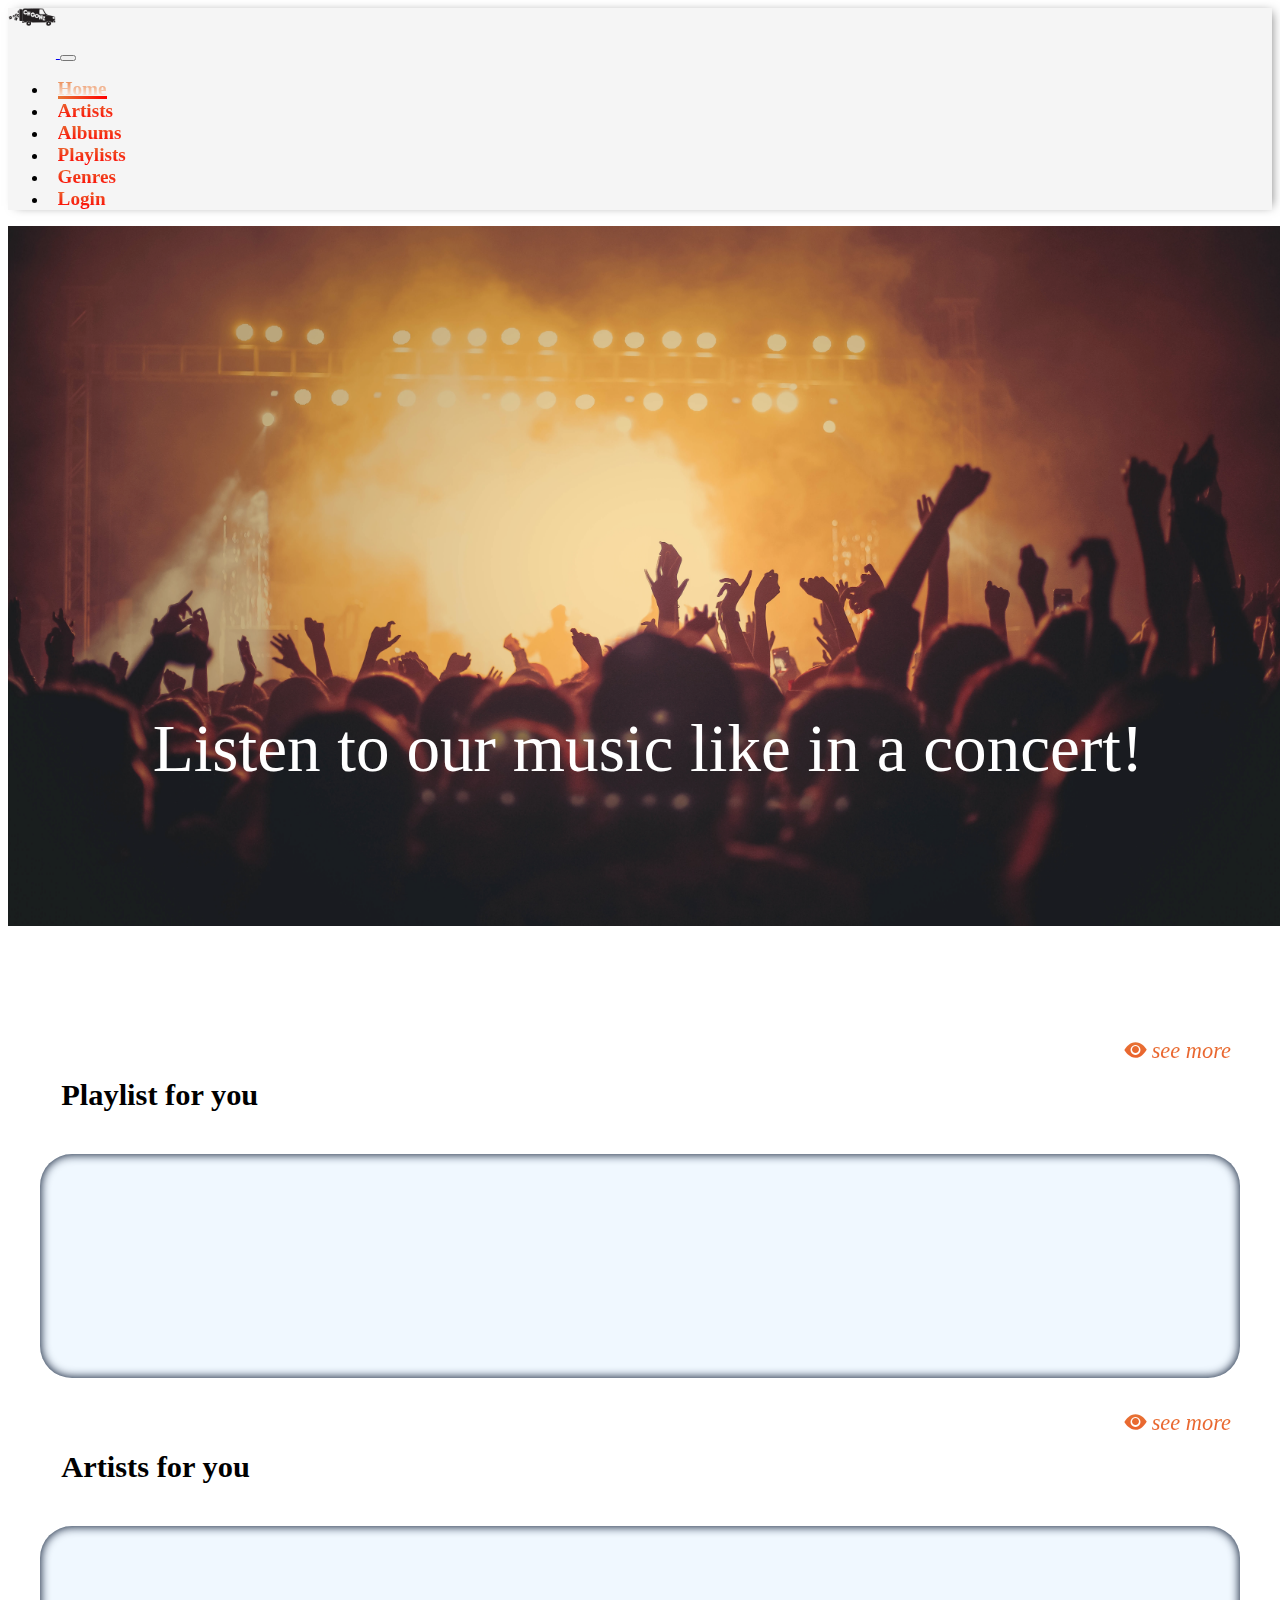
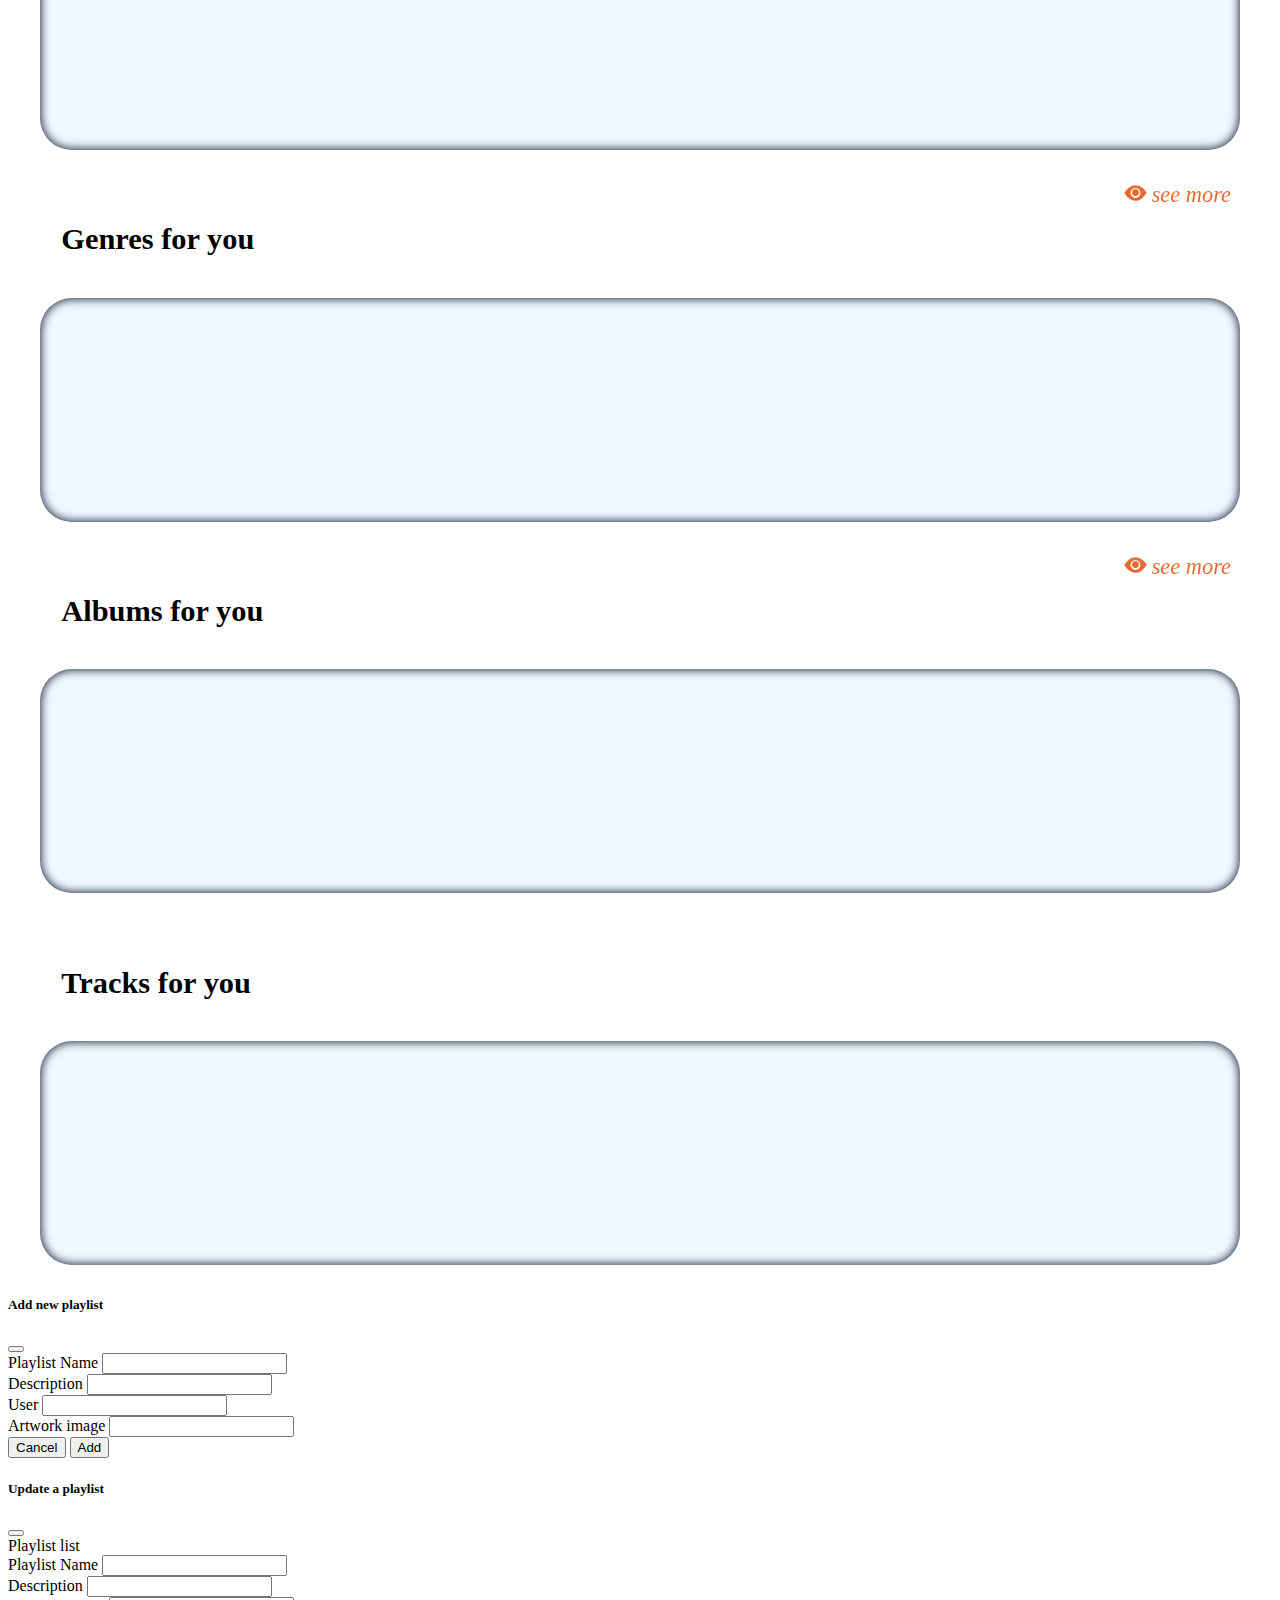
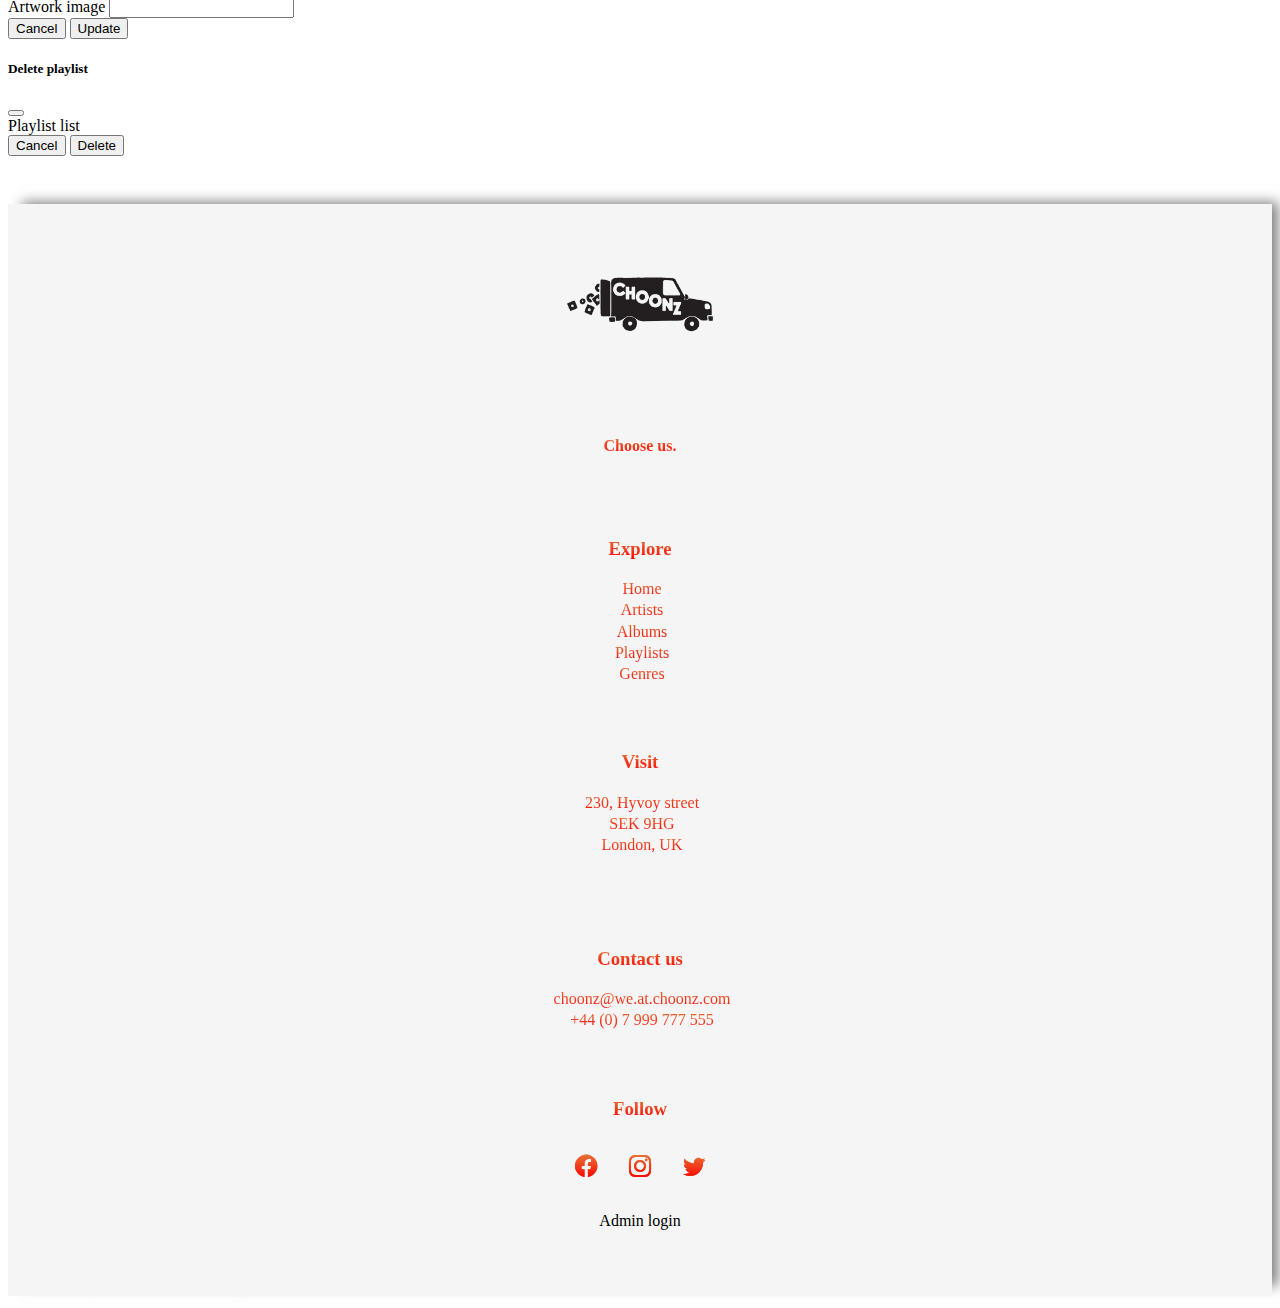
<file: src/main/resources/static/index.html>
<!DOCTYPE html>
<html lang="en">

<head>
    <meta charset="UTF-8">
    <meta name="viewport" content="width=device-width, initial-scale=1, shrink-to-fit=no">
    <link rel="stylesheet" href="https://cdn.jsdelivr.net/npm/bootstrap-icons@1.5.0/font/bootstrap-icons.css">
    <link href="https://cdn.jsdelivr.net/npm/bootstrap@5.0.2/dist/css/bootstrap.min.css" rel="stylesheet"
        integrity="sha384-EVSTQN3/azprG1Anm3QDgpJLIm9Nao0Yz1ztcQTwFspd3yD65VohhpuuCOmLASjC" crossorigin="anonymous">
    <link href="./css/style.css" rel="stylesheet">
    <link rel="stylesheet" href="./css/index.css">
    <title>Choonz Music</title>
</head>

<body>
    <!-- Navbar -->
    <div id="nav-container"></div>
    <!-- Navbar -->

    <!--Hero -->
    <div class="heroo">
        <img 
            src="../img/home-cover.jpg" 
            alt="hero image" 
            class="hero-image"
        />
        <p class="hero-text">Listen to our music like in a concert!</p>
    </div>
    <!-- Hero -->

    <!-- Search -->
    <!-- <div class="container">
        <div class="row">
            <div class="col-lg mt-5">
                <form class="form-inline d-flex justify-content-center md-form form-sm">
                    <input class="form-control form-control-sm mr-1 w-75" type="text" placeholder="Search for music..."
                        aria-label="Search">
                    <button type="submit" id="Search"> Search </button>
                </form>
            </div>
        </div>
    </div> -->
    <!-- /Search -->

    <div class="group-section">
        <div class="row home-section">
            <div class="section-header">
                <h4 class="title-home-section playlist" id="playlist-cards-title">Playlist for you</h4>
                <i class="bi bi-eye-fill playlist-eye"> see more</i>
            </div>
            <div class="card-group" id="playlist-cards"></div>
        </div>
        <div class="row home-section">
            <div class="section-header">
                <h4 class="title-home-section artists" id="artist-cards-title">Artists for you</h4>
                <i class="bi bi-eye-fill artist-eye"> see more</i>
            </div>
            <div class="card-group" id="artist-cards"></div>
        </div>
        <div class="row home-section">
            <div class="section-header">
                <h4 class="title-home-section genres" id="genre-cards-title">Genres for you</h4>
                <i class="bi bi-eye-fill genre-eye"> see more</i>
            </div>
            <div class="card-group" id="genre-cards"></div>
        </div>
        <div class="row home-section">
            <div class="section-header">
                <h4 class="title-home-section albums" id="album-cards-title">Albums for you</h4>
                <i class="bi bi-eye-fill album-eye"> see more</i>
            </div>
            <div class="card-group" id="album-cards"></div>
        </div>
        <div class="row home-section">
            <div class="section-header">
                <h4 class="title-home-section tracks" id="track-cards-title">Tracks for you</h4>
            </div>
            <div class="card-group" id="track-cards"></div>
        </div>
    </div>

    <!-- Modal Add -->
    <div class="modal fade playlist-add" id="add-playlist" data-bs-backdrop="static" data-bs-keyboard="false" tabindex="-1"
        aria-labelledby="staticBackdropLabel" aria-hidden="true">
        <div class="modal-dialog">
            <div class="modal-content">
                <div class="modal-header">
                    <h5 class="modal-title" id="staticBackdropLabel">Add new playlist</h5>
                    <button type="button" class="btn-close" data-bs-dismiss="modal" aria-label="Close"></button>
                </div>
                <div class="modal-body">
                    <div class="mb-3">
                        <label for="new-name" class="form-label">Playlist Name</label>
                        <input type="text" id="new-name" class="form-control">
                    </div>
                    <div class="mb-3">
                        <label for="new-description" class="form-label">Description</label>
                        <input type="text" id="new-description" class="form-control">
                    </div>
                    <div class="mb-3">
                        <label for="new-user" class="form-label">User</label>
                        <input type="text" id="new-user" class="form-control">
                    </div>
                    <div class="mb-3">
                        <label for="new-artwork" class="form-label">Artwork image</label>
                        <input type="text" id="new-artwork" class="form-control">
                    </div>
                </div>
                <div class="modal-footer">
                    <button type="button" class="btn btn-secondary" data-bs-dismiss="modal">Cancel</button>
                    <button class="btn add btn-primary" data-bs-dismiss="modal">Add</button>
                </div>
            </div>
        </div>
    </div>
    <!-- Modal -->

    <!-- Edit Modal -->
    <div class="modal fade" id="edit-playlist" data-bs-backdrop="static" data-bs-keyboard="false" tabindex="-1"
        aria-labelledby="staticBackdropLabel" aria-hidden="true">
        <div class="modal-dialog">
            <div class="modal-content">
                <div class="modal-header">
                    <h5 class="modal-title" id="staticBackdropLabel">Update a playlist</h5>
                    <button type="button" class="btn-close" data-bs-dismiss="modal" aria-label="Close"></button>
                </div>
                <div class="modal-body">
                    <div class="mb-3 dropdown-list-update">
                        <label for="playlist-list" class="form-label">Playlist list</label>
                    </div>
                    <div class="mb-3">
                        <label for="name" class="form-label">Playlist Name</label>
                        <input type="text" id="name" class="form-control">
                    </div>
                    <div class="mb-3">
                        <label for="description" class="form-label">Description</label>
                        <input type="text" id="description" class="form-control">
                    </div>
                    <div class="mb-3">
                        <label for="artwork" class="form-label">Artwork image</label>
                        <input type="text" id="artwork" class="form-control">
                    </div>
                </div>
                <div class="modal-footer">
                    <button type="button" class="btn btn-secondary" data-bs-dismiss="modal">Cancel</button>
                    <button class="btn update btn-primary" data-bs-dismiss="modal">Update</button>
                </div>
            </div>
        </div>
    </div>
    <!-- Edit Modal -->

    <!-- Delete Modal -->
    <div class="modal fade" id="delete-playlist" data-bs-backdrop="static" data-bs-keyboard="false" tabindex="-1"
        aria-labelledby="staticBackdropLabel" aria-hidden="true">
        <div class="modal-dialog">
            <div class="modal-content">
                <div class="modal-header">
                    <h5 class="modal-title" id="staticBackdropLabel">Delete playlist</h5>
                    <button type="button" class="btn-close" data-bs-dismiss="modal" aria-label="Close"></button>
                </div>
                <div class="modal-body">
                    <div class="mb-3 dropdown-list-delete">
                        <label for="playlist-list" class="form-label">Playlist list</label>
                    </div>
                </div>
                <div class="modal-footer">
                    <button type="button" class="btn btn-secondary" data-bs-dismiss="modal">Cancel</button>
                    <button class="btn delete btn-primary" data-bs-dismiss="modal">Delete</button>
                </div>
            </div>
        </div>
    </div>
    <!-- Delete Modal -->


    </div>
    <!-- Footer -->
    <div class="footer-container"></div>
    <!-- Footer -->

    <!-- JavaScript Bundle with Popper -->
    <script src="https://cdn.jsdelivr.net/npm/bootstrap@5.1.0/dist/js/bootstrap.bundle.min.js"
        integrity="sha384-U1DAWAznBHeqEIlVSCgzq+c9gqGAJn5c/t99JyeKa9xxaYpSvHU5awsuZVVFIhvj"
        crossorigin="anonymous"></script>
    <script src="./js/navbar.js"></script>
    <script src="./js/footer.js"></script>
    <script src="./js/home.js"></script>
</body>

</html>
</file>
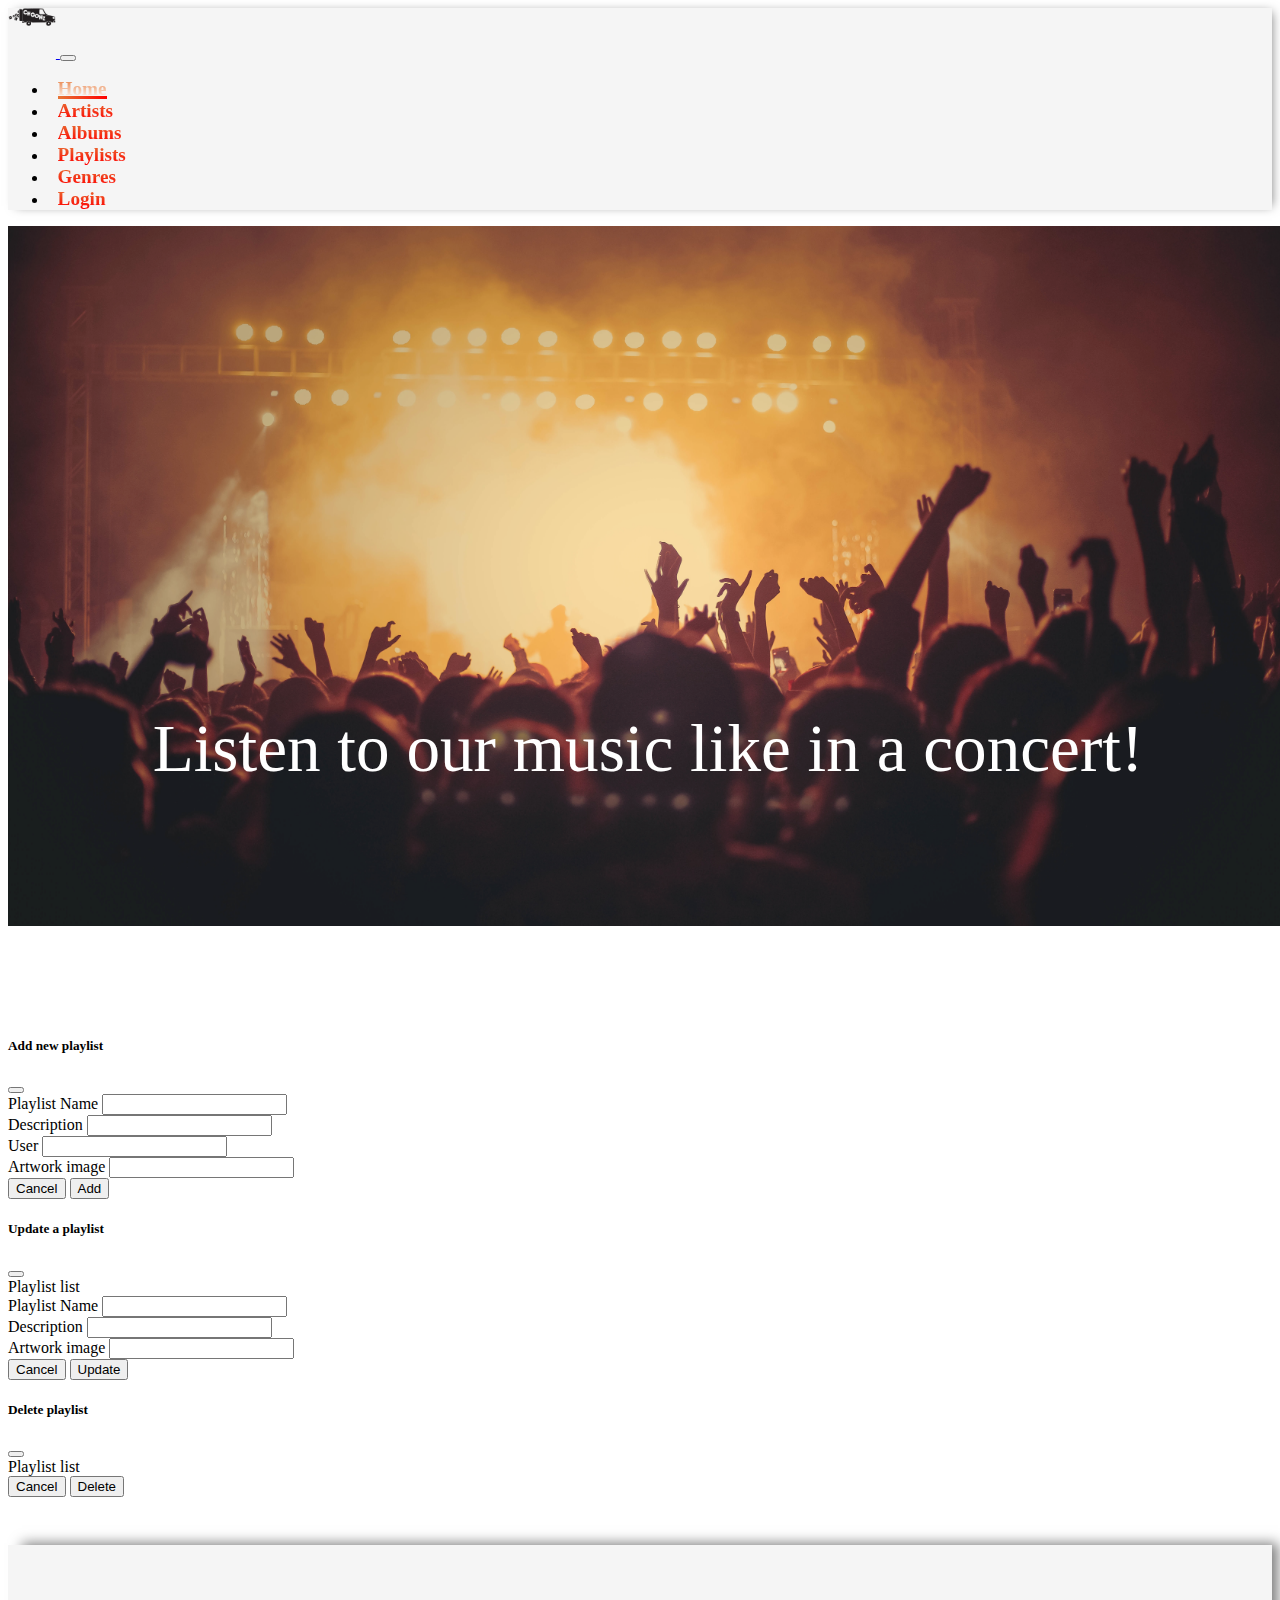
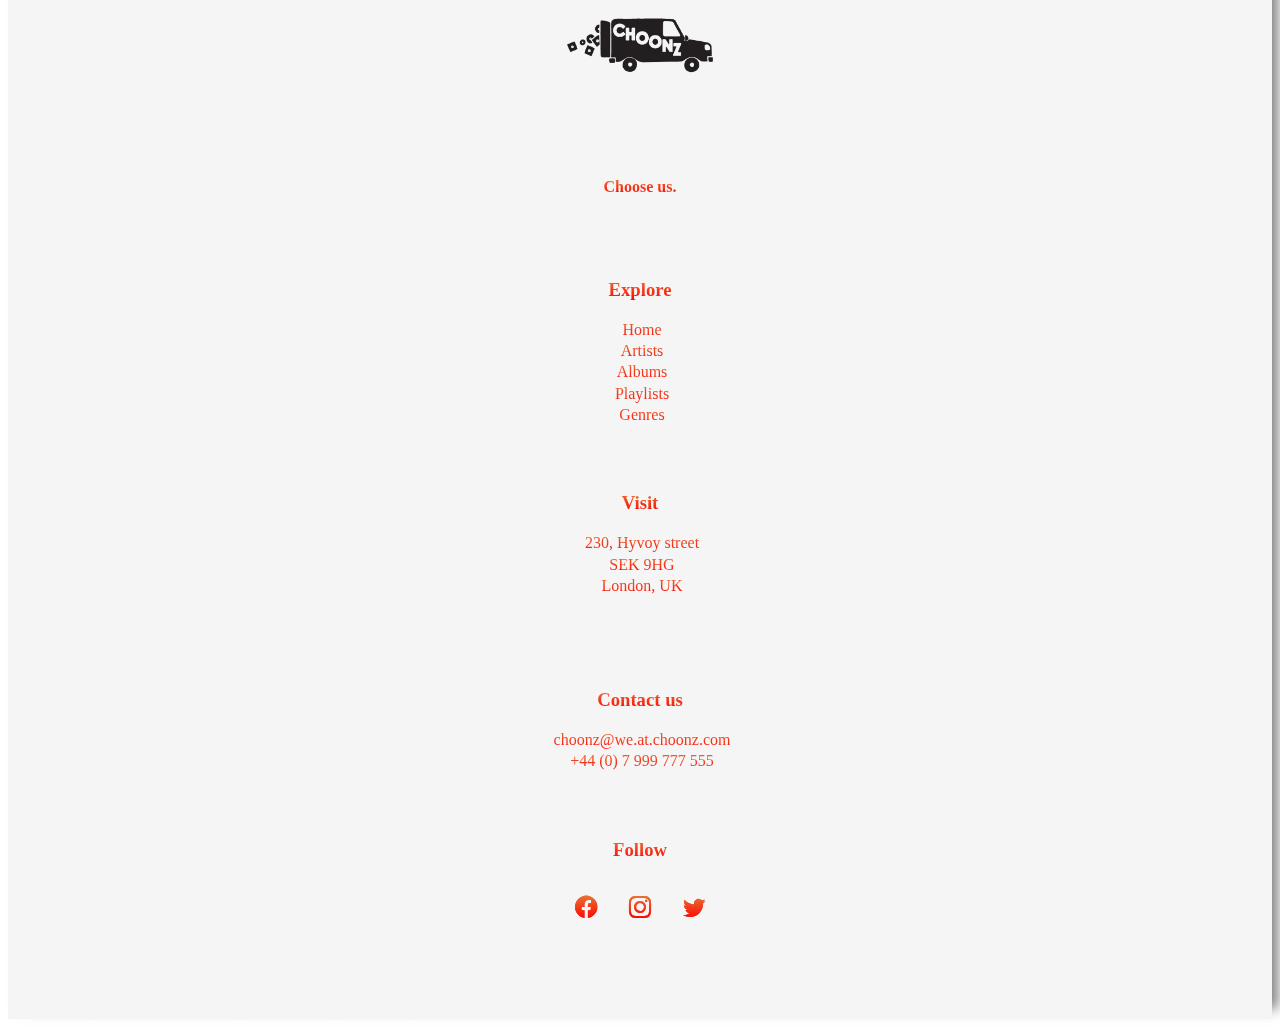
<file: bin/src/main/resources/static/index.html>
<!DOCTYPE html>
<html lang="en">

<head>
    <meta charset="UTF-8">
    <meta name="viewport" content="width=device-width, initial-scale=1, shrink-to-fit=no">
    <link rel="stylesheet" href="https://cdn.jsdelivr.net/npm/bootstrap-icons@1.5.0/font/bootstrap-icons.css">
    <link href="https://cdn.jsdelivr.net/npm/bootstrap@5.0.2/dist/css/bootstrap.min.css" rel="stylesheet"
        integrity="sha384-EVSTQN3/azprG1Anm3QDgpJLIm9Nao0Yz1ztcQTwFspd3yD65VohhpuuCOmLASjC" crossorigin="anonymous">
    <link href="./css/style.css" rel="stylesheet">
    <link rel="stylesheet" href="./css/index.css">
    <title>Choonz Music</title>
</head>

<body>
    <!-- Navbar -->
    <div id="nav-container"></div>
    <!-- Navbar -->

    <!--Hero -->
    <div class="heroo">
        <img 
            src="../img/home-cover.jpg" 
            alt="hero image" 
            class="hero-image"
        />
        <p class="hero-text">Listen to our music like in a concert!</p>
    </div>
    <!-- Hero -->

    <!-- Search -->
    <!-- <div class="container">
        <div class="row">
            <div class="col-lg mt-5">
                <form class="form-inline d-flex justify-content-center md-form form-sm">
                    <input class="form-control form-control-sm mr-1 w-75" type="text" placeholder="Search for music..."
                        aria-label="Search">
                    <button type="submit" id="Search"> Search </button>
                </form>
            </div>
        </div>
    </div> -->
    <!-- /Search -->

    <div class="group-section"></div>

    <!-- Modal Add -->
    <div class="modal fade playlist-add" id="add-playlist" data-bs-backdrop="static" data-bs-keyboard="false" tabindex="-1"
        aria-labelledby="staticBackdropLabel" aria-hidden="true">
        <div class="modal-dialog">
            <div class="modal-content">
                <div class="modal-header">
                    <h5 class="modal-title" id="staticBackdropLabel">Add new playlist</h5>
                    <button type="button" class="btn-close" data-bs-dismiss="modal" aria-label="Close"></button>
                </div>
                <div class="modal-body">
                    <div class="mb-3">
                        <label for="new-name" class="form-label">Playlist Name</label>
                        <input type="text" id="new-name" class="form-control">
                    </div>
                    <div class="mb-3">
                        <label for="new-description" class="form-label">Description</label>
                        <input type="text" id="new-description" class="form-control">
                    </div>
                    <div class="mb-3">
                        <label for="new-user" class="form-label">User</label>
                        <input type="text" id="new-user" class="form-control">
                    </div>
                    <div class="mb-3">
                        <label for="new-artwork" class="form-label">Artwork image</label>
                        <input type="text" id="new-artwork" class="form-control">
                    </div>
                </div>
                <div class="modal-footer">
                    <button type="button" class="btn btn-secondary" data-bs-dismiss="modal">Cancel</button>
                    <button class="btn add btn-primary" data-bs-dismiss="modal">Add</button>
                </div>
            </div>
        </div>
    </div>
    <!-- Modal -->

    <!-- Edit Modal -->
    <div class="modal fade" id="edit-playlist" data-bs-backdrop="static" data-bs-keyboard="false" tabindex="-1"
        aria-labelledby="staticBackdropLabel" aria-hidden="true">
        <div class="modal-dialog">
            <div class="modal-content">
                <div class="modal-header">
                    <h5 class="modal-title" id="staticBackdropLabel">Update a playlist</h5>
                    <button type="button" class="btn-close" data-bs-dismiss="modal" aria-label="Close"></button>
                </div>
                <div class="modal-body">
                    <div class="mb-3 dropdown-list-update">
                        <label for="playlist-list" class="form-label">Playlist list</label>
                    </div>
                    <div class="mb-3">
                        <label for="name" class="form-label">Playlist Name</label>
                        <input type="text" id="name" class="form-control">
                    </div>
                    <div class="mb-3">
                        <label for="description" class="form-label">Description</label>
                        <input type="text" id="description" class="form-control">
                    </div>
                    <div class="mb-3">
                        <label for="artwork" class="form-label">Artwork image</label>
                        <input type="text" id="artwork" class="form-control">
                    </div>
                </div>
                <div class="modal-footer">
                    <button type="button" class="btn btn-secondary" data-bs-dismiss="modal">Cancel</button>
                    <button class="btn update btn-primary" data-bs-dismiss="modal">Update</button>
                </div>
            </div>
        </div>
    </div>
    <!-- Edit Modal -->

    <!-- Delete Modal -->
    <div class="modal fade" id="delete-playlist" data-bs-backdrop="static" data-bs-keyboard="false" tabindex="-1"
        aria-labelledby="staticBackdropLabel" aria-hidden="true">
        <div class="modal-dialog">
            <div class="modal-content">
                <div class="modal-header">
                    <h5 class="modal-title" id="staticBackdropLabel">Delete playlist</h5>
                    <button type="button" class="btn-close" data-bs-dismiss="modal" aria-label="Close"></button>
                </div>
                <div class="modal-body">
                    <div class="mb-3 dropdown-list-delete">
                        <label for="playlist-list" class="form-label">Playlist list</label>
                    </div>
                </div>
                <div class="modal-footer">
                    <button type="button" class="btn btn-secondary" data-bs-dismiss="modal">Cancel</button>
                    <button class="btn delete btn-primary" data-bs-dismiss="modal">Delete</button>
                </div>
            </div>
        </div>
    </div>
    <!-- Delete Modal -->


    </div>
    <!-- Footer -->
    <div class="footer-container"></div>
    <!-- Footer -->

    <!-- JavaScript Bundle with Popper -->
    <script src="https://cdn.jsdelivr.net/npm/bootstrap@5.1.0/dist/js/bootstrap.bundle.min.js"
        integrity="sha384-U1DAWAznBHeqEIlVSCgzq+c9gqGAJn5c/t99JyeKa9xxaYpSvHU5awsuZVVFIhvj"
        crossorigin="anonymous"></script>
    <script src="./js/navbar.js"></script>
    <script src="./js/footer.js"></script>
    <script src="./js/home.js"></script>
</body>

</html>
</file>
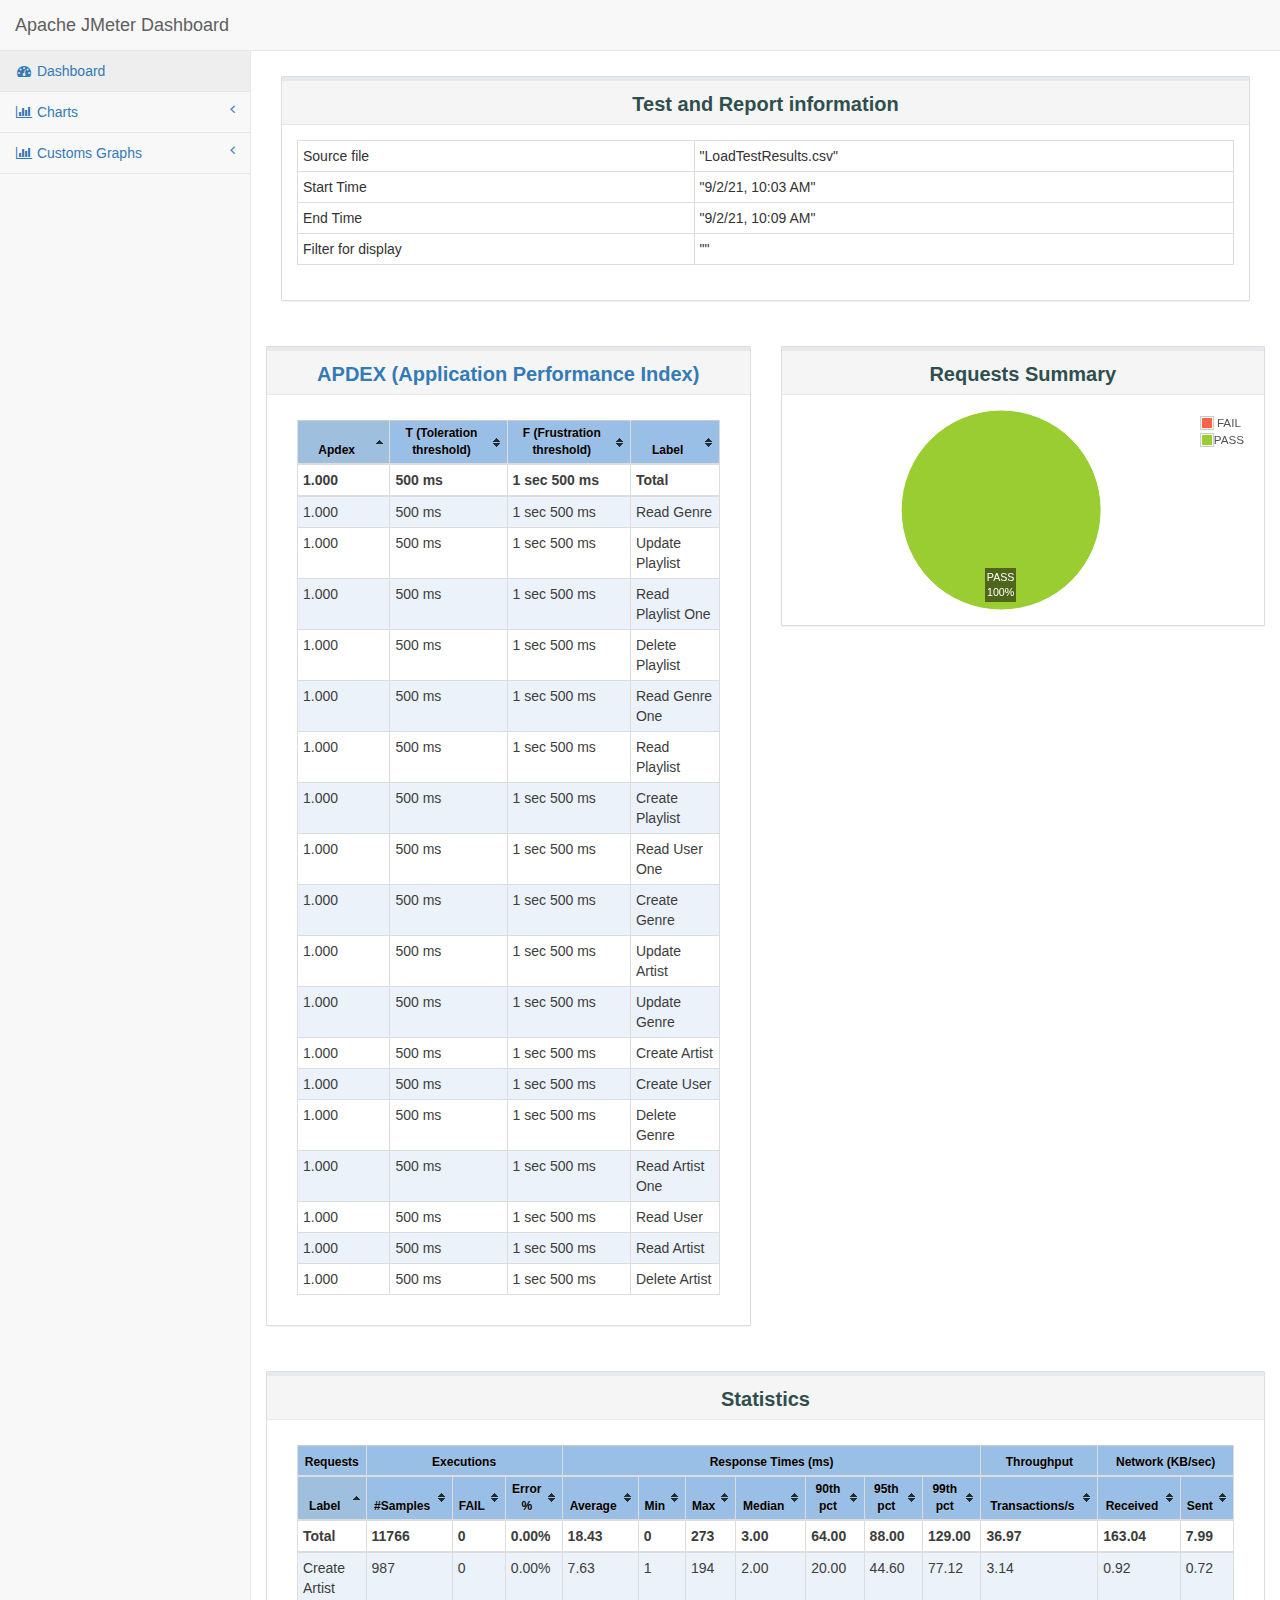
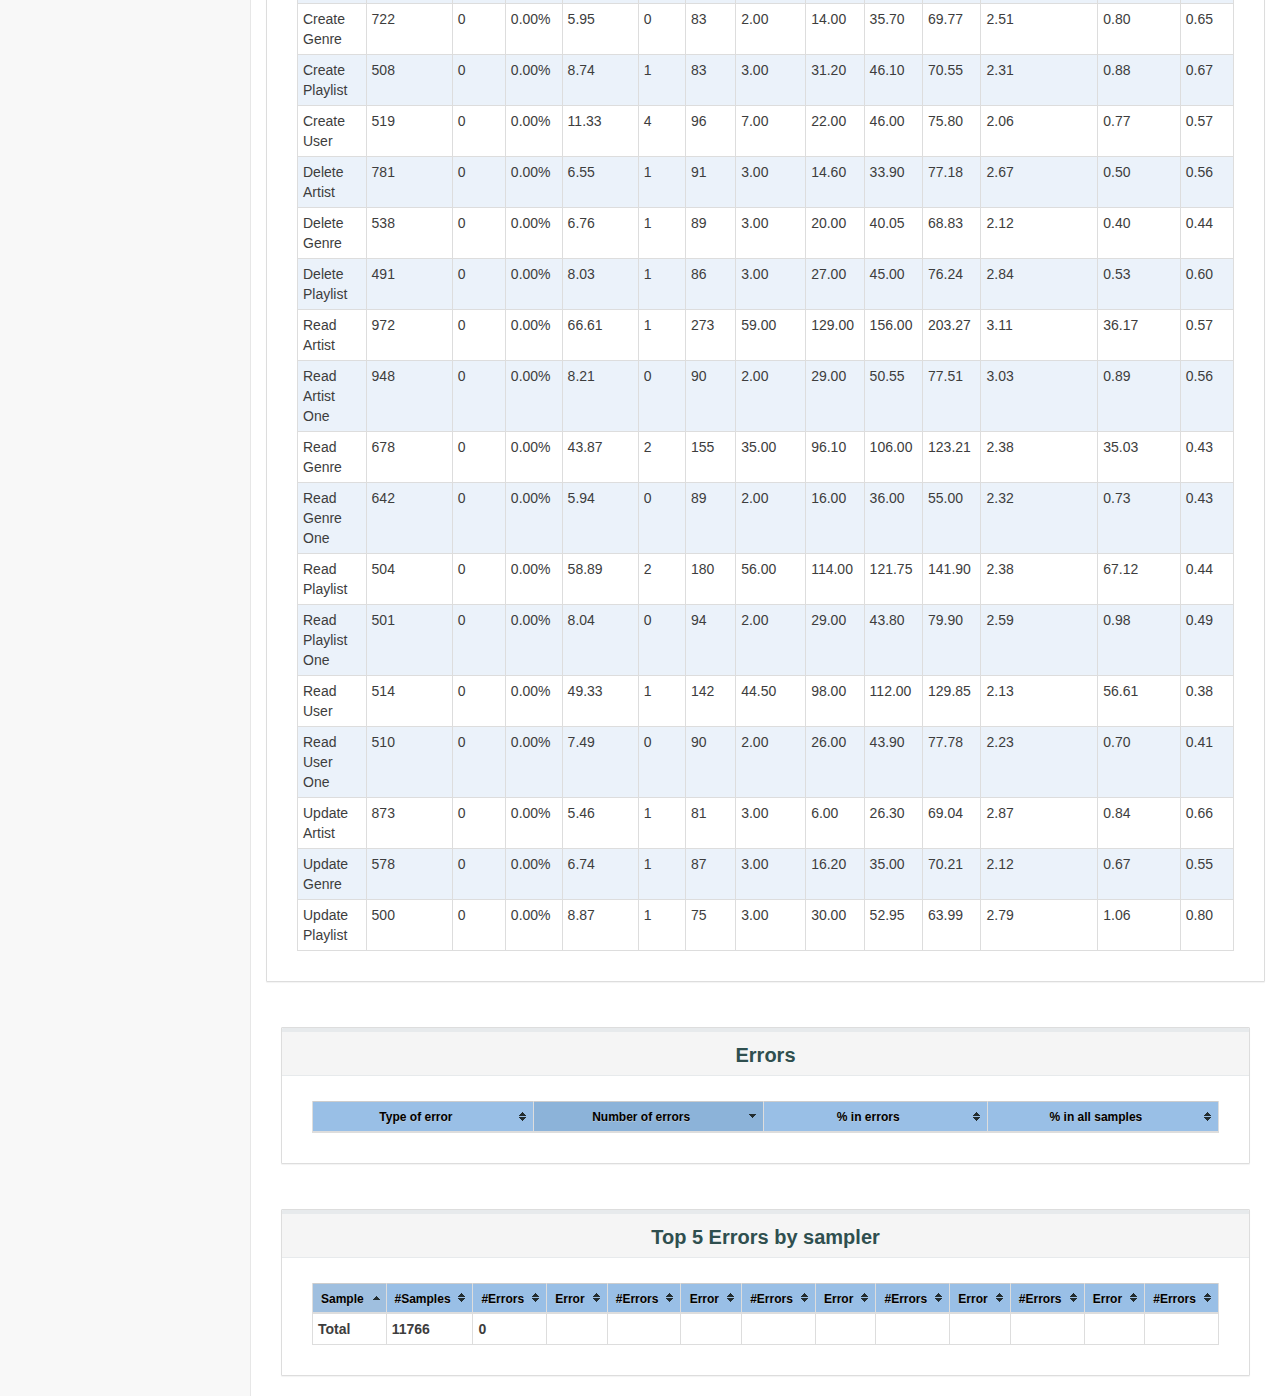
<file: src/test/resources/jmeter/Load_html_Location/index.html>
<!DOCTYPE html>
<html lang="en">

<head>

    <meta charset="utf-8">
    <meta http-equiv="X-UA-Compatible" content="IE=edge">
    <meta name="viewport" content="width=device-width, initial-scale=1">
    <meta name="description" content="">
    <meta name="author" content="">

    <title>Apache JMeter Dashboard</title>

     <!-- Bootstrap Core CSS -->
    <link href="sbadmin2-1.0.7/bower_components/bootstrap/dist/css/bootstrap.min.css" rel="stylesheet">

    <!-- MetisMenu CSS -->
    <link href="sbadmin2-1.0.7/bower_components/metisMenu/dist/metisMenu.min.css" rel="stylesheet">

    <!-- Custom CSS -->
    <link href="sbadmin2-1.0.7/dist/css/sb-admin-2.css" rel="stylesheet">

    <!-- Dashboard css -->
    <link href="content/css/dashboard.css" rel="stylesheet">

    <!-- Table sorter -->
    <link href="content/css/theme.blue.css" rel="stylesheet">

    <!-- icon -->
    <link rel="icon" type="image/png" href="content/pages/icon-apache.png" />

    <!-- Custom Fonts -->
    <link href="sbadmin2-1.0.7/bower_components/font-awesome/css/font-awesome.min.css" rel="stylesheet" type="text/css">
</head>

<body>
    <div id="wrapper">
        <nav class="navbar navbar-default navbar-static-top" role="navigation" style="margin-bottom: 0">
            <div class="navbar-header">
                <button type="button" class="navbar-toggle" data-toggle="collapse" data-target=".navbar-collapse">
                    <span class="sr-only">Toggle navigation</span>
                    <span class="icon-bar"></span>
                    <span class="icon-bar"></span>
                    <span class="icon-bar"></span>
                </button>
                <a class="navbar-brand" href="index.html">Apache JMeter Dashboard</a>
            </div>
            <div class="navbar-default sidebar" role="navigation">
                <div class="sidebar-nav navbar-collapse">
                    <ul class="nav" id="side-menu">
                        <li>
                            <a href="index.html"><i class="fa fa-dashboard fa-fw"></i> Dashboard</a>
                        </li>
                        <li>
                            <a href="#"><i class="fa fa-bar-chart-o fa-fw"></i> Charts<span class="fa arrow"></span></a>
                            <ul class="nav nav-second-level">
                                <li>
                                    <a href="content/pages/OverTime.html">Over Time</a>
                                </li>
                                <li>
                                    <a href="content/pages/Throughput.html">Throughput</a>
                                </li>
                                <li>
                                    <a href="content/pages/ResponseTimes.html">Response Times</a>
                                </li>
                            </ul>
                            <!-- /.nav-second-level -->
                        </li>
                        
                        <li>
                            <a href="#"><i class="fa fa-bar-chart-o fa-fw"></i> Customs Graphs<span class="fa arrow"></span></a>
                            <ul class="nav nav-second-level">
                                <li>
                                    <a href="content/pages/CustomsGraphs.html">Over Time</a>
                                </li>
                            </ul>
                        </li>
                    </ul>
                </div>
            </div>
        </nav>
        <div id="page-wrapper">
            <div class="row">
                <div class="col-lg-12">
                     <div class="panel panel-default" >
                        <div class="panel-heading" style="text-align:center;">
                           <p class="dashboard-title">Test and Report information</p>
                        </div>
                        <div class="panel-body">
                        <table id="generalInfos" class="table table-bordered table-condensed " >
                            <tr>
                                <td>Source file</td>
                                <td>"LoadTestResults.csv"</td>
                            </tr>
                            <tr>
                                <td>Start Time</td>
                                <td>"9/2/21, 10:03 AM"</td>
                            </tr>
                            <tr>
                                <td>End Time</td>
                                <td>"9/2/21, 10:09 AM"</td>
                            </tr>
                                <tr>
                                    <td>Filter for display</td>
                                    <td>""</td>
                                </tr>
                        </table>
                     </div>
                </div>
            </div>
            <div class="row">
                <div class="col-lg-6">
                    <div class="panel panel-default" style="text-align:center;">
                        <div class="panel-heading">
                           <p class="dashboard-title"><a href="https://en.wikipedia.org/wiki/Apdex" target="_blank">APDEX (Application Performance Index)</a></p>
                        </div>
                        <div class="panel-body">
                            <section id="apdex" class="col-md-12 table-responsive">
                                <table id="apdexTable" class="table table-bordered table-condensed tablesorter ">
                                </table>
                            </section>
                        </div>
                    </div>
                </div>
                <div class="col-lg-6" >
                    <div class="panel panel-default" style="text-align:center;">
                        <div class="panel-heading">
                           <p class="dashboard-title">Requests Summary</p>
                        </div>
                           <div class="panel-body">
                            <div class="flot-chart" style="height:200px;">
                                <div class="flot-chart-content" id="flot-requests-summary" style="height:200px;"/>
                            </div>
                        </div>
                    </div>
                </div>
            </div>
            <div class="col-lg-12">
                <div class="panel panel-default" style="text-align:center;">
                       <div class="panel-heading" >
                           <p class="dashboard-title">Statistics</p>
                       </div>
                <div class="panel-body ">
                    <section class="col-md-12 table-responsive">
                        <table id="statisticsTable" class="table table-bordered table-condensed tablesorter " >
                        </table>
                    </section>
                </div>
            </div>
            <div class="col-lg-12">
                <div class="panel panel-default" style="text-align:center;">
                    <div class="panel-heading">
                        <p class="dashboard-title">Errors</p>
                    </div>
                    <div class="panel-body">
                        <section class="col-md-12 table-responsive">
                            <table id="errorsTable" class="table table-bordered table-condensed tablesorter ">
                            </table>
                        </section>
                    </div>
                </div>
            </div>
            <div class="col-lg-12">
                <div class="panel panel-default" style="text-align:center;">
                    <div class="panel-heading">
                        <p class="dashboard-title">Top 5 Errors by sampler</p>
                    </div>
                    <div class="panel-body">
                        <section class="col-md-12 table-responsive">
                            <table id="top5ErrorsBySamplerTable" class="table table-bordered table-condensed tablesorter ">
                            </table>
                        </section>
                    </div>
                </div>
            </div>
        </div>
    </div>

    <!-- jQuery -->
    <script src="sbadmin2-1.0.7/bower_components/jquery/dist/jquery.min.js"></script>

    <!-- Bootstrap Core JavaScript -->
    <script src="sbadmin2-1.0.7/bower_components/bootstrap/dist/js/bootstrap.min.js"></script>
    <script src="sbadmin2-1.0.7/bower_components/flot/excanvas.min.js"></script>
    <script src="sbadmin2-1.0.7/bower_components/flot/jquery.flot.js"></script>
    <script src="sbadmin2-1.0.7/bower_components/flot/jquery.flot.pie.js"></script>
    <script src="sbadmin2-1.0.7/bower_components/flot/jquery.flot.resize.js"></script>
    <script src="sbadmin2-1.0.7/bower_components/flot/jquery.flot.time.js"></script>
    <script src="sbadmin2-1.0.7/bower_components/flot.tooltip/js/jquery.flot.tooltip.min.js"></script>
    <script src="sbadmin2-1.0.7/bower_components/flot-axislabels/jquery.flot.axislabels.js"></script>
    <!-- Metis Menu Plugin JavaScript -->
    <script src="sbadmin2-1.0.7/bower_components/metisMenu/dist/metisMenu.min.js"></script>

    <script src="content/js/dashboard-commons.js"></script>
    <script src="content/js/dashboard.js"></script>

    <!-- Custom Theme JavaScript -->
    <script src="sbadmin2-1.0.7/dist/js/sb-admin-2.js"></script>
    <script type="text/javascript" src="content/js/jquery.tablesorter.min.js"></script>

</body>

</html>
</file>
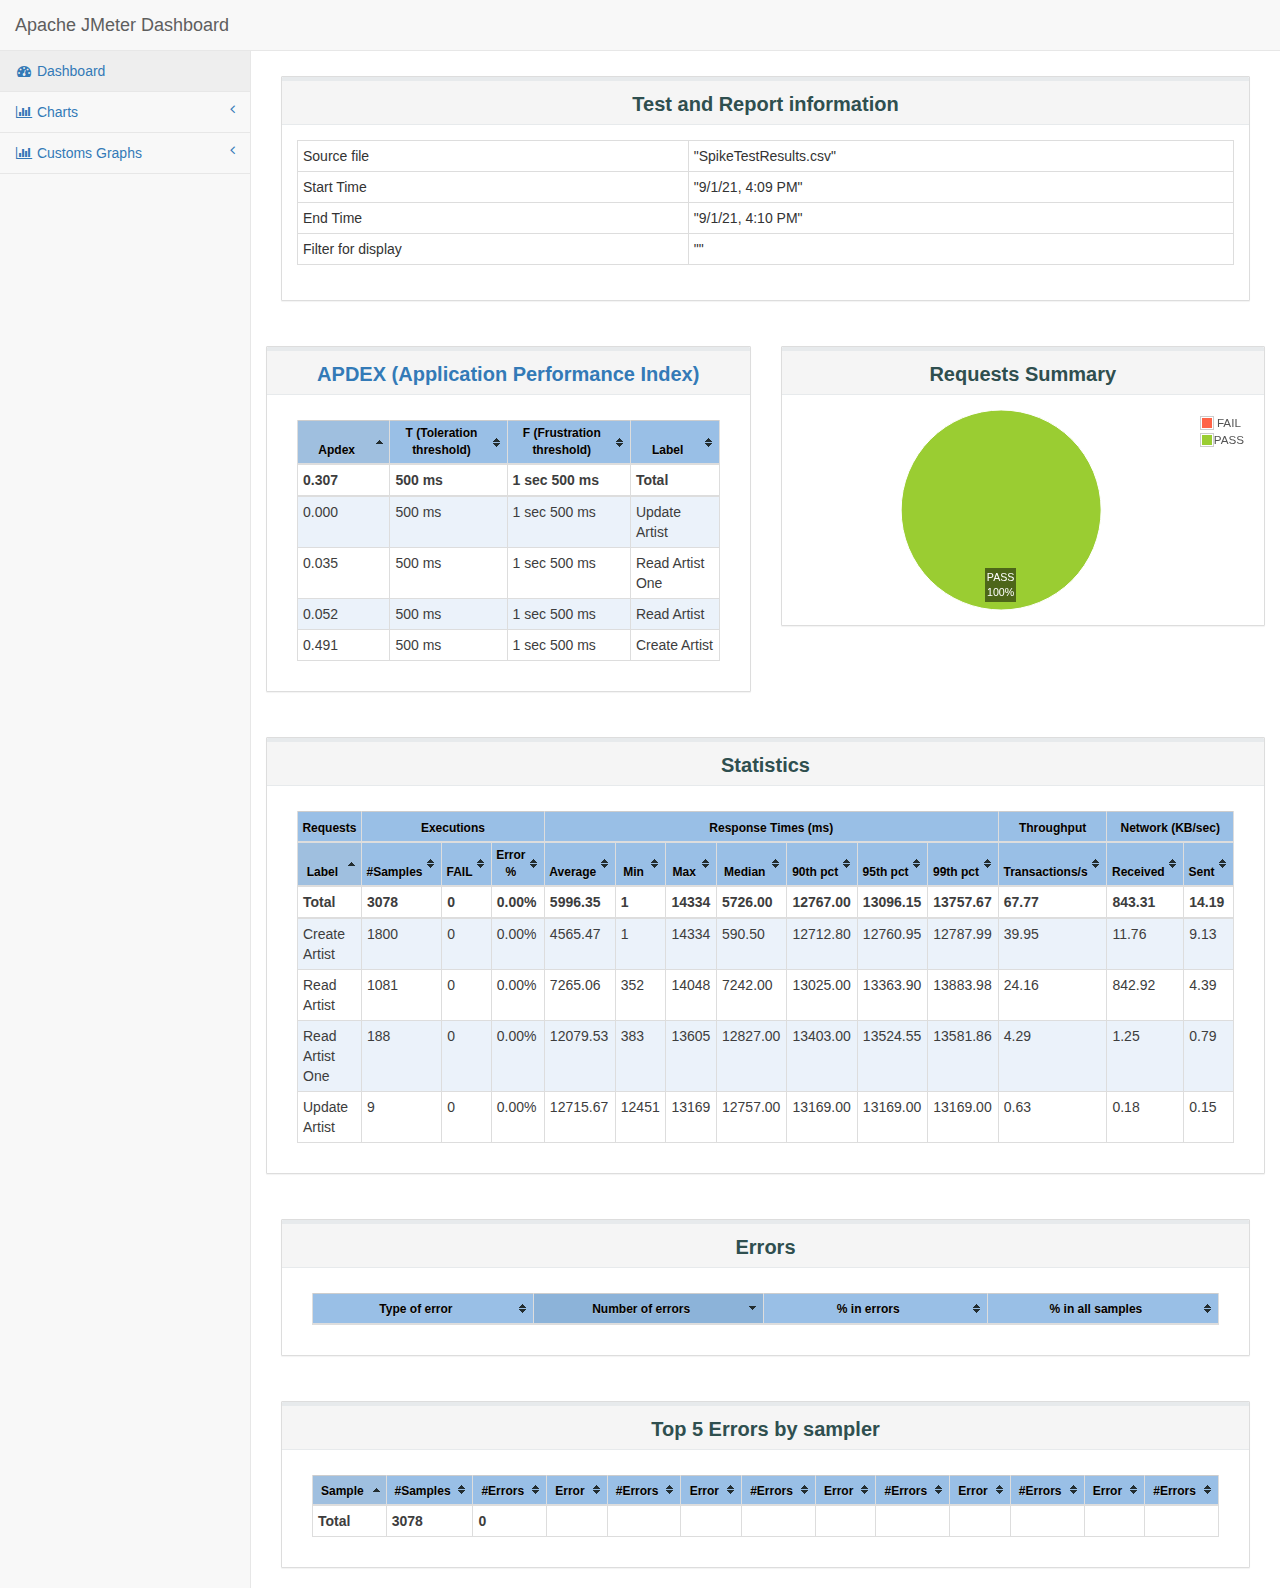
<file: src/test/resources/jmeter/Spike_html_Location/index.html>
<!DOCTYPE html>
<html lang="en">

<head>

    <meta charset="utf-8">
    <meta http-equiv="X-UA-Compatible" content="IE=edge">
    <meta name="viewport" content="width=device-width, initial-scale=1">
    <meta name="description" content="">
    <meta name="author" content="">

    <title>Apache JMeter Dashboard</title>

     <!-- Bootstrap Core CSS -->
    <link href="sbadmin2-1.0.7/bower_components/bootstrap/dist/css/bootstrap.min.css" rel="stylesheet">

    <!-- MetisMenu CSS -->
    <link href="sbadmin2-1.0.7/bower_components/metisMenu/dist/metisMenu.min.css" rel="stylesheet">

    <!-- Custom CSS -->
    <link href="sbadmin2-1.0.7/dist/css/sb-admin-2.css" rel="stylesheet">

    <!-- Dashboard css -->
    <link href="content/css/dashboard.css" rel="stylesheet">

    <!-- Table sorter -->
    <link href="content/css/theme.blue.css" rel="stylesheet">

    <!-- icon -->
    <link rel="icon" type="image/png" href="content/pages/icon-apache.png" />

    <!-- Custom Fonts -->
    <link href="sbadmin2-1.0.7/bower_components/font-awesome/css/font-awesome.min.css" rel="stylesheet" type="text/css">
</head>

<body>
    <div id="wrapper">
        <nav class="navbar navbar-default navbar-static-top" role="navigation" style="margin-bottom: 0">
            <div class="navbar-header">
                <button type="button" class="navbar-toggle" data-toggle="collapse" data-target=".navbar-collapse">
                    <span class="sr-only">Toggle navigation</span>
                    <span class="icon-bar"></span>
                    <span class="icon-bar"></span>
                    <span class="icon-bar"></span>
                </button>
                <a class="navbar-brand" href="index.html">Apache JMeter Dashboard</a>
            </div>
            <div class="navbar-default sidebar" role="navigation">
                <div class="sidebar-nav navbar-collapse">
                    <ul class="nav" id="side-menu">
                        <li>
                            <a href="index.html"><i class="fa fa-dashboard fa-fw"></i> Dashboard</a>
                        </li>
                        <li>
                            <a href="#"><i class="fa fa-bar-chart-o fa-fw"></i> Charts<span class="fa arrow"></span></a>
                            <ul class="nav nav-second-level">
                                <li>
                                    <a href="content/pages/OverTime.html">Over Time</a>
                                </li>
                                <li>
                                    <a href="content/pages/Throughput.html">Throughput</a>
                                </li>
                                <li>
                                    <a href="content/pages/ResponseTimes.html">Response Times</a>
                                </li>
                            </ul>
                            <!-- /.nav-second-level -->
                        </li>
                        
                        <li>
                            <a href="#"><i class="fa fa-bar-chart-o fa-fw"></i> Customs Graphs<span class="fa arrow"></span></a>
                            <ul class="nav nav-second-level">
                                <li>
                                    <a href="content/pages/CustomsGraphs.html">Over Time</a>
                                </li>
                            </ul>
                        </li>
                    </ul>
                </div>
            </div>
        </nav>
        <div id="page-wrapper">
            <div class="row">
                <div class="col-lg-12">
                     <div class="panel panel-default" >
                        <div class="panel-heading" style="text-align:center;">
                           <p class="dashboard-title">Test and Report information</p>
                        </div>
                        <div class="panel-body">
                        <table id="generalInfos" class="table table-bordered table-condensed " >
                            <tr>
                                <td>Source file</td>
                                <td>"SpikeTestResults.csv"</td>
                            </tr>
                            <tr>
                                <td>Start Time</td>
                                <td>"9/1/21, 4:09 PM"</td>
                            </tr>
                            <tr>
                                <td>End Time</td>
                                <td>"9/1/21, 4:10 PM"</td>
                            </tr>
                                <tr>
                                    <td>Filter for display</td>
                                    <td>""</td>
                                </tr>
                        </table>
                     </div>
                </div>
            </div>
            <div class="row">
                <div class="col-lg-6">
                    <div class="panel panel-default" style="text-align:center;">
                        <div class="panel-heading">
                           <p class="dashboard-title"><a href="https://en.wikipedia.org/wiki/Apdex" target="_blank">APDEX (Application Performance Index)</a></p>
                        </div>
                        <div class="panel-body">
                            <section id="apdex" class="col-md-12 table-responsive">
                                <table id="apdexTable" class="table table-bordered table-condensed tablesorter ">
                                </table>
                            </section>
                        </div>
                    </div>
                </div>
                <div class="col-lg-6" >
                    <div class="panel panel-default" style="text-align:center;">
                        <div class="panel-heading">
                           <p class="dashboard-title">Requests Summary</p>
                        </div>
                           <div class="panel-body">
                            <div class="flot-chart" style="height:200px;">
                                <div class="flot-chart-content" id="flot-requests-summary" style="height:200px;"/>
                            </div>
                        </div>
                    </div>
                </div>
            </div>
            <div class="col-lg-12">
                <div class="panel panel-default" style="text-align:center;">
                       <div class="panel-heading" >
                           <p class="dashboard-title">Statistics</p>
                       </div>
                <div class="panel-body ">
                    <section class="col-md-12 table-responsive">
                        <table id="statisticsTable" class="table table-bordered table-condensed tablesorter " >
                        </table>
                    </section>
                </div>
            </div>
            <div class="col-lg-12">
                <div class="panel panel-default" style="text-align:center;">
                    <div class="panel-heading">
                        <p class="dashboard-title">Errors</p>
                    </div>
                    <div class="panel-body">
                        <section class="col-md-12 table-responsive">
                            <table id="errorsTable" class="table table-bordered table-condensed tablesorter ">
                            </table>
                        </section>
                    </div>
                </div>
            </div>
            <div class="col-lg-12">
                <div class="panel panel-default" style="text-align:center;">
                    <div class="panel-heading">
                        <p class="dashboard-title">Top 5 Errors by sampler</p>
                    </div>
                    <div class="panel-body">
                        <section class="col-md-12 table-responsive">
                            <table id="top5ErrorsBySamplerTable" class="table table-bordered table-condensed tablesorter ">
                            </table>
                        </section>
                    </div>
                </div>
            </div>
        </div>
    </div>

    <!-- jQuery -->
    <script src="sbadmin2-1.0.7/bower_components/jquery/dist/jquery.min.js"></script>

    <!-- Bootstrap Core JavaScript -->
    <script src="sbadmin2-1.0.7/bower_components/bootstrap/dist/js/bootstrap.min.js"></script>
    <script src="sbadmin2-1.0.7/bower_components/flot/excanvas.min.js"></script>
    <script src="sbadmin2-1.0.7/bower_components/flot/jquery.flot.js"></script>
    <script src="sbadmin2-1.0.7/bower_components/flot/jquery.flot.pie.js"></script>
    <script src="sbadmin2-1.0.7/bower_components/flot/jquery.flot.resize.js"></script>
    <script src="sbadmin2-1.0.7/bower_components/flot/jquery.flot.time.js"></script>
    <script src="sbadmin2-1.0.7/bower_components/flot.tooltip/js/jquery.flot.tooltip.min.js"></script>
    <script src="sbadmin2-1.0.7/bower_components/flot-axislabels/jquery.flot.axislabels.js"></script>
    <!-- Metis Menu Plugin JavaScript -->
    <script src="sbadmin2-1.0.7/bower_components/metisMenu/dist/metisMenu.min.js"></script>

    <script src="content/js/dashboard-commons.js"></script>
    <script src="content/js/dashboard.js"></script>

    <!-- Custom Theme JavaScript -->
    <script src="sbadmin2-1.0.7/dist/js/sb-admin-2.js"></script>
    <script type="text/javascript" src="content/js/jquery.tablesorter.min.js"></script>

</body>

</html>
</file>
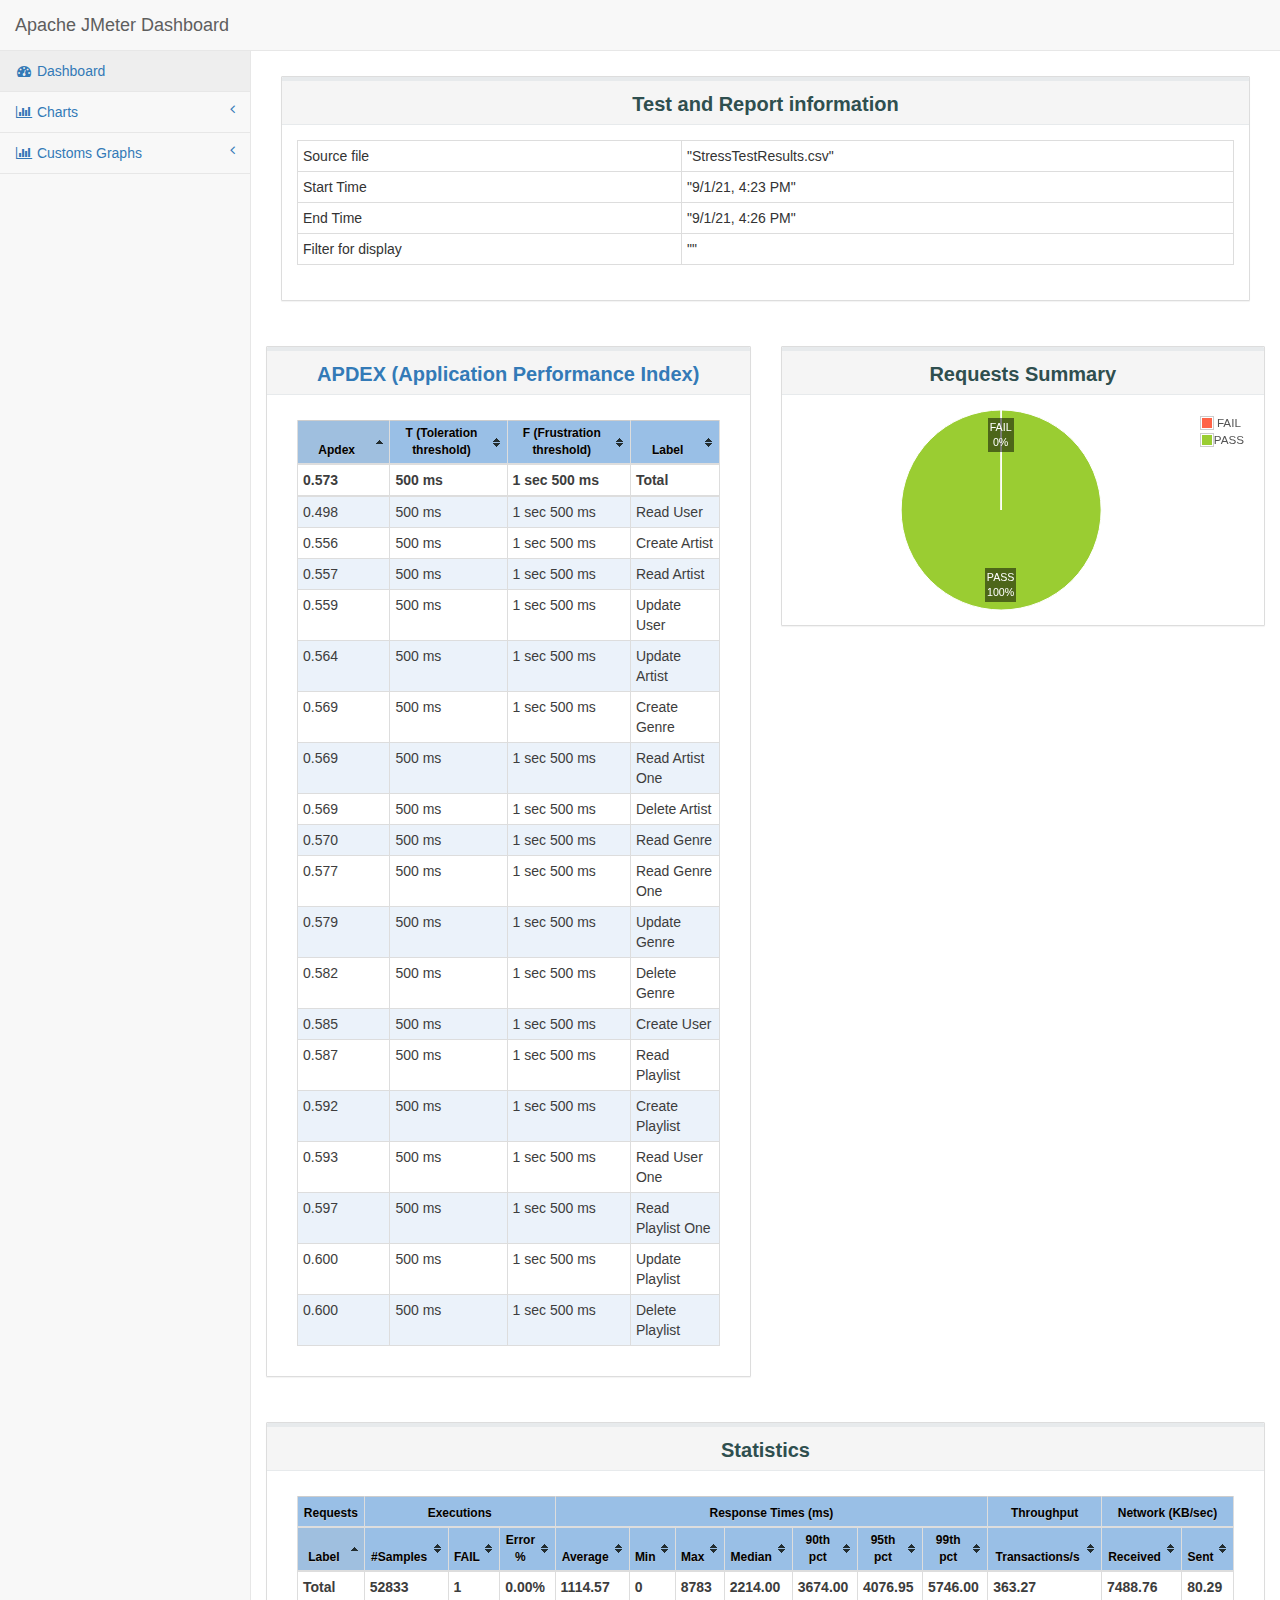
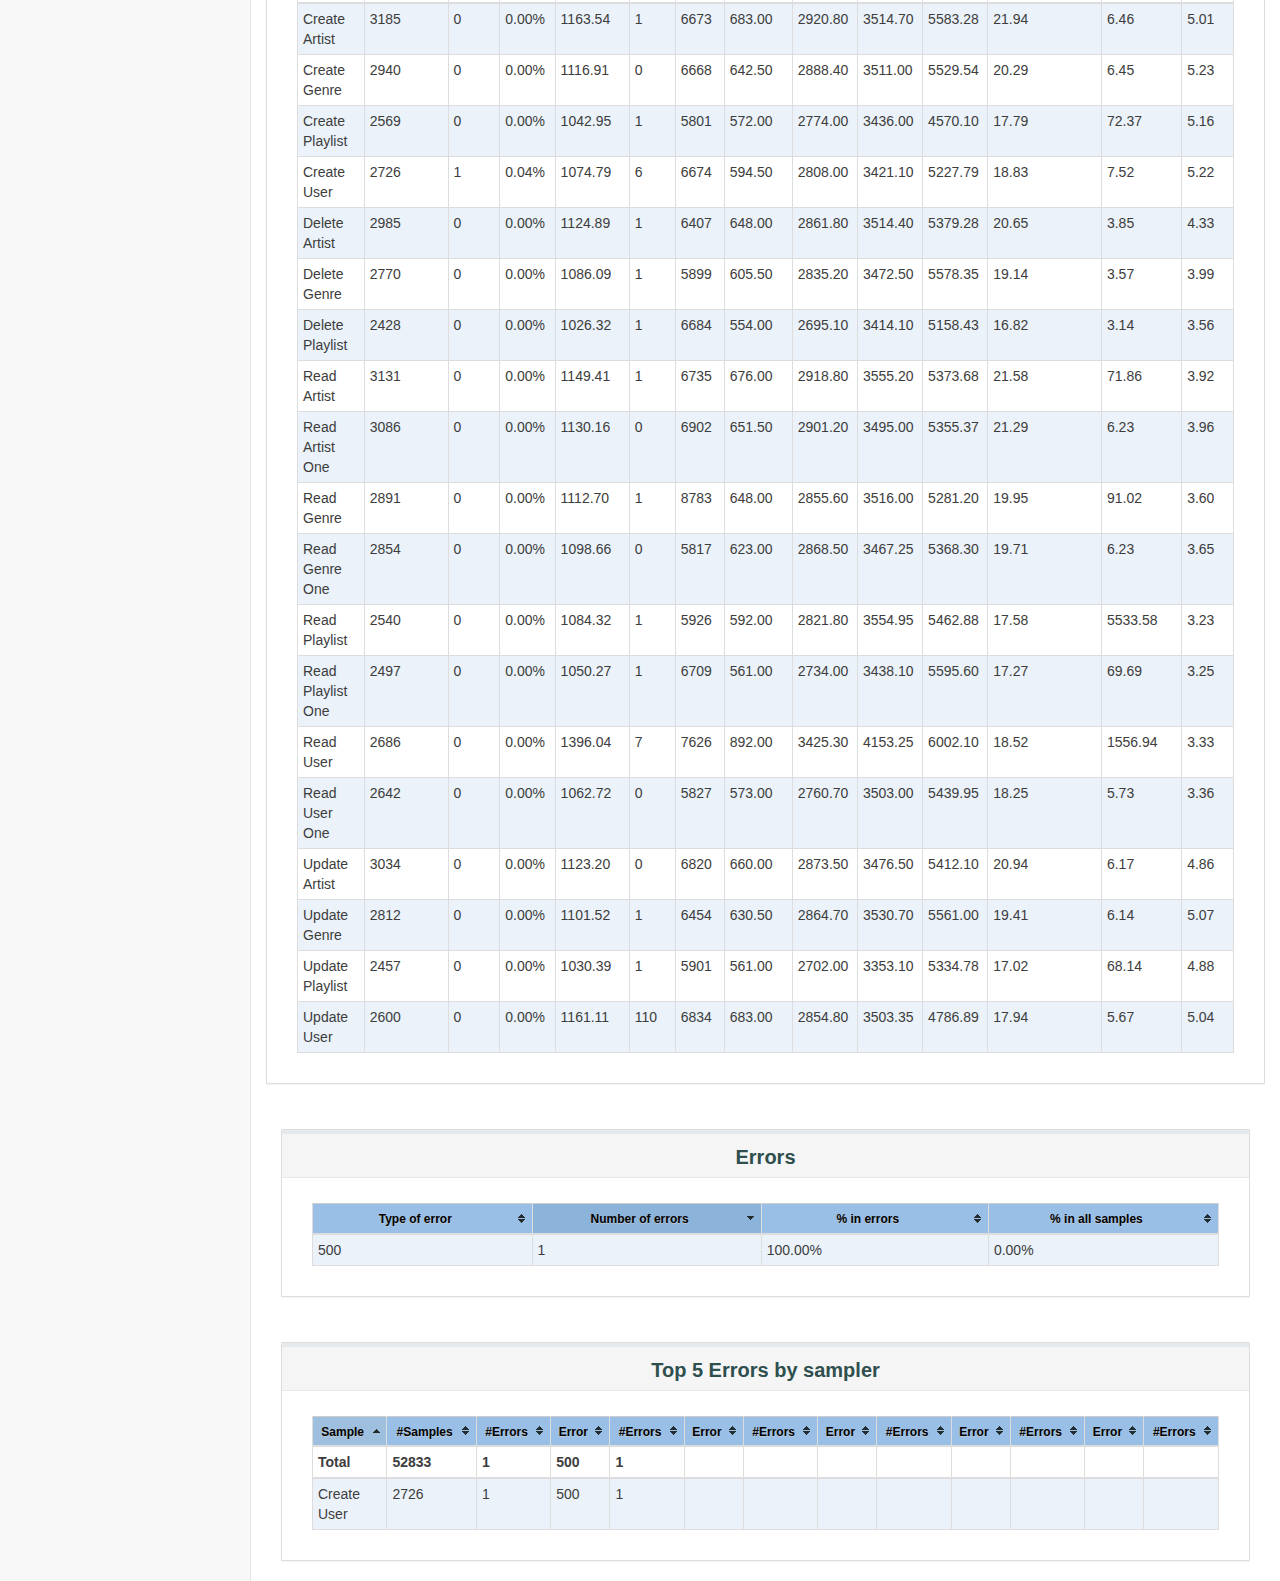
<file: src/test/resources/jmeter/Stress_html_Location/index.html>
<!DOCTYPE html>
<html lang="en">

<head>

    <meta charset="utf-8">
    <meta http-equiv="X-UA-Compatible" content="IE=edge">
    <meta name="viewport" content="width=device-width, initial-scale=1">
    <meta name="description" content="">
    <meta name="author" content="">

    <title>Apache JMeter Dashboard</title>

     <!-- Bootstrap Core CSS -->
    <link href="sbadmin2-1.0.7/bower_components/bootstrap/dist/css/bootstrap.min.css" rel="stylesheet">

    <!-- MetisMenu CSS -->
    <link href="sbadmin2-1.0.7/bower_components/metisMenu/dist/metisMenu.min.css" rel="stylesheet">

    <!-- Custom CSS -->
    <link href="sbadmin2-1.0.7/dist/css/sb-admin-2.css" rel="stylesheet">

    <!-- Dashboard css -->
    <link href="content/css/dashboard.css" rel="stylesheet">

    <!-- Table sorter -->
    <link href="content/css/theme.blue.css" rel="stylesheet">

    <!-- icon -->
    <link rel="icon" type="image/png" href="content/pages/icon-apache.png" />

    <!-- Custom Fonts -->
    <link href="sbadmin2-1.0.7/bower_components/font-awesome/css/font-awesome.min.css" rel="stylesheet" type="text/css">
</head>

<body>
    <div id="wrapper">
        <nav class="navbar navbar-default navbar-static-top" role="navigation" style="margin-bottom: 0">
            <div class="navbar-header">
                <button type="button" class="navbar-toggle" data-toggle="collapse" data-target=".navbar-collapse">
                    <span class="sr-only">Toggle navigation</span>
                    <span class="icon-bar"></span>
                    <span class="icon-bar"></span>
                    <span class="icon-bar"></span>
                </button>
                <a class="navbar-brand" href="index.html">Apache JMeter Dashboard</a>
            </div>
            <div class="navbar-default sidebar" role="navigation">
                <div class="sidebar-nav navbar-collapse">
                    <ul class="nav" id="side-menu">
                        <li>
                            <a href="index.html"><i class="fa fa-dashboard fa-fw"></i> Dashboard</a>
                        </li>
                        <li>
                            <a href="#"><i class="fa fa-bar-chart-o fa-fw"></i> Charts<span class="fa arrow"></span></a>
                            <ul class="nav nav-second-level">
                                <li>
                                    <a href="content/pages/OverTime.html">Over Time</a>
                                </li>
                                <li>
                                    <a href="content/pages/Throughput.html">Throughput</a>
                                </li>
                                <li>
                                    <a href="content/pages/ResponseTimes.html">Response Times</a>
                                </li>
                            </ul>
                            <!-- /.nav-second-level -->
                        </li>
                        
                        <li>
                            <a href="#"><i class="fa fa-bar-chart-o fa-fw"></i> Customs Graphs<span class="fa arrow"></span></a>
                            <ul class="nav nav-second-level">
                                <li>
                                    <a href="content/pages/CustomsGraphs.html">Over Time</a>
                                </li>
                            </ul>
                        </li>
                    </ul>
                </div>
            </div>
        </nav>
        <div id="page-wrapper">
            <div class="row">
                <div class="col-lg-12">
                     <div class="panel panel-default" >
                        <div class="panel-heading" style="text-align:center;">
                           <p class="dashboard-title">Test and Report information</p>
                        </div>
                        <div class="panel-body">
                        <table id="generalInfos" class="table table-bordered table-condensed " >
                            <tr>
                                <td>Source file</td>
                                <td>"StressTestResults.csv"</td>
                            </tr>
                            <tr>
                                <td>Start Time</td>
                                <td>"9/1/21, 4:23 PM"</td>
                            </tr>
                            <tr>
                                <td>End Time</td>
                                <td>"9/1/21, 4:26 PM"</td>
                            </tr>
                                <tr>
                                    <td>Filter for display</td>
                                    <td>""</td>
                                </tr>
                        </table>
                     </div>
                </div>
            </div>
            <div class="row">
                <div class="col-lg-6">
                    <div class="panel panel-default" style="text-align:center;">
                        <div class="panel-heading">
                           <p class="dashboard-title"><a href="https://en.wikipedia.org/wiki/Apdex" target="_blank">APDEX (Application Performance Index)</a></p>
                        </div>
                        <div class="panel-body">
                            <section id="apdex" class="col-md-12 table-responsive">
                                <table id="apdexTable" class="table table-bordered table-condensed tablesorter ">
                                </table>
                            </section>
                        </div>
                    </div>
                </div>
                <div class="col-lg-6" >
                    <div class="panel panel-default" style="text-align:center;">
                        <div class="panel-heading">
                           <p class="dashboard-title">Requests Summary</p>
                        </div>
                           <div class="panel-body">
                            <div class="flot-chart" style="height:200px;">
                                <div class="flot-chart-content" id="flot-requests-summary" style="height:200px;"/>
                            </div>
                        </div>
                    </div>
                </div>
            </div>
            <div class="col-lg-12">
                <div class="panel panel-default" style="text-align:center;">
                       <div class="panel-heading" >
                           <p class="dashboard-title">Statistics</p>
                       </div>
                <div class="panel-body ">
                    <section class="col-md-12 table-responsive">
                        <table id="statisticsTable" class="table table-bordered table-condensed tablesorter " >
                        </table>
                    </section>
                </div>
            </div>
            <div class="col-lg-12">
                <div class="panel panel-default" style="text-align:center;">
                    <div class="panel-heading">
                        <p class="dashboard-title">Errors</p>
                    </div>
                    <div class="panel-body">
                        <section class="col-md-12 table-responsive">
                            <table id="errorsTable" class="table table-bordered table-condensed tablesorter ">
                            </table>
                        </section>
                    </div>
                </div>
            </div>
            <div class="col-lg-12">
                <div class="panel panel-default" style="text-align:center;">
                    <div class="panel-heading">
                        <p class="dashboard-title">Top 5 Errors by sampler</p>
                    </div>
                    <div class="panel-body">
                        <section class="col-md-12 table-responsive">
                            <table id="top5ErrorsBySamplerTable" class="table table-bordered table-condensed tablesorter ">
                            </table>
                        </section>
                    </div>
                </div>
            </div>
        </div>
    </div>

    <!-- jQuery -->
    <script src="sbadmin2-1.0.7/bower_components/jquery/dist/jquery.min.js"></script>

    <!-- Bootstrap Core JavaScript -->
    <script src="sbadmin2-1.0.7/bower_components/bootstrap/dist/js/bootstrap.min.js"></script>
    <script src="sbadmin2-1.0.7/bower_components/flot/excanvas.min.js"></script>
    <script src="sbadmin2-1.0.7/bower_components/flot/jquery.flot.js"></script>
    <script src="sbadmin2-1.0.7/bower_components/flot/jquery.flot.pie.js"></script>
    <script src="sbadmin2-1.0.7/bower_components/flot/jquery.flot.resize.js"></script>
    <script src="sbadmin2-1.0.7/bower_components/flot/jquery.flot.time.js"></script>
    <script src="sbadmin2-1.0.7/bower_components/flot.tooltip/js/jquery.flot.tooltip.min.js"></script>
    <script src="sbadmin2-1.0.7/bower_components/flot-axislabels/jquery.flot.axislabels.js"></script>
    <!-- Metis Menu Plugin JavaScript -->
    <script src="sbadmin2-1.0.7/bower_components/metisMenu/dist/metisMenu.min.js"></script>

    <script src="content/js/dashboard-commons.js"></script>
    <script src="content/js/dashboard.js"></script>

    <!-- Custom Theme JavaScript -->
    <script src="sbadmin2-1.0.7/dist/js/sb-admin-2.js"></script>
    <script type="text/javascript" src="content/js/jquery.tablesorter.min.js"></script>

</body>

</html>
</file>
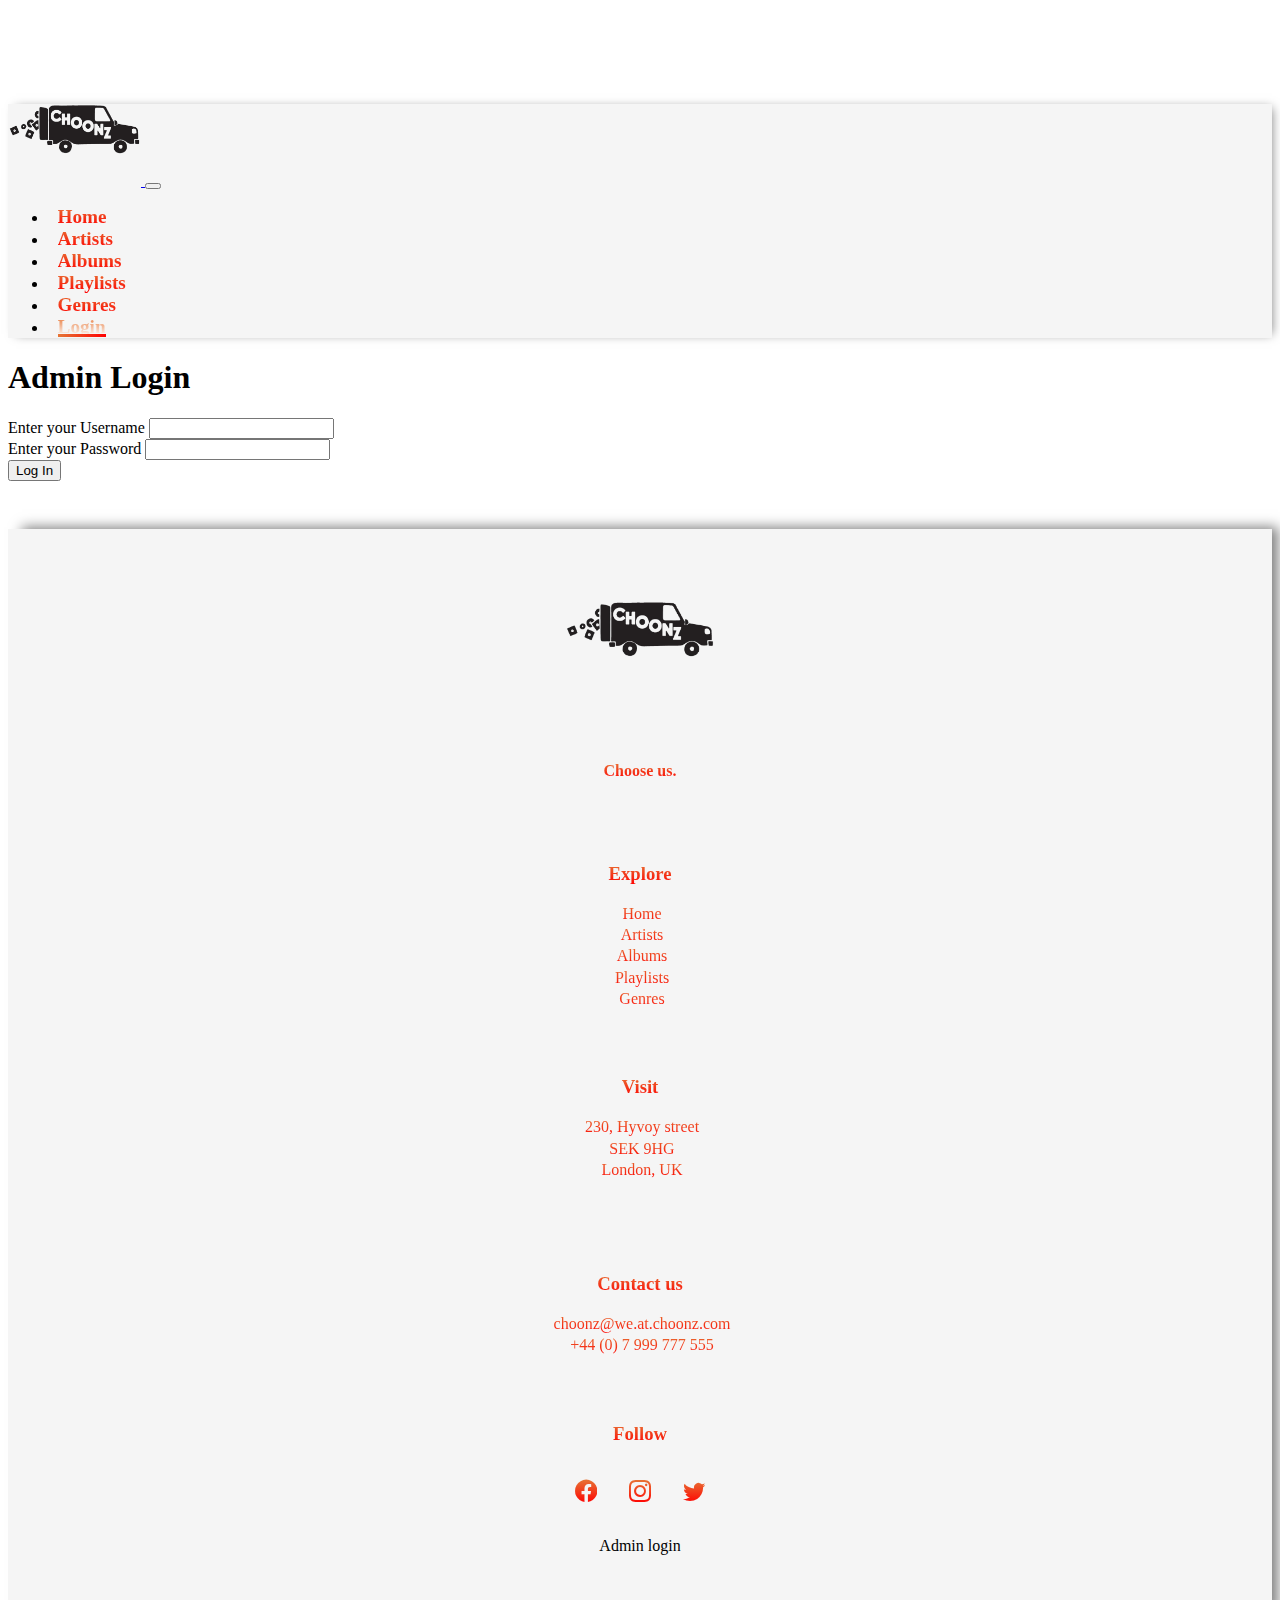
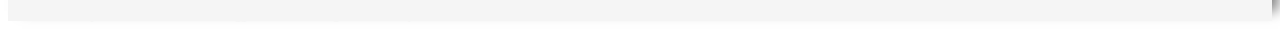
<file: src/main/resources/static/adminlogin.html>
<!DOCTYPE html>
<html lang="en">

<head>
    <meta charset="UTF-8">
    <meta name="viewport" content="width=device-width, initial-scale=1, shrink-to-fit=no">
    <link rel="stylesheet" href="https://cdn.jsdelivr.net/npm/bootstrap-icons@1.5.0/font/bootstrap-icons.css">
    <link href="https://cdn.jsdelivr.net/npm/bootstrap@5.0.2/dist/css/bootstrap.min.css" rel="stylesheet"
        integrity="sha384-EVSTQN3/azprG1Anm3QDgpJLIm9Nao0Yz1ztcQTwFspd3yD65VohhpuuCOmLASjC" crossorigin="anonymous">
    <link href="./css/style.css" rel="stylesheet">
    <title>Choonz Music Administration - Login</title>
</head>

<body>
    <!-- Navbar -->
    <div id="nav-container"></div>
    <!-- Navbar -->
    <div class="container">

    </div>
    <div class="pt-5">
        <h1 id="header" class="text-center">Admin Login</h1>
        <div class="container">
            <div class="row">
                <div class="col-md-5 mx-auto">
                    <div class="card-body">
                        <form id="submitLoginForm" action="#" method="post" data-parsley-validate=""
                            data-parsley-errors-messages-disabled="true" novalidate="" _lpchecked="1">
                            <input type="hidden" name="_csrf" value="7635eb83-1f95-4b32-8788-abec2724a9a4">
                            <div class="form-group required">
                                <lSabel for="username"> Enter your Username</lSabel>
                                <input type="text" class="form-control text-lowercase" id="username-login" required=""
                                    name="username" value="">
                            </div>
                            <div class="form-group required">
                                <label class="d-flex flex-row align-items-center" for="password"> Enter your Password </label>
                                <input type="password" class="form-control" required="" id="password-login" name="password"
                                    value="">
                            </div>
                            <div class="form-group pt-1">
                                <button class="btn btn-primary btn-block" type="submit"> Log In </button>
                            </div>
                        </form>
                    </div>
                </div>
            </div>
        </div>
    </div>
    </div>
    <!-- Footer -->
    <div class="footer-container"></div>
    <!-- Footer -->

    <!-- JavaScript Bundle with Popper -->
    <script src="https://cdn.jsdelivr.net/npm/bootstrap@5.1.0/dist/js/bootstrap.bundle.min.js"
        integrity="sha384-U1DAWAznBHeqEIlVSCgzq+c9gqGAJn5c/t99JyeKa9xxaYpSvHU5awsuZVVFIhvj"
        crossorigin="anonymous"></script>
    <script src="./js/footer.js"></script>
    <script src="./js/navbar.js"></script>
    <script src="./js/adminlogin.js"></script>
</body>

</html>
</file>
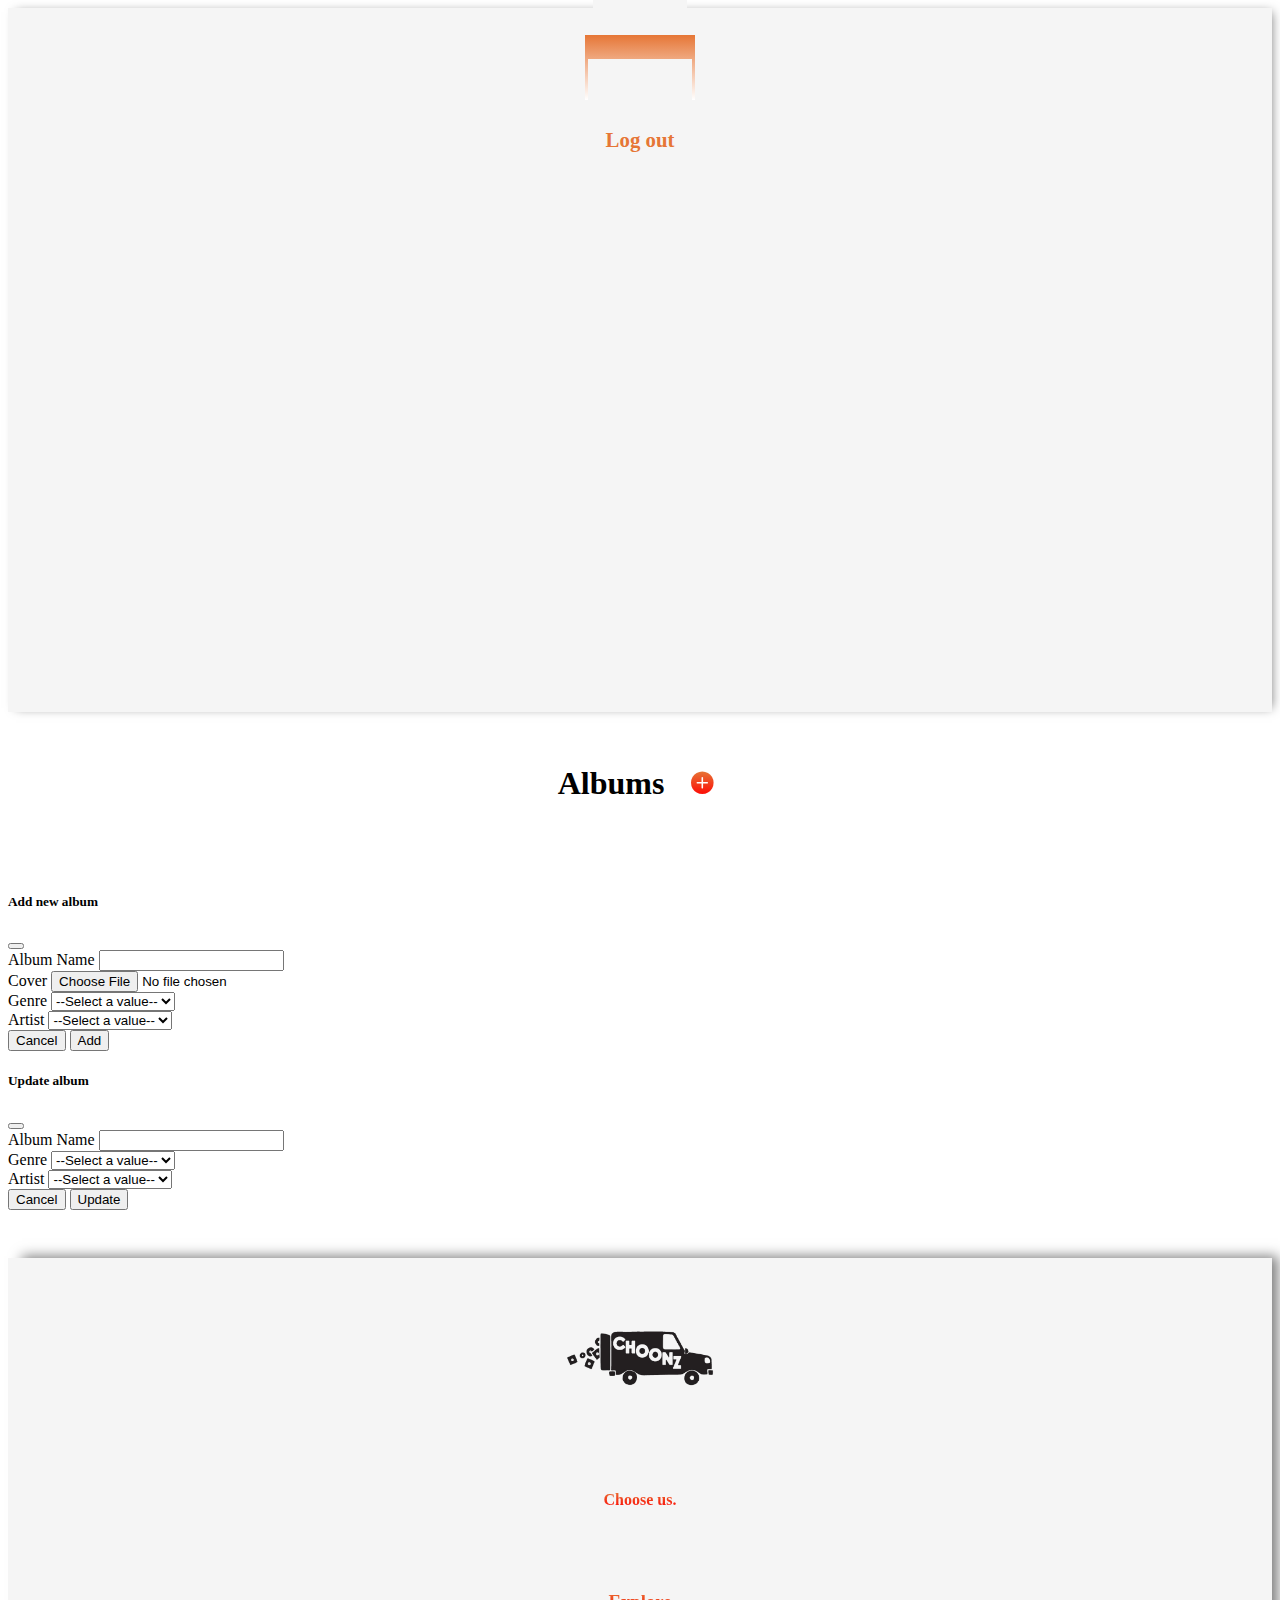
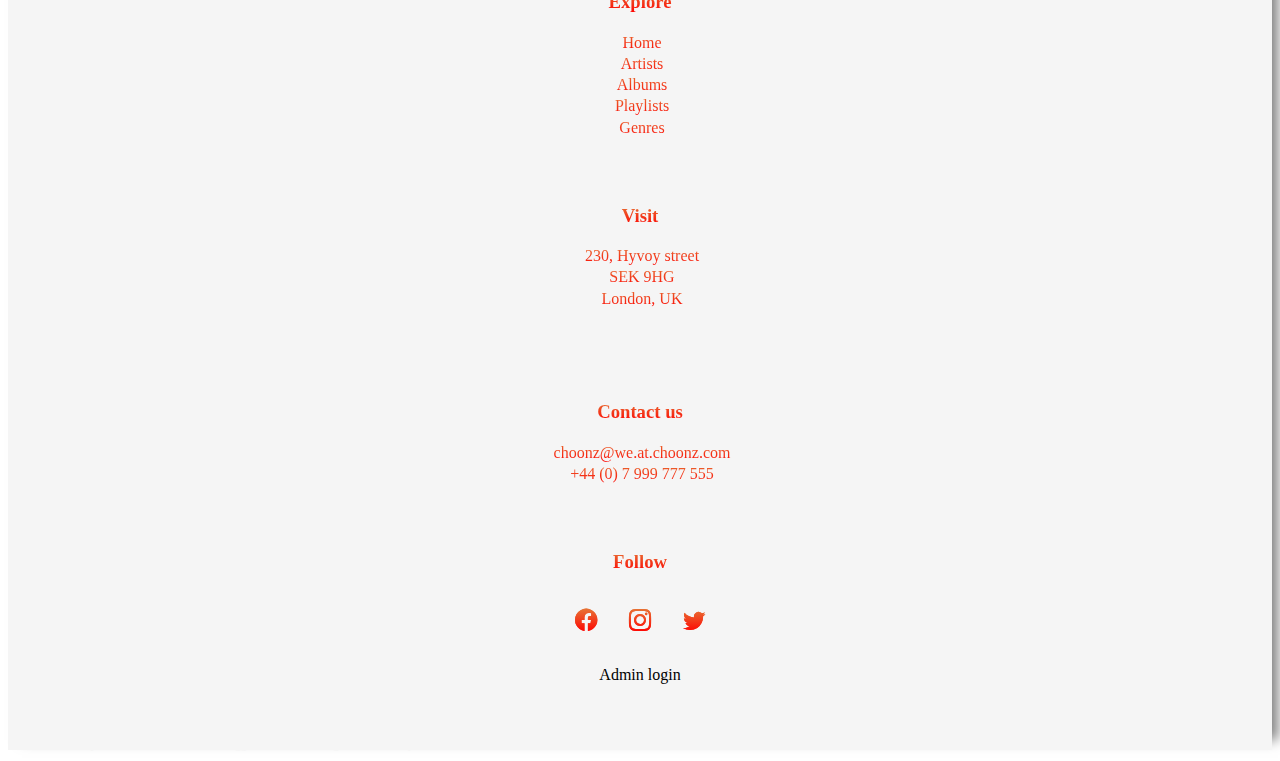
<file: src/main/resources/static/albumCrud.html>
<!DOCTYPE html>
<html lang="en">

<head>
  <meta charset="UTF-8">
  <meta http-equiv="X-UA-Compatible" content="IE=edge">
  <meta name="viewport" content="width=device-width, initial-scale=1.0">
  <link rel="stylesheet" href="https://cdn.jsdelivr.net/npm/bootstrap-icons@1.5.0/font/bootstrap-icons.css">
  <link href="https://cdn.jsdelivr.net/npm/bootstrap@5.0.2/dist/css/bootstrap.min.css" rel="stylesheet"
    integrity="sha384-EVSTQN3/azprG1Anm3QDgpJLIm9Nao0Yz1ztcQTwFspd3yD65VohhpuuCOmLASjC" crossorigin="anonymous">
  <link href="./css/style.css" rel="stylesheet">
  <link rel="stylesheet" href="./css/admin.css">
  <title>Manage Albums</title>
</head>

<body>
  <!-- Navbar -->
  <div id="nav-container"></div>
  <!-- Navbar -->

  <!-- Main Content -->
  <div class="page-container row">
    <div class="admin-panel col-3">

    </div>
    <div class="body-page col-9">
      <header>
        <h1>Albums</h1>
        <i class="bi bi-plus-circle-fill" type="button" data-bs-toggle="modal" data-bs-target="#add-album"></i>
      </header>
      <div id="alert" role="alert"></div>
      <div class="box-pages"></div>
    </div>
  </div>
  <!-- Main content -->

  <!-- Modal Add -->
  <div class="modal fade" id="add-album" data-bs-backdrop="static" data-bs-keyboard="false" tabindex="-1"
    aria-labelledby="staticBackdropLabel" aria-hidden="true">
    <div class="modal-dialog">
      <div class="modal-content">
        <div class="modal-header">
          <h5 class="modal-title" id="staticBackdropLabel">Add new album</h5>
          <button type="button" class="btn-close" data-bs-dismiss="modal" aria-label="Close"></button>
        </div>
        <div class="modal-body">
          <div class="mb-3">
            <label for="new-name" class="form-label">Album Name</label>
            <input type="text" id="new-name" class="form-control" required>
          </div>
          <div class="mb-3">
            <label for="new-cover" class="form-label">Cover</label>
            <input type="file" name="uploadFile" accept=".png" id="new-cover" class="form-control" required>
          </div>
          <div class="mb-3">
            <label for="new-genre" class="form-label">Genre</label>
            <select class="genre-list-add form-select" id="new-genre">
              <option value="">--Select a value--</option>
            </select>
          </div>
          <div class="mb-3">
            <label for="new-artist" class="form-label">Artist</label>
            <select class="artist-list-add form-select" id="new-artist">
              <option value="">--Select a value--</option>
            </select>
          </div>
        </div>
        <div class="modal-footer">
          <button type="button" class="btn btn-secondary" data-bs-dismiss="modal">Cancel</button>
          <button type="submit" class="btn add btn-primary" data-bs-dismiss="modal">Add</button>
        </div>
      </div>
    </div>
  </div>
  <!-- Modal Add -->

  <!-- Modal Update -->
  <div class="modal fade" id="update-album" data-bs-backdrop="static" data-bs-keyboard="false"
    tabindex="-1" aria-labelledby="staticBackdropLabel" aria-hidden="true">
    <div class="modal-dialog">
      <div class="modal-content">
        <div class="modal-header">
          <h5 class="modal-title" id="staticBackdropLabel">Update album</h5>
          <button type="button" class="btn-close" data-bs-dismiss="modal" aria-label="Close"></button>
        </div>
        <div class="modal-body">
          <div class="mb-3">
            <label for="name" class="form-label">Album Name</label>
            <input type="text" id="name" class="form-control" required>
          </div>
          <div class="mb-3">
            <label for="genre" class="form-label">Genre</label>
            <select class="genre-list-update form-select" id="genre">
              <option value="">--Select a value--</option>
            </select>
          </div>
          <div class="mb-3">
            <label for="artist" class="form-label">Artist</label>
            <select class="artist-list-update form-select" id="artist">
              <option value="">--Select a value--</option>
            </select>
          </div>
        </div>
        <div class="modal-footer">
          <button type="button" class="btn btn-secondary" data-bs-dismiss="modal">Cancel</button>
          <button type="submit" class="btn update btn-primary" data-bs-dismiss="modal">Update</button>
        </div>
      </div>
    </div>
  </div>
  <!-- Modal Update -->


  </div>
  <!-- Footer -->
  <div class="footer-container"></div>
  <!-- Footer -->

  <!-- JavaScript Bundle with Popper -->
  <script src="https://cdn.jsdelivr.net/npm/bootstrap@5.1.0/dist/js/bootstrap.bundle.min.js"
    integrity="sha384-U1DAWAznBHeqEIlVSCgzq+c9gqGAJn5c/t99JyeKa9xxaYpSvHU5awsuZVVFIhvj"
    crossorigin="anonymous"></script>
  <script src="./js/footer.js"></script>
  <script src="./js/adminPanel.js"></script>
  <script src="./js/albumCrud.js"></script>
</body>

</html>
</file>
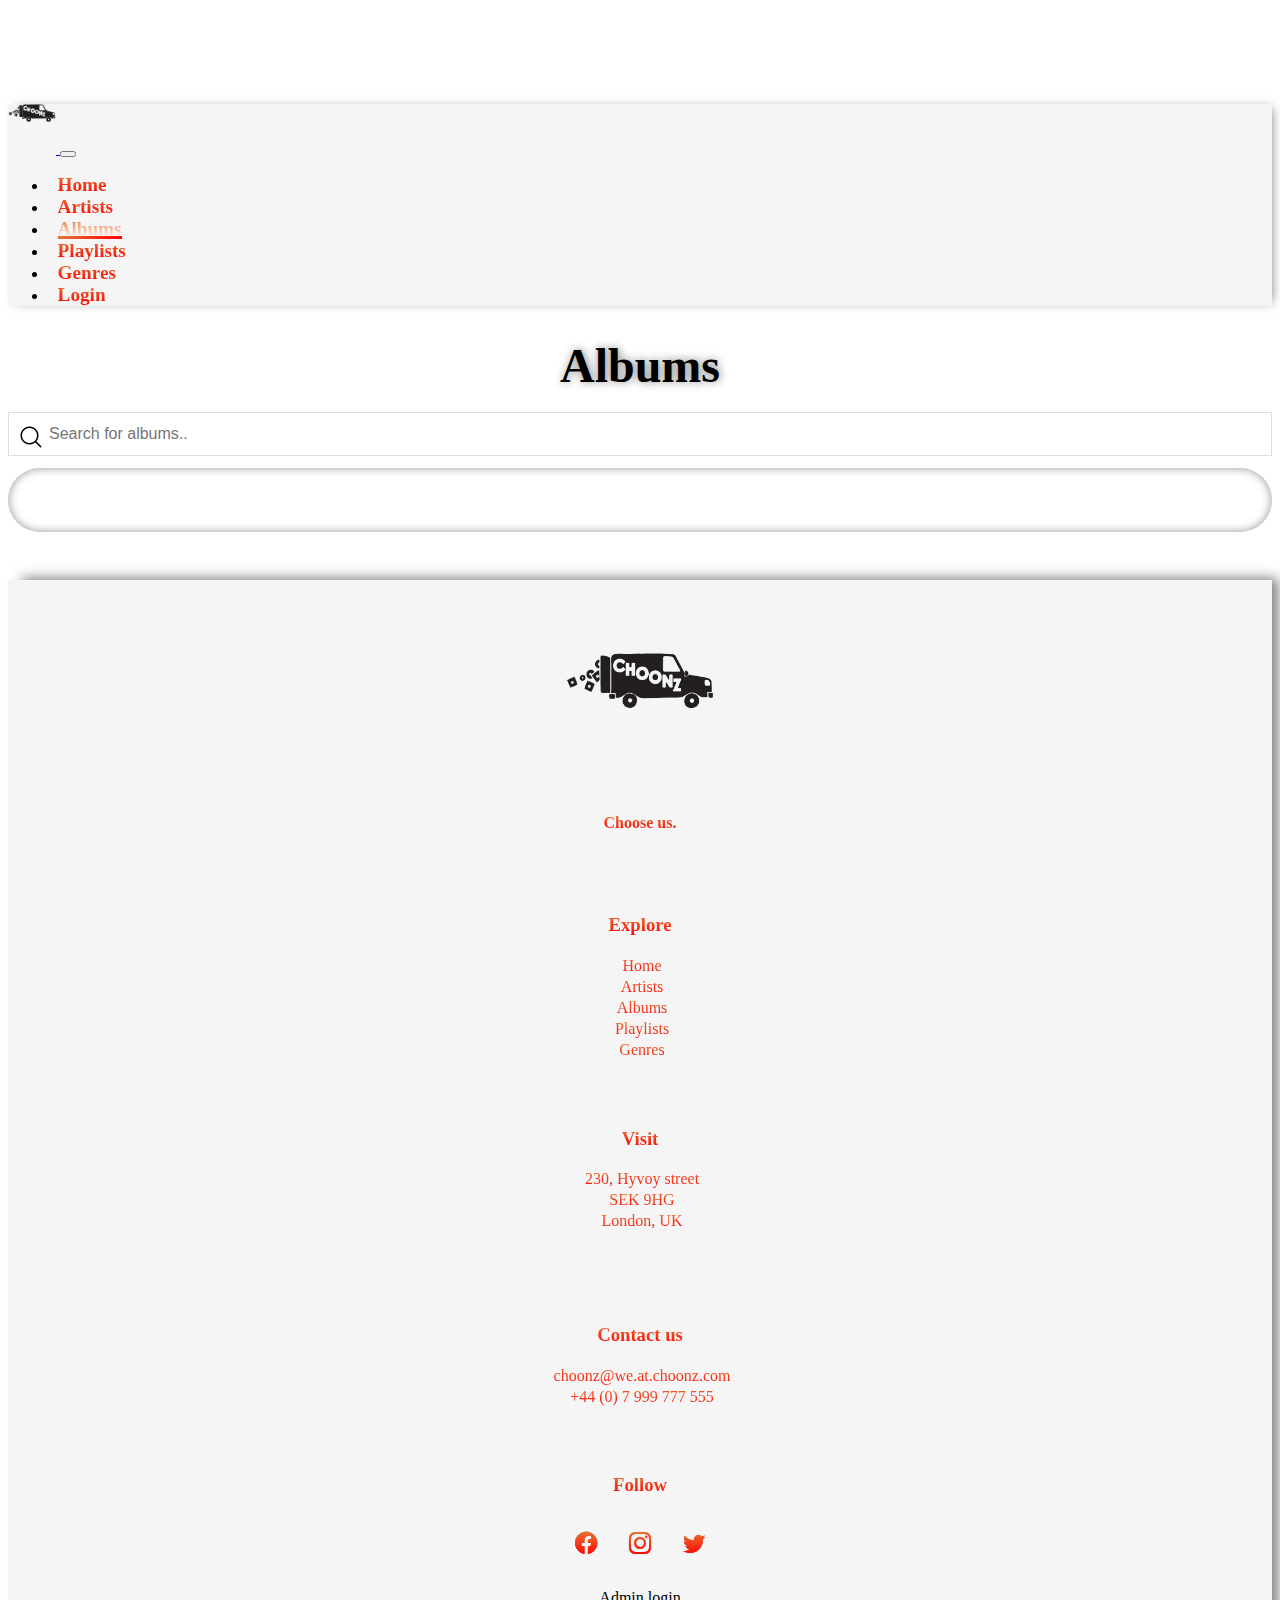
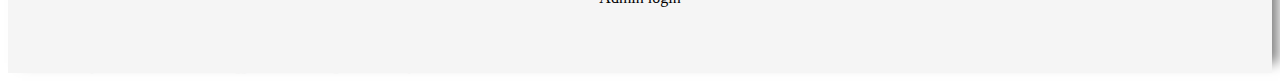
<file: src/main/resources/static/albums.html>
<!DOCTYPE html>
<html lang="en">
    <head>
        <meta charset="UTF-8">
        <meta name="viewport" content="width=device-width, initial-scale=1, shrink-to-fit=no">
        <link rel="stylesheet" href="https://cdn.jsdelivr.net/npm/bootstrap-icons@1.5.0/font/bootstrap-icons.css">
        <link href="https://cdn.jsdelivr.net/npm/bootstrap@5.0.2/dist/css/bootstrap.min.css" rel="stylesheet"
            integrity="sha384-EVSTQN3/azprG1Anm3QDgpJLIm9Nao0Yz1ztcQTwFspd3yD65VohhpuuCOmLASjC" crossorigin="anonymous">
        <link rel="stylesheet" href="./css/index.css">
        <link href="./css/style.css" rel="stylesheet">
        <title>Choonz Music</title>
    </head>
    <body>
        <!-- Navbar -->
        <div id="nav-container"></div>
        <!-- Navbar -->
        <div class="container">
            <div class="header-section">
                <h1 class="title-section">Albums</h1>
            </div>
            <input 
                type="text" 
                id="searchInput"  
                placeholder="Search for albums.." 
                title="Type in a name"
            >
            <div class="row cards-container">
                <div id="card-group" class="card-columns row">

                </div>
            </div>
        </div>
        </div>

        <!-- Footer -->
        <div class="footer-container"></div>
        <!-- Footer -->

        <!-- JavaScript Bundle with Popper -->
        <script src="https://cdn.jsdelivr.net/npm/bootstrap@5.1.0/dist/js/bootstrap.bundle.min.js"
            integrity="sha384-U1DAWAznBHeqEIlVSCgzq+c9gqGAJn5c/t99JyeKa9xxaYpSvHU5awsuZVVFIhvj"
            crossorigin="anonymous"></script>
        <script src="./js/albums.js"></script>
        <script src="./js/navbar.js"></script>
        <script src="./js/footer.js"></script>
    </body>
</html>
</file>
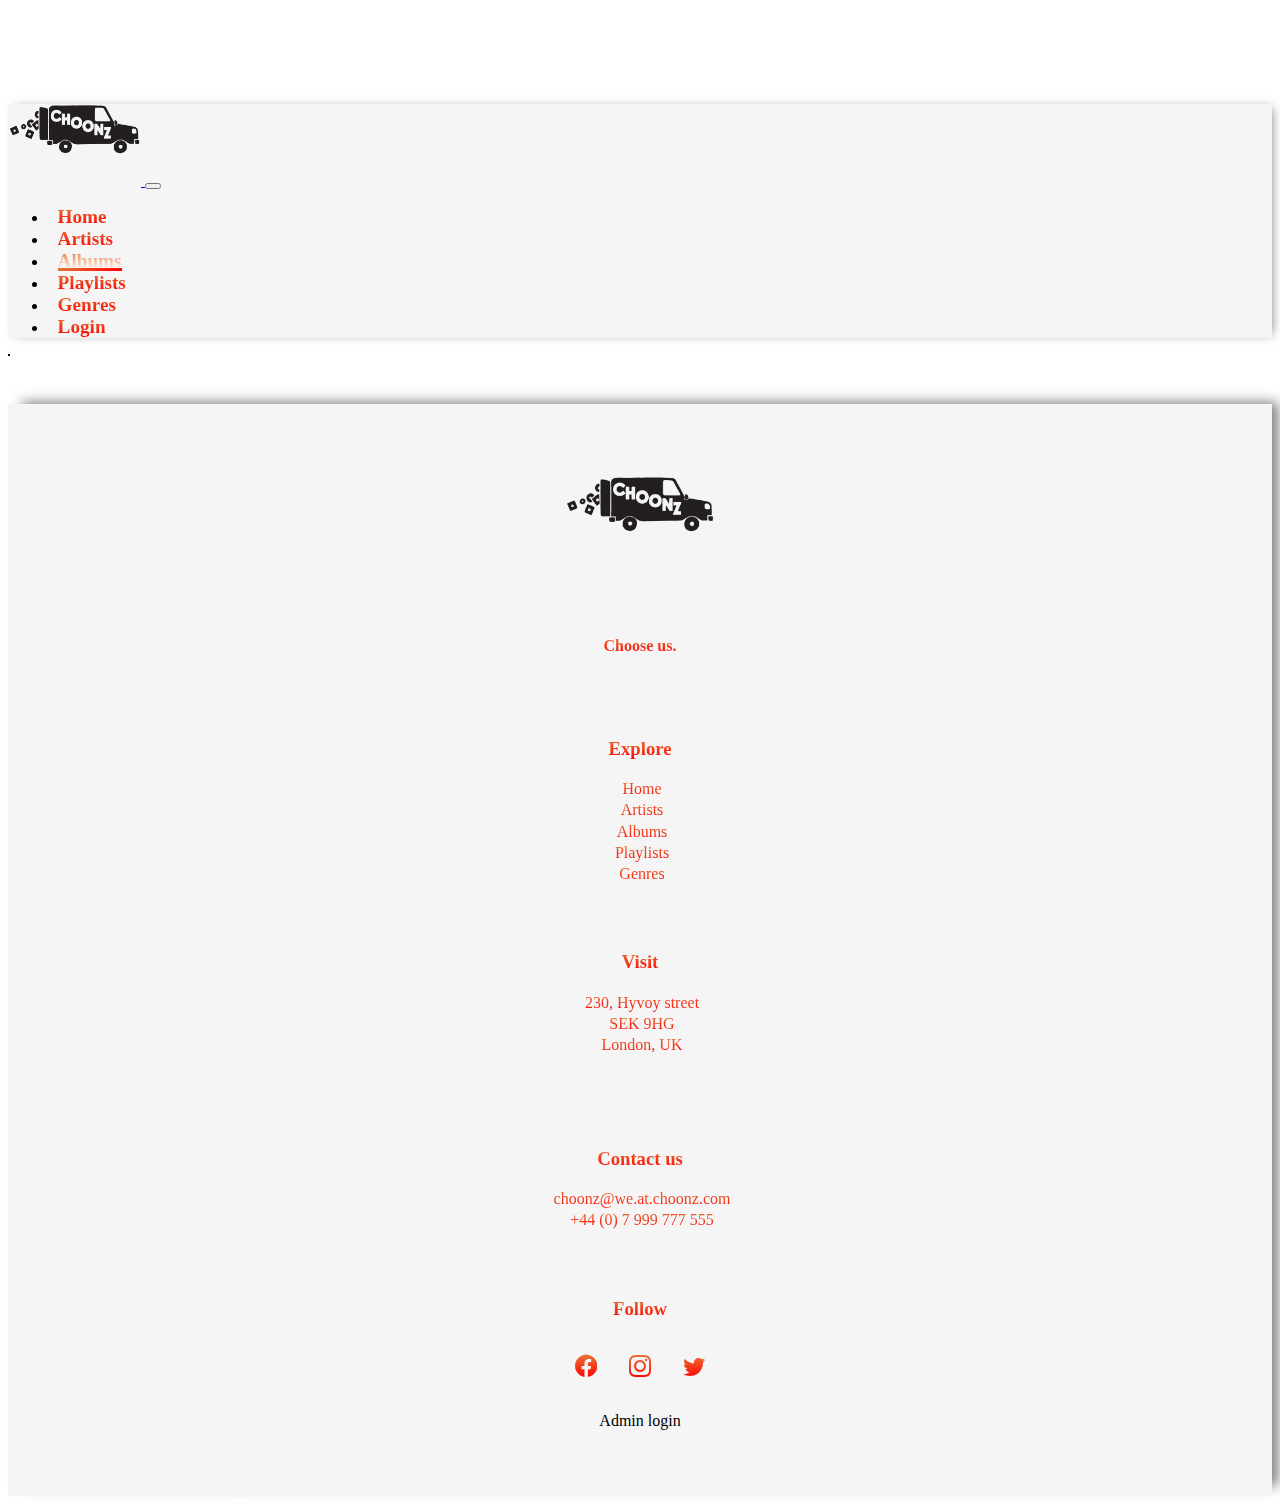
<file: src/main/resources/static/albumsingle.html>
<!DOCTYPE html>
<html lang="en">
    <head>
        <meta charset="UTF-8">
        <meta name="viewport" content="width=device-width, initial-scale=1, shrink-to-fit=no">
        <link rel="stylesheet" href="https://cdn.jsdelivr.net/npm/bootstrap-icons@1.5.0/font/bootstrap-icons.css">
        <link href="https://cdn.jsdelivr.net/npm/bootstrap@5.0.2/dist/css/bootstrap.min.css" rel="stylesheet"
            integrity="sha384-EVSTQN3/azprG1Anm3QDgpJLIm9Nao0Yz1ztcQTwFspd3yD65VohhpuuCOmLASjC" crossorigin="anonymous">
        <link href="./css/style.css" rel="stylesheet">
        <title>Choonz - Album details</title>
    </head>
    <body>
        <!-- Navbar -->
        <div id="nav-container"></div>
        <!-- Navbar -->

        <!-- Album Section -->
        <div class="container">
            <div id="header" class="row">
                <div id="album-col" class="mx-2 mb-5">

                </div>
            </div>
            <div id="main" class="row">
                <div id="track-div" class="display-none row"></div>
                <table class="table">
                    <tbody id="track-table-body">
                    </tbody>
                </table>
            </div>
        </div>
        </div>
        <!-- /ALbum Section -->

        <!-- Footer -->
        <div class="footer-container"></div>
        <!-- Footer -->

        <!-- JavaScript Bundle with Popper -->
        <script src="https://cdn.jsdelivr.net/npm/bootstrap@5.1.0/dist/js/bootstrap.bundle.min.js"
            integrity="sha384-U1DAWAznBHeqEIlVSCgzq+c9gqGAJn5c/t99JyeKa9xxaYpSvHU5awsuZVVFIhvj"
            crossorigin="anonymous"></script>
        <script src="./js/albumsingle.js"></script>
        <script src="./js/navbar.js"></script>
        <script src="./js/footer.js"></script>
    </body>
</html>
</file>
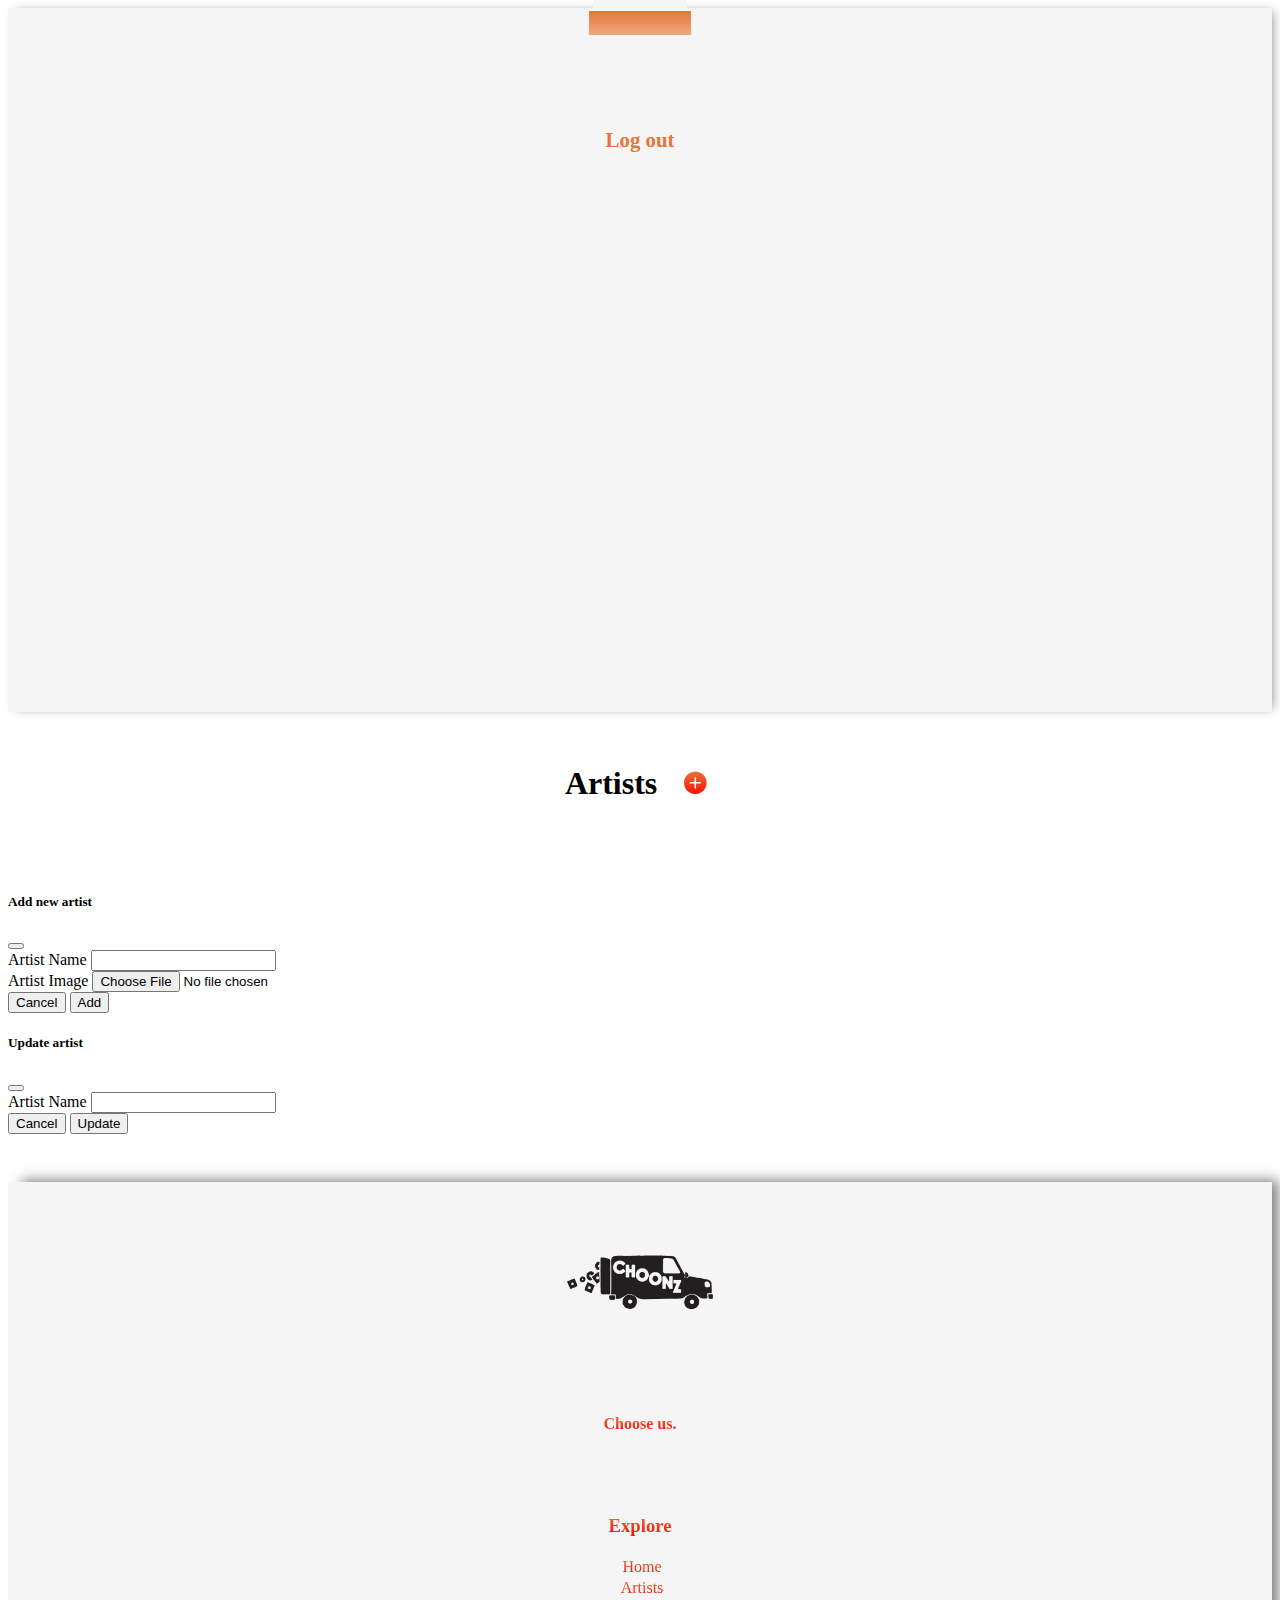
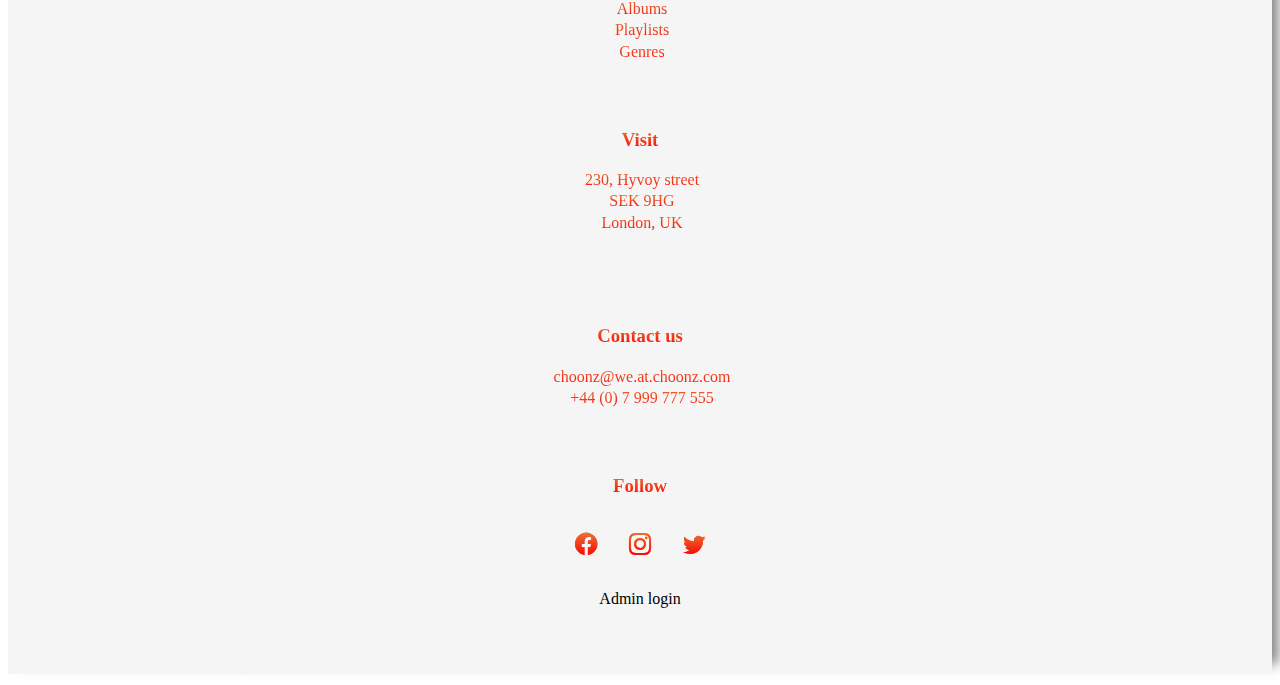
<file: src/main/resources/static/artistCrud.html>
<!DOCTYPE html>
<html lang="en">

<head>
  <meta charset="UTF-8">
  <meta http-equiv="X-UA-Compatible" content="IE=edge">
  <meta name="viewport" content="width=device-width, initial-scale=1.0">
  <link rel="stylesheet" href="https://cdn.jsdelivr.net/npm/bootstrap-icons@1.5.0/font/bootstrap-icons.css">
  <link href="https://cdn.jsdelivr.net/npm/bootstrap@5.0.2/dist/css/bootstrap.min.css" rel="stylesheet"
    integrity="sha384-EVSTQN3/azprG1Anm3QDgpJLIm9Nao0Yz1ztcQTwFspd3yD65VohhpuuCOmLASjC" crossorigin="anonymous">
  <link href="./css/style.css" rel="stylesheet">
  <link rel="stylesheet" href="./css/admin.css">
  <title>Manage Artists</title>
</head>

<body>
  <!-- Navbar -->
  <div id="nav-container"></div>
  <!-- Navbar -->

  <!-- Main Content -->
  <div class="page-container row">
    <div class="admin-panel col-3">

    </div>
    <div class="body-page col-9">
      <header>
        <h1>Artists</h1>
        <i class="bi bi-plus-circle-fill" type="button" data-bs-toggle="modal" data-bs-target="#add-artist"></i>
      </header>
      <div id="alert" role="alert">
      </div>
      <div class="box-pages">
      </div>
    </div>
  </div>
  <!-- Main content -->

  <!-- Modal Add -->
  <div class="modal fade" id="add-artist" data-bs-backdrop="static" data-bs-keyboard="false" tabindex="-1"
    aria-labelledby="staticBackdropLabel" aria-hidden="true">
    <div class="modal-dialog">
      <div class="modal-content">
        <div class="modal-header">
          <h5 class="modal-title" id="staticBackdropLabel">Add new artist</h5>
          <button type="button" class="btn-close" data-bs-dismiss="modal" aria-label="Close"></button>
        </div>
        <div class="modal-body">
          <div class="mb-3">
            <label for="new-name" class="form-label">Artist Name</label>
            <input type="text" id="new-name" class="form-control" required>
          </div>
          <div class="mb-3">
            <label for="new-cover" class="form-label">Artist Image</label>
            <input type="file" name="uploadFile" accept=".png" id="new-image" class="form-control" required>
          </div>
        </div>
        <div class="modal-footer">
          <button type="button" class="btn btn-secondary" data-bs-dismiss="modal">Cancel</button>
          <button type="submit" class="btn add btn-primary" data-bs-dismiss="modal">Add</button>
        </div>
      </div>
    </div>
  </div>
  <!-- Modal Add -->

  <!-- Modal Update -->
  <div class="modal fade" id="update-artist" data-bs-backdrop="static" data-bs-keyboard="false"
    tabindex="-1" aria-labelledby="staticBackdropLabel" aria-hidden="true">
    <div class="modal-dialog">
      <div class="modal-content">
        <div class="modal-header">
          <h5 class="modal-title" id="staticBackdropLabel">Update artist</h5>
          <button type="button" class="btn-close" data-bs-dismiss="modal" aria-label="Close"></button>
        </div>
        <div class="modal-body">
          <div class="mb-3">
            <label for="name" class="form-label">Artist Name</label>
            <input type="text" id="name" class="form-control" required>
          </div>
        </div>
        <div class="modal-footer">
          <button type="button" class="btn btn-secondary" data-bs-dismiss="modal">Cancel</button>
          <button type="submit" class="btn update btn-primary" data-bs-dismiss="modal">Update</button>
        </div>
      </div>
    </div>
  </div>
  <!-- Modal Update -->

  </div>
  <!-- Footer -->
  <div class="footer-container"></div>
  <!-- Footer -->

  <!-- JavaScript Bundle with Popper -->
  <script src="https://cdn.jsdelivr.net/npm/bootstrap@5.1.0/dist/js/bootstrap.bundle.min.js"
    integrity="sha384-U1DAWAznBHeqEIlVSCgzq+c9gqGAJn5c/t99JyeKa9xxaYpSvHU5awsuZVVFIhvj"
    crossorigin="anonymous"></script>
  <script src="./js/footer.js"></script>
  <script src="./js/adminPanel.js"></script>
  <script src="./js/artistCrud.js"></script>
</body>

</html>
</file>
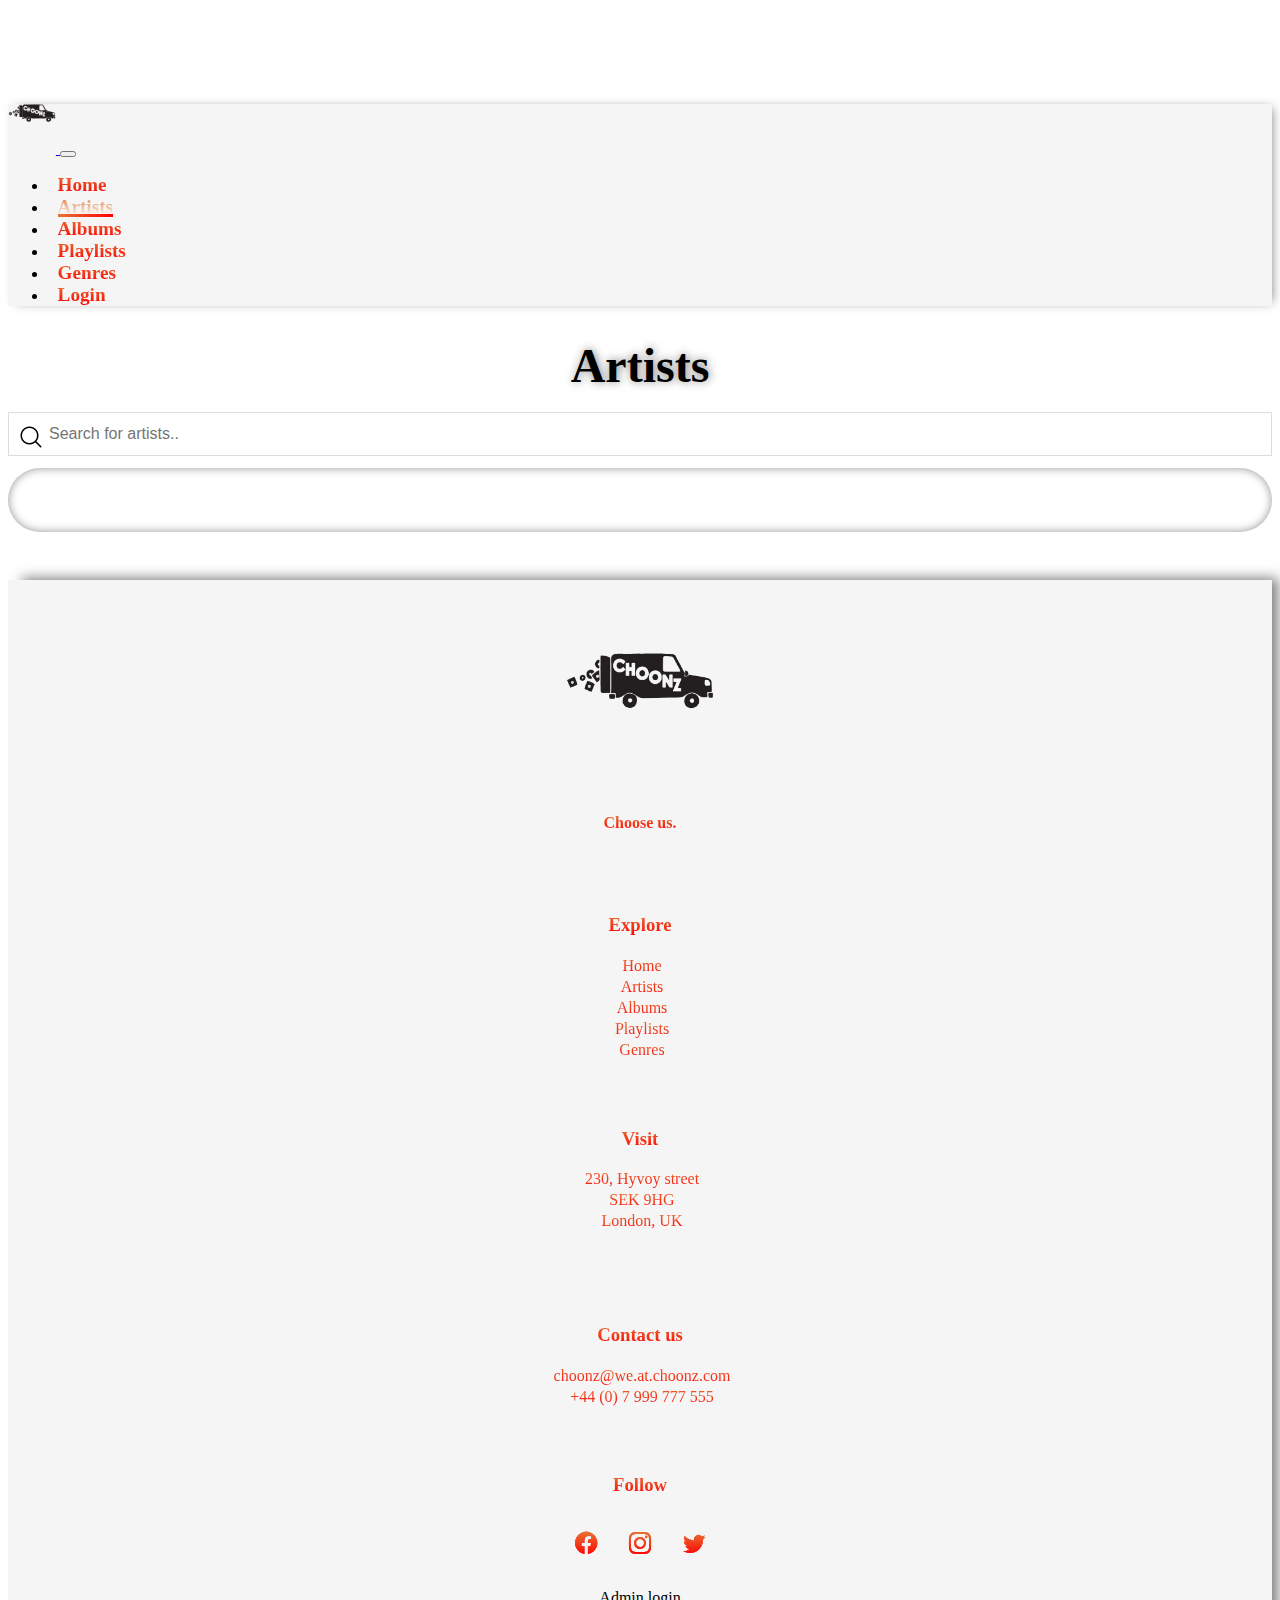
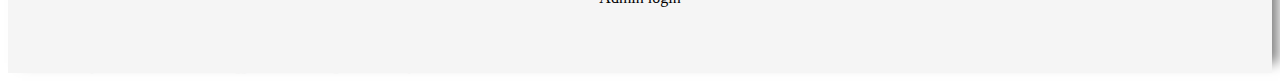
<file: src/main/resources/static/artists.html>
<!DOCTYPE html>
<html lang="en">
    <head>
        <meta charset="UTF-8">
        <meta name="viewport" content="width=device-width, initial-scale=1, shrink-to-fit=no">
        <link rel="stylesheet" href="https://cdn.jsdelivr.net/npm/bootstrap-icons@1.5.0/font/bootstrap-icons.css">
        <link href="https://cdn.jsdelivr.net/npm/bootstrap@5.0.2/dist/css/bootstrap.min.css" rel="stylesheet"
            integrity="sha384-EVSTQN3/azprG1Anm3QDgpJLIm9Nao0Yz1ztcQTwFspd3yD65VohhpuuCOmLASjC" crossorigin="anonymous">
            <link rel="stylesheet" href="./css/index.css">
        <link href="./css/style.css" rel="stylesheet">
        <title>Choonz Music</title>
    </head>
    <body>
        <!-- Navbar -->
        <div id="nav-container"></div>
        <!-- Navbar -->

        <div class="container">
            <div class="header-section">
                <h1 class="title-section">Artists</h1>
            </div>
            <input 
                type="text" 
                id="searchInput"  
                placeholder="Search for artists.." 
                title="Type in a name"
            >
            <div class="row cards-container">
                <div id="card-group" class="card-columns row">

                </div>
            </div>
        </div>
        </div>

        <!-- Footer -->
        <div class="footer-container"></div>
        <!-- Footer -->

        <!-- JavaScript Bundle with Popper -->
        <script src="https://cdn.jsdelivr.net/npm/bootstrap@5.1.0/dist/js/bootstrap.bundle.min.js"
            integrity="sha384-U1DAWAznBHeqEIlVSCgzq+c9gqGAJn5c/t99JyeKa9xxaYpSvHU5awsuZVVFIhvj"
            crossorigin="anonymous"></script>
        <script src="./js/artists.js"></script>
        <script src="./js/navbar.js"></script>
        <script src="./js/footer.js"></script>
    </body>
</html>
</file>
<file: src/main/resources/static/css/style.css>
body {
  padding-top: 6em;
}

/* ditch the ugle blue outline */
.navbar-toggler:focus,
.navbar-toggler:active {
    outline: 0;
}

/* hide close when burger shown */
.navbar-toggler.collapsed .close-icon {
    display: none;
}

.navbar-toggler:not(.collapsed) .navbar-toggler-icon {
    display: inline;

}

.display-none{
  display: none;
}

/*
Image css
*/
.img-header{
    width:12rem; 
    height:12rem;
}

.img-artist-mini{
  border-radius: 50%;
  width:3rem;
  height:3rem;
  padding: 0;
  cursor: pointer;
}

#Search {
  background-color: white;
  color: black;
  border: 2px solid grey;
  border-radius: 3px;  
}

#Search:hover {
  background-color: grey;
  color: white;
}

.text-playlist-card {
  font-family: "Archivo Narrow", sans-serif;
  color: #000000;
  line-height: 1.3;
  font-weight: 700;
  font-size: 16px;
  margin-bottom: 0;
  text-transform: uppercase;
  text-align: center;
}

/* Navbar */
.nav-link {
  color: whitesmoke!important;
  position: relative;
  margin-left: .5em;
  margin-right: .5em;
  font-size: 1.2rem;
  font-weight: 600;
}

.nav-link-active::after {
  content: '';
  position: absolute;
  left: 0;
  bottom: 0;
  height: 3px;
  width: 100%;
  background: linear-gradient(to right, rgb(230, 118, 54), red);
}
.navbar {
  box-shadow: rgb(0 0 0 / 50%) 4px 0px 10px -4px;
}

.navbar,
footer {
  background: whitesmoke;
}

/* Footer */
footer {
  color: whitesmoke;
  padding: 3em 3em 0;
  margin-top: 3em!important;
  box-shadow: rgb(0 0 0 / 50%) 10px -6px 12px -4px;
}

.footer {
  padding: 1.5em;
  text-align: center;
}

.logo {
  padding-bottom: 2em;
  text-align: left;
}

.logo-side {
  display: flex;
  flex-direction: column;
  align-items: center;
}


/* Footer */
.title-footer-section,
#sub-catch-phrase {
  background: -webkit-linear-gradient(rgb(230, 118, 54), red);
  -webkit-background-clip: text;
  -webkit-text-fill-color: transparent;
}

#catch-phrase {
  width: 12em;
  margin-bottom: .3em;
}

#sub-catch-phrase {
  font-weight: 700;
}

.pages-side {
  display: flex;
  flex-direction: column;
}

.footer-link {
  text-decoration: none;
  color: white;
}

.visit-us {
  padding-bottom: 4.6em;
}

.contact {
  margin: 0;
}

.footer-link,
.contact {
  padding: .1em .1em .1em .35em;
}

.admin-link {
  text-decoration: none;
  color: black;
}

.admin-link:hover {
  color: rgb(230, 118, 54);
}

.nav-link-active,
.nav-link:hover,
.nav-link:focus,
.footer-link:hover,
.footer-link:focus,
.social li a:hover,
.social li a:focus {
  background: -webkit-linear-gradient(rgb(230, 118, 54), white)!important;
  -webkit-background-clip: text!important;
  -webkit-text-fill-color: transparent!important;
}

.social {
  padding: 1em;
  display: flex;
  justify-content: center;
  list-style-type: none;
}

.social li {
  width: 3.4em;
}

.nav-link,
.social-link,
.footer-link,
.contact {
  background: -webkit-linear-gradient(rgb(230, 118, 54), red);
  -webkit-background-clip: text;
  -webkit-text-fill-color: transparent;
}

.social-link {
  text-decoration: none;
  font-size: 1.4rem;
}

#copyright {
  margin: .1em;
  font-size: .9rem;
}

.creator {
  font-size: .72rem;
}

.header-section {
  text-align: center;
}
.title-section {
  font-size: 3rem;
}

.title-section,
.title-section-sgl-pg {
  text-shadow: grey 1px 0 10px;
  margin-bottom: 0.4em;
}

.cards-container,
.lyric-section {
  padding: 2em;
  border-radius: 2em;
  -moz-box-shadow:    inset 0 0 10px rgb(148, 148, 148);
  -webkit-box-shadow: inset 0 0 10px rgb(148, 148, 148);
  box-shadow:         inset 0 0 10px rgb(148, 148, 148);
}

.card {
  margin: 1em;
  padding: 0;
}

.card:hover,
.card:focus,
.img-artist-mini:hover,
.img-artist-mini:focus {
  cursor: pointer;
  box-shadow: rgb(228, 101, 28) 13px 6px 40px -10px;
}

#artist-col,
#album-col,
#genre-col,
#album-artist-col {
  display: flex;
  align-items: center;
}

.title-section-sgl-genre,
.title-section-sgl-pg {
  font-size: 3.8rem;
  margin: 0 0 .2em;
}

.description-genre {
  font-size: 1.1rem;
  margin-left: .9em;
}

.artist-name {
  font-size: 1.1rem;
  color: rgb(80, 77, 77);
}

.artist-name:hover,
.artist-name:focus {
  text-decoration: underline;
  cursor: pointer;
}

.album-text-container {
  padding: 1em;
}

.album-details {
  margin: 0;
}

.album-artist,
.row-number {
  font-weight: 700;
}

.album-duration {
  color: rgb(94, 91, 91);
}

.table {
  border: 1px solid black;
}

.row-number {
  text-align: center;
  padding-top: .8em;
}

.row-track:hover,
.row-track:focus {
  cursor: pointer;
  -moz-box-shadow:    inset 0 0 10px rgb(148, 148, 148);
  -webkit-box-shadow: inset 0 0 10px rgb(148, 148, 148);
  box-shadow:         inset 0 0 10px rgb(148, 148, 148);
}

.card-album:hover, 
.card-album:focus {
  cursor: pointer;
}

.text-section {
  margin-left: 2em;
  display: flex;
  flex-direction: column;
  align-items: flex-start;
}

.track-info {
  margin-top: 3em;
  margin-bottom: 2em;
  display: flex;
}

.artist-track-info {
  margin-left: 1em;
}

#searchInput {
  background-image: url('../../img/searchIcon.png');
  background-position: 10px 12px;
  background-repeat: no-repeat;
  width: 100%;
  font-size: 16px;
  padding: 12px 20px 12px 40px;
  border: 1px solid #ddd;
  margin-bottom: 12px;
}
</file>
<file: src/main/resources/static/css/index.css>
* {
  box-sizing: border-box;
}

body {
  padding: 0;
}

.home-section {  
  margin: 2em;
  /* padding: 1em; */

  /* border-image-slice: 1;
  border-image-source: linear-gradient(to left, rgb(230, 118, 54), red);
  box-shadow: rgb(228, 101, 28) 13px 6px 40px -10px; */

}

.section-header {
  display: flex;
  justify-content: space-between;
  padding: 0;
  width: 100%;
}

.title-home-section {
  margin-left: .7em;
  font-size: 1.9rem;
}

.icon-section {
  margin-left: 2.5em;
}

.card-group {
  border: 2px transparent;
  border-radius: 2em;
  background-color: aliceblue;
  -moz-box-shadow:    inset 0px 0px 10px 1px #17253d;
  -webkit-box-shadow: inset 0px 0px 10px 1px #17253d;
  box-shadow:         inset 0px 0px 10px 1px #17253d;
  padding: 1em;
  min-height: 14em;
  width: 100%;
  display: flex;
  flex-wrap: wrap;
}

.card-box {
  position: relative;
  width: 12em;
  height: 12em;
  margin: 0 1em;
  cursor: pointer;
}

/* .card:hover, */
/* .card:focus { */
  /* cursor: pointer; */
  /* box-shadow: rgb(228, 101, 28) 13px 6px 40px -10px; */
/* } */

.card-img-top {
  display: cover;
  width: 100%;
  height: 100%;
}

.image_overlay {
  position: absolute;
  top: 0;
  left: 0;
  width: 100%;
  height: 100%;
  background: rgba(0, 0, 0, 0.6);
  color: #ffffff;
  font-family: 'Quicksand', sans-serif;
  display: flex;
  flex-direction: column;
  align-items: center;
  justify-content: center;
  opacity: 0;
  transition: opacity 0.25s;
}

.image_overlay > * {
  transform: translateY(20px);
  transition: transform 0.25s;
}

.image_overlay:hover {
  opacity: 1;
}

.image_overlay:hover > * {
  transform: translateY(0);
}

.title-card {
  margin: 0;
  font-size: 1.2rem;
  font-weight: 700;
}

.no-data-found {
  font-size: 1.3rem;
  font-weight: 500;
}

.bi {
  font-size: 1.4rem;
  padding: 0 .4em;
  background: -webkit-linear-gradient(rgb(230, 118, 54), red);
  -webkit-background-clip: text;
  -webkit-text-fill-color: transparent;
}

.bi:hover,
.bi:focus {
  cursor: pointer;
  background: -webkit-linear-gradient(rgb(230, 118, 54), white)!important;
  -webkit-background-clip: text!important;
  -webkit-text-fill-color: transparent!important;
}

.heroo {
  margin-bottom: 7em;
  height: 700px;
  width: 100vw;
  position: relative;
  object-fit: fill;
  display: -webkit-box;
  display: -webkit-flex;
  display: -ms-flexbox;
  display: flex;
  justify-content: center;
  align-items: center;
}

.hero-image {
  height: 700px;
  object-fit: cover;
  position: relative;
  width: 100%;
  object-fit: cover;
  opacity: .9;
}

.hero-text {
  font-size: 4.2rem;
  position: absolute;
  padding: 1em;
  top: 50%;
  color: white;
}

@media only screen and (max-width: 1250px) {
  .hero-text {
    font-size: 3rem;
  }
}

@media only screen and (max-width: 900px) {
  .hero-text {
    font-size: 2.5rem;
  }
}
</file>
<file: bin/src/main/resources/static/css/style.css>
body {
  padding-top: 6em;
}

/* ditch the ugle blue outline */
.navbar-toggler:focus,
.navbar-toggler:active {
    outline: 0;
}

/* hide close when burger shown */
.navbar-toggler.collapsed .close-icon {
    display: none;
}

.navbar-toggler:not(.collapsed) .navbar-toggler-icon {
    display: inline;

}

.display-none{
  display: none;
}

/*
Image css
*/
.img-header{
    width:12rem; 
    height:12rem;
}

.img-artist-mini{
  border-radius: 50%;
  width:3rem;
  height:3rem;
}

#Search {
  background-color: white;
  color: black;
  border: 2px solid grey;
  border-radius: 3px;  
}

#Search:hover {
  background-color: grey;
  color: white;
}

.text-playlist-card {
  font-family: "Archivo Narrow", sans-serif;
  color: #000000;
  line-height: 1.3;
  font-weight: 700;
  font-size: 16px;
  margin-bottom: 0;
  text-transform: uppercase;
  text-align: center;
}

/* Navbar */
.nav-link {
  color: whitesmoke!important;
  position: relative;
  margin-left: .5em;
  margin-right: .5em;
  font-size: 1.2rem;
  font-weight: 600;
}

.nav-link-active::after {
  content: '';
  position: absolute;
  left: 0;
  bottom: 0;
  height: 3px;
  width: 100%;
  background: linear-gradient(to right, rgb(230, 118, 54), red);
}
.navbar {
  box-shadow: rgb(0 0 0 / 50%) 4px 0px 10px -4px;
}

.navbar,
footer {
  background: whitesmoke;
}

/* Footer */
footer {
  color: whitesmoke;
  padding: 3em 3em 0;
  margin-top: 3em!important;
  box-shadow: rgb(0 0 0 / 50%) 10px -6px 12px -4px;
}

.footer {
  padding: 1.5em;
  text-align: center;
}

.logo {
  padding-bottom: 2em;
  text-align: left;
}

.logo-side {
  display: flex;
  flex-direction: column;
  align-items: center;
}

.title-footer-section,
#sub-catch-phrase {
  background: -webkit-linear-gradient(rgb(230, 118, 54), red);
  -webkit-background-clip: text;
  -webkit-text-fill-color: transparent;
}

#catch-phrase {
  width: 12em;
  margin-bottom: .3em;
}

#sub-catch-phrase {
  font-weight: 700;
}

.pages-side {
  display: flex;
  flex-direction: column;
}

.footer-link {
  text-decoration: none;
  color: white;
}

.visit-us {
  padding-bottom: 4.6em;
}

.contact {
  margin: 0;
}

.footer-link,
.contact {
  padding: .1em .1em .1em .35em;
}


.nav-link-active,
.nav-link:hover,
.nav-link:focus,
.footer-link:hover,
.footer-link:focus,
.social li a:hover,
.social li a:focus {
  background: -webkit-linear-gradient(rgb(230, 118, 54), white)!important;
  -webkit-background-clip: text!important;
  -webkit-text-fill-color: transparent!important;
}

.social {
  padding: 1em;
  display: flex;
  justify-content: center;
  list-style-type: none;
}

.social li {
  width: 3.4em;
}

.nav-link,
.social-link,
.footer-link,
.contact {
  background: -webkit-linear-gradient(rgb(230, 118, 54), red);
  -webkit-background-clip: text;
  -webkit-text-fill-color: transparent;
}

.social-link {
  text-decoration: none;
  font-size: 1.4rem;
}

#copyright {
  margin: .1em;
  font-size: .9rem;
}

.creator {
  font-size: .72rem;
}

.header-section {
  text-align: center;
}
.title-section {
  font-size: 3rem;
}

.title-section,
.title-section-sgl-pg {
  text-shadow: grey 1px 0 10px;
  margin-bottom: 0.4em;
}

.cards-container {
  padding: 2em;
  border-radius: 2em;
  -moz-box-shadow:    inset 0 0 10px rgb(148, 148, 148);
  -webkit-box-shadow: inset 0 0 10px rgb(148, 148, 148);
  box-shadow:         inset 0 0 10px rgb(148, 148, 148);
}

.card {
  margin: 1em;
  padding: 0;
}

.card:hover,
.card:focus {
  cursor: pointer;
  box-shadow: rgb(228, 101, 28) 13px 6px 40px -10px;
}

#artist-col,
#album-col,
#genre-col {
  display: flex;
  align-items: center;
}


.title-section-sgl-pg {
  padding: .2em;
}
.title-section-sgl-genre,
.title-section-sgl-pg {
  font-size: 5.5rem;
}

.description-genre {
  font-size: 1.1rem;
  margin-left: .9em;
}

.artist-name {
  font-size: 2rem;
}

.row-track:hover,
.row-track:focus {
  cursor: pointer;
  /* box-shadow: rgb(228, 101, 28) 13px 6px 40px -10px; */
  -moz-box-shadow:    inset 0 0 10px rgb(148, 148, 148);
  -webkit-box-shadow: inset 0 0 10px rgb(148, 148, 148);
  box-shadow:         inset 0 0 10px rgb(148, 148, 148);
}

.text-section {
  margin-left: 2em;
  display: flex;
  flex-direction: column;
  align-items: flex-start;
}
</file>
<file: bin/src/main/resources/static/css/index.css>
* {
  box-sizing: border-box;
}

body {
  padding: 0;
}

.home-section {  
  margin: 3em;
  padding: 1em;
  border: 2px transparent;
  border-radius: 3em;
  border-image-slice: 1;
  border-image-source: linear-gradient(to left, rgb(230, 118, 54), red);
  box-shadow: rgb(228, 101, 28) 13px 6px 40px -10px;
}

.section-header {
  display: flex;
  justify-content: space-between;
}

.title-home-section {
  margin-left: .6em;
}

.icon-section {
  margin-left: 2.5em;
}

.card-box {
  height: 10em;
  width: 12em;
  margin: 1em;
}

.card {
  padding: 0;
}

.card:hover,
.card:focus {
  cursor: pointer;
  box-shadow: rgb(228, 101, 28) 13px 6px 40px -10px;
}

.card-img-top {
  object-fit: cover;
  height: 90%;
}

.title-section {
  text-align: center;
  height: 10%;
}

.title-card {
  margin: 0;
  font-size: 1.2rem;
  font-weight: 700;
}

.no-data-found {
  font-size: 1.3rem;
  font-weight: 500;
}

.bi {
  font-size: 1.4rem;
  padding: 0 .4em;
  background: -webkit-linear-gradient(rgb(230, 118, 54), red);
  -webkit-background-clip: text;
  -webkit-text-fill-color: transparent;
}

.bi:hover,
.bi:focus {
  cursor: pointer;
  background: -webkit-linear-gradient(rgb(230, 118, 54), white)!important;
  -webkit-background-clip: text!important;
  -webkit-text-fill-color: transparent!important;
}

.heroo {
  margin-bottom: 7em;
  height: 700px;
  width: 100vw;
  position: relative;
  object-fit: fill;
  display: -webkit-box;
  display: -webkit-flex;
  display: -ms-flexbox;
  display: flex;
  justify-content: center;
  align-items: center;
}

.hero-image {
  height: 700px;
  object-fit: cover;
  position: relative;
  width: 100%;
  object-fit: cover;
  opacity: .9;
}

.hero-text {
  font-size: 4.2rem;
  position: absolute;
  padding: 1em;
  top: 50%;
  color: white;
}

@media only screen and (max-width: 1250px) {
  .hero-text {
    font-size: 3rem;
  }
}

@media only screen and (max-width: 900px) {
  .hero-text {
    font-size: 2.5rem;
  }
}
</file>
<file: src/test/resources/jmeter/Load_html_Location/content/css/theme.blue.css>
/*************
  Blue Theme
 *************/
/* overall */
.tablesorter-blue {
	width: 100%;
	background-color: #fff;
	margin: 10px 0 15px;
	text-align: left;
	border-spacing: 0;
	border: #cdcdcd 1px solid;
	border-width: 1px 0 0 1px;
}
.tablesorter-blue th,
.tablesorter-blue td {
	border: #cdcdcd 1px solid;
	border-width: 0 1px 1px 0;
}

/* header */
.tablesorter-blue th,
.tablesorter-blue thead td {
	font: 12px/18px Arial, Sans-serif;
	font-weight: bold;
	color: #000;
	background-color: #99bfe6;
	border-collapse: collapse;
	padding: 4px;
	text-shadow: 0 1px 0 rgba(204, 204, 204, 0.7);
}
.tablesorter-blue tbody td,
.tablesorter-blue tfoot th,
.tablesorter-blue tfoot td {
	padding: 4px;
	vertical-align: top;
}
.tablesorter-blue .header,
.tablesorter-blue .tablesorter-header {
	/* black (unsorted) double arrow */
	background-image: url([data-uri]);
	/* white (unsorted) double arrow */
	/* background-image: url([data-uri]); */
	/* image */
	/* background-image: url(images/black-unsorted.gif); */
	background-repeat: no-repeat;
	background-position: center right;
	padding: 4px 18px 4px 4px;
	white-space: normal;
	cursor: pointer;
}
.tablesorter-blue .headerSortUp,
.tablesorter-blue .tablesorter-headerSortUp,
.tablesorter-blue .tablesorter-headerAsc {
	background-color: #9fbfdf;
	/* black asc arrow */
	background-image: url([data-uri]);
	/* white asc arrow */
	/* background-image: url([data-uri]); */
	/* image */
	/* background-image: url(images/black-asc.gif); */
}
.tablesorter-blue .headerSortDown,
.tablesorter-blue .tablesorter-headerSortDown,
.tablesorter-blue .tablesorter-headerDesc {
	background-color: #8cb3d9;
	/* black desc arrow */
	background-image: url([data-uri]);
	/* white desc arrow */
	/* background-image: url([data-uri]); */
	/* image */
	/* background-image: url(images/black-desc.gif); */
}
.tablesorter-blue thead .sorter-false {
	background-image: none;
	cursor: default;
	padding: 4px;
}

/* tfoot */
.tablesorter-blue tfoot .tablesorter-headerSortUp,
.tablesorter-blue tfoot .tablesorter-headerSortDown,
.tablesorter-blue tfoot .tablesorter-headerAsc,
.tablesorter-blue tfoot .tablesorter-headerDesc {
	/* remove sort arrows from footer */
	background-image: none;
}

/* tbody */
.tablesorter-blue td {
	color: #3d3d3d;
	background-color: #fff;
	padding: 4px;
	vertical-align: top;
}

/* hovered row colors
 you'll need to add additional lines for
 rows with more than 2 child rows
 */
.tablesorter-blue tbody > tr.hover > td,
.tablesorter-blue tbody > tr:hover > td,
.tablesorter-blue tbody > tr:hover + tr.tablesorter-childRow > td,
.tablesorter-blue tbody > tr:hover + tr.tablesorter-childRow + tr.tablesorter-childRow > td,
.tablesorter-blue tbody > tr.even.hover > td,
.tablesorter-blue tbody > tr.even:hover > td,
.tablesorter-blue tbody > tr.even:hover + tr.tablesorter-childRow > td,
.tablesorter-blue tbody > tr.even:hover + tr.tablesorter-childRow + tr.tablesorter-childRow > td {
	background-color: #d9d9d9;
}
.tablesorter-blue tbody > tr.odd.hover > td,
.tablesorter-blue tbody > tr.odd:hover > td,
.tablesorter-blue tbody > tr.odd:hover + tr.tablesorter-childRow > td,
.tablesorter-blue tbody > tr.odd:hover + tr.tablesorter-childRow + tr.tablesorter-childRow > td {
	background-color: #bfbfbf;
}

/* table processing indicator */
.tablesorter-blue .tablesorter-processing {
	background-position: center center !important;
	background-repeat: no-repeat !important;
	/* background-image: url(images/loading.gif) !important; */
	background-image: url('[data-uri]') !important;
}

/* Zebra Widget - row alternating colors */
.tablesorter-blue tbody tr.odd > td {
	background-color: #ebf2fa;
}
.tablesorter-blue tbody tr.even > td {
	background-color: #fff;
}

/* Column Widget - column sort colors */
.tablesorter-blue td.primary,
.tablesorter-blue tr.odd td.primary {
	background-color: #99b3e6;
}
.tablesorter-blue tr.even td.primary {
	background-color: #c2d1f0;
}
.tablesorter-blue td.secondary,
.tablesorter-blue tr.odd td.secondary {
	background-color: #c2d1f0;
}
.tablesorter-blue tr.even td.secondary {
	background-color: #d6e0f5;
}
.tablesorter-blue td.tertiary,
.tablesorter-blue tr.odd td.tertiary {
	background-color: #d6e0f5;
}
.tablesorter-blue tr.even td.tertiary {
	background-color: #ebf0fa;
}

/* caption */
caption {
	background-color: #fff;
}

/* filter widget */
.tablesorter-blue .tablesorter-filter-row {
	background-color: #eee;
}
.tablesorter-blue .tablesorter-filter-row td {
	background-color: #eee;
	line-height: normal;
	text-align: center; /* center the input */
	-webkit-transition: line-height 0.1s ease;
	-moz-transition: line-height 0.1s ease;
	-o-transition: line-height 0.1s ease;
	transition: line-height 0.1s ease;
}
/* optional disabled input styling */
.tablesorter-blue .tablesorter-filter-row .disabled {
	opacity: 0.5;
	filter: alpha(opacity=50);
	cursor: not-allowed;
}
/* hidden filter row */
.tablesorter-blue .tablesorter-filter-row.hideme td {
	/*** *********************************************** ***/
	/*** change this padding to modify the thickness     ***/
	/*** of the closed filter row (height = padding x 2) ***/
	padding: 2px;
	/*** *********************************************** ***/
	margin: 0;
	line-height: 0;
	cursor: pointer;
}
.tablesorter-blue .tablesorter-filter-row.hideme * {
	height: 1px;
	min-height: 0;
	border: 0;
	padding: 0;
	margin: 0;
	/* don't use visibility: hidden because it disables tabbing */
	opacity: 0;
	filter: alpha(opacity=0);
}
/* filters */
.tablesorter-blue input.tablesorter-filter,
.tablesorter-blue select.tablesorter-filter {
	width: 98%;
	height: auto;
	margin: 0;
	padding: 4px;
	background-color: #fff;
	border: 1px solid #bbb;
	color: #333;
	-webkit-box-sizing: border-box;
	-moz-box-sizing: border-box;
	box-sizing: border-box;
	-webkit-transition: height 0.1s ease;
	-moz-transition: height 0.1s ease;
	-o-transition: height 0.1s ease;
	transition: height 0.1s ease;
}
/* rows hidden by filtering (needed for child rows) */
.tablesorter .filtered {
	display: none;
}

/* ajax error row */
.tablesorter .tablesorter-errorRow td {
	text-align: center;
	cursor: pointer;
	background-color: #e6bf99;
}

.tablesorter .tablesorter-no-sort td {
	font-weight: bold;
}
</file>
<file: src/test/resources/jmeter/Spike_html_Location/content/css/theme.blue.css>
/*************
  Blue Theme
 *************/
/* overall */
.tablesorter-blue {
	width: 100%;
	background-color: #fff;
	margin: 10px 0 15px;
	text-align: left;
	border-spacing: 0;
	border: #cdcdcd 1px solid;
	border-width: 1px 0 0 1px;
}
.tablesorter-blue th,
.tablesorter-blue td {
	border: #cdcdcd 1px solid;
	border-width: 0 1px 1px 0;
}

/* header */
.tablesorter-blue th,
.tablesorter-blue thead td {
	font: 12px/18px Arial, Sans-serif;
	font-weight: bold;
	color: #000;
	background-color: #99bfe6;
	border-collapse: collapse;
	padding: 4px;
	text-shadow: 0 1px 0 rgba(204, 204, 204, 0.7);
}
.tablesorter-blue tbody td,
.tablesorter-blue tfoot th,
.tablesorter-blue tfoot td {
	padding: 4px;
	vertical-align: top;
}
.tablesorter-blue .header,
.tablesorter-blue .tablesorter-header {
	/* black (unsorted) double arrow */
	background-image: url([data-uri]);
	/* white (unsorted) double arrow */
	/* background-image: url([data-uri]); */
	/* image */
	/* background-image: url(images/black-unsorted.gif); */
	background-repeat: no-repeat;
	background-position: center right;
	padding: 4px 18px 4px 4px;
	white-space: normal;
	cursor: pointer;
}
.tablesorter-blue .headerSortUp,
.tablesorter-blue .tablesorter-headerSortUp,
.tablesorter-blue .tablesorter-headerAsc {
	background-color: #9fbfdf;
	/* black asc arrow */
	background-image: url([data-uri]);
	/* white asc arrow */
	/* background-image: url([data-uri]); */
	/* image */
	/* background-image: url(images/black-asc.gif); */
}
.tablesorter-blue .headerSortDown,
.tablesorter-blue .tablesorter-headerSortDown,
.tablesorter-blue .tablesorter-headerDesc {
	background-color: #8cb3d9;
	/* black desc arrow */
	background-image: url([data-uri]);
	/* white desc arrow */
	/* background-image: url([data-uri]); */
	/* image */
	/* background-image: url(images/black-desc.gif); */
}
.tablesorter-blue thead .sorter-false {
	background-image: none;
	cursor: default;
	padding: 4px;
}

/* tfoot */
.tablesorter-blue tfoot .tablesorter-headerSortUp,
.tablesorter-blue tfoot .tablesorter-headerSortDown,
.tablesorter-blue tfoot .tablesorter-headerAsc,
.tablesorter-blue tfoot .tablesorter-headerDesc {
	/* remove sort arrows from footer */
	background-image: none;
}

/* tbody */
.tablesorter-blue td {
	color: #3d3d3d;
	background-color: #fff;
	padding: 4px;
	vertical-align: top;
}

/* hovered row colors
 you'll need to add additional lines for
 rows with more than 2 child rows
 */
.tablesorter-blue tbody > tr.hover > td,
.tablesorter-blue tbody > tr:hover > td,
.tablesorter-blue tbody > tr:hover + tr.tablesorter-childRow > td,
.tablesorter-blue tbody > tr:hover + tr.tablesorter-childRow + tr.tablesorter-childRow > td,
.tablesorter-blue tbody > tr.even.hover > td,
.tablesorter-blue tbody > tr.even:hover > td,
.tablesorter-blue tbody > tr.even:hover + tr.tablesorter-childRow > td,
.tablesorter-blue tbody > tr.even:hover + tr.tablesorter-childRow + tr.tablesorter-childRow > td {
	background-color: #d9d9d9;
}
.tablesorter-blue tbody > tr.odd.hover > td,
.tablesorter-blue tbody > tr.odd:hover > td,
.tablesorter-blue tbody > tr.odd:hover + tr.tablesorter-childRow > td,
.tablesorter-blue tbody > tr.odd:hover + tr.tablesorter-childRow + tr.tablesorter-childRow > td {
	background-color: #bfbfbf;
}

/* table processing indicator */
.tablesorter-blue .tablesorter-processing {
	background-position: center center !important;
	background-repeat: no-repeat !important;
	/* background-image: url(images/loading.gif) !important; */
	background-image: url('[data-uri]') !important;
}

/* Zebra Widget - row alternating colors */
.tablesorter-blue tbody tr.odd > td {
	background-color: #ebf2fa;
}
.tablesorter-blue tbody tr.even > td {
	background-color: #fff;
}

/* Column Widget - column sort colors */
.tablesorter-blue td.primary,
.tablesorter-blue tr.odd td.primary {
	background-color: #99b3e6;
}
.tablesorter-blue tr.even td.primary {
	background-color: #c2d1f0;
}
.tablesorter-blue td.secondary,
.tablesorter-blue tr.odd td.secondary {
	background-color: #c2d1f0;
}
.tablesorter-blue tr.even td.secondary {
	background-color: #d6e0f5;
}
.tablesorter-blue td.tertiary,
.tablesorter-blue tr.odd td.tertiary {
	background-color: #d6e0f5;
}
.tablesorter-blue tr.even td.tertiary {
	background-color: #ebf0fa;
}

/* caption */
caption {
	background-color: #fff;
}

/* filter widget */
.tablesorter-blue .tablesorter-filter-row {
	background-color: #eee;
}
.tablesorter-blue .tablesorter-filter-row td {
	background-color: #eee;
	line-height: normal;
	text-align: center; /* center the input */
	-webkit-transition: line-height 0.1s ease;
	-moz-transition: line-height 0.1s ease;
	-o-transition: line-height 0.1s ease;
	transition: line-height 0.1s ease;
}
/* optional disabled input styling */
.tablesorter-blue .tablesorter-filter-row .disabled {
	opacity: 0.5;
	filter: alpha(opacity=50);
	cursor: not-allowed;
}
/* hidden filter row */
.tablesorter-blue .tablesorter-filter-row.hideme td {
	/*** *********************************************** ***/
	/*** change this padding to modify the thickness     ***/
	/*** of the closed filter row (height = padding x 2) ***/
	padding: 2px;
	/*** *********************************************** ***/
	margin: 0;
	line-height: 0;
	cursor: pointer;
}
.tablesorter-blue .tablesorter-filter-row.hideme * {
	height: 1px;
	min-height: 0;
	border: 0;
	padding: 0;
	margin: 0;
	/* don't use visibility: hidden because it disables tabbing */
	opacity: 0;
	filter: alpha(opacity=0);
}
/* filters */
.tablesorter-blue input.tablesorter-filter,
.tablesorter-blue select.tablesorter-filter {
	width: 98%;
	height: auto;
	margin: 0;
	padding: 4px;
	background-color: #fff;
	border: 1px solid #bbb;
	color: #333;
	-webkit-box-sizing: border-box;
	-moz-box-sizing: border-box;
	box-sizing: border-box;
	-webkit-transition: height 0.1s ease;
	-moz-transition: height 0.1s ease;
	-o-transition: height 0.1s ease;
	transition: height 0.1s ease;
}
/* rows hidden by filtering (needed for child rows) */
.tablesorter .filtered {
	display: none;
}

/* ajax error row */
.tablesorter .tablesorter-errorRow td {
	text-align: center;
	cursor: pointer;
	background-color: #e6bf99;
}

.tablesorter .tablesorter-no-sort td {
	font-weight: bold;
}
</file>
<file: src/test/resources/jmeter/Stress_html_Location/content/css/theme.blue.css>
/*************
  Blue Theme
 *************/
/* overall */
.tablesorter-blue {
	width: 100%;
	background-color: #fff;
	margin: 10px 0 15px;
	text-align: left;
	border-spacing: 0;
	border: #cdcdcd 1px solid;
	border-width: 1px 0 0 1px;
}
.tablesorter-blue th,
.tablesorter-blue td {
	border: #cdcdcd 1px solid;
	border-width: 0 1px 1px 0;
}

/* header */
.tablesorter-blue th,
.tablesorter-blue thead td {
	font: 12px/18px Arial, Sans-serif;
	font-weight: bold;
	color: #000;
	background-color: #99bfe6;
	border-collapse: collapse;
	padding: 4px;
	text-shadow: 0 1px 0 rgba(204, 204, 204, 0.7);
}
.tablesorter-blue tbody td,
.tablesorter-blue tfoot th,
.tablesorter-blue tfoot td {
	padding: 4px;
	vertical-align: top;
}
.tablesorter-blue .header,
.tablesorter-blue .tablesorter-header {
	/* black (unsorted) double arrow */
	background-image: url([data-uri]);
	/* white (unsorted) double arrow */
	/* background-image: url([data-uri]); */
	/* image */
	/* background-image: url(images/black-unsorted.gif); */
	background-repeat: no-repeat;
	background-position: center right;
	padding: 4px 18px 4px 4px;
	white-space: normal;
	cursor: pointer;
}
.tablesorter-blue .headerSortUp,
.tablesorter-blue .tablesorter-headerSortUp,
.tablesorter-blue .tablesorter-headerAsc {
	background-color: #9fbfdf;
	/* black asc arrow */
	background-image: url([data-uri]);
	/* white asc arrow */
	/* background-image: url([data-uri]); */
	/* image */
	/* background-image: url(images/black-asc.gif); */
}
.tablesorter-blue .headerSortDown,
.tablesorter-blue .tablesorter-headerSortDown,
.tablesorter-blue .tablesorter-headerDesc {
	background-color: #8cb3d9;
	/* black desc arrow */
	background-image: url([data-uri]);
	/* white desc arrow */
	/* background-image: url([data-uri]); */
	/* image */
	/* background-image: url(images/black-desc.gif); */
}
.tablesorter-blue thead .sorter-false {
	background-image: none;
	cursor: default;
	padding: 4px;
}

/* tfoot */
.tablesorter-blue tfoot .tablesorter-headerSortUp,
.tablesorter-blue tfoot .tablesorter-headerSortDown,
.tablesorter-blue tfoot .tablesorter-headerAsc,
.tablesorter-blue tfoot .tablesorter-headerDesc {
	/* remove sort arrows from footer */
	background-image: none;
}

/* tbody */
.tablesorter-blue td {
	color: #3d3d3d;
	background-color: #fff;
	padding: 4px;
	vertical-align: top;
}

/* hovered row colors
 you'll need to add additional lines for
 rows with more than 2 child rows
 */
.tablesorter-blue tbody > tr.hover > td,
.tablesorter-blue tbody > tr:hover > td,
.tablesorter-blue tbody > tr:hover + tr.tablesorter-childRow > td,
.tablesorter-blue tbody > tr:hover + tr.tablesorter-childRow + tr.tablesorter-childRow > td,
.tablesorter-blue tbody > tr.even.hover > td,
.tablesorter-blue tbody > tr.even:hover > td,
.tablesorter-blue tbody > tr.even:hover + tr.tablesorter-childRow > td,
.tablesorter-blue tbody > tr.even:hover + tr.tablesorter-childRow + tr.tablesorter-childRow > td {
	background-color: #d9d9d9;
}
.tablesorter-blue tbody > tr.odd.hover > td,
.tablesorter-blue tbody > tr.odd:hover > td,
.tablesorter-blue tbody > tr.odd:hover + tr.tablesorter-childRow > td,
.tablesorter-blue tbody > tr.odd:hover + tr.tablesorter-childRow + tr.tablesorter-childRow > td {
	background-color: #bfbfbf;
}

/* table processing indicator */
.tablesorter-blue .tablesorter-processing {
	background-position: center center !important;
	background-repeat: no-repeat !important;
	/* background-image: url(images/loading.gif) !important; */
	background-image: url('[data-uri]') !important;
}

/* Zebra Widget - row alternating colors */
.tablesorter-blue tbody tr.odd > td {
	background-color: #ebf2fa;
}
.tablesorter-blue tbody tr.even > td {
	background-color: #fff;
}

/* Column Widget - column sort colors */
.tablesorter-blue td.primary,
.tablesorter-blue tr.odd td.primary {
	background-color: #99b3e6;
}
.tablesorter-blue tr.even td.primary {
	background-color: #c2d1f0;
}
.tablesorter-blue td.secondary,
.tablesorter-blue tr.odd td.secondary {
	background-color: #c2d1f0;
}
.tablesorter-blue tr.even td.secondary {
	background-color: #d6e0f5;
}
.tablesorter-blue td.tertiary,
.tablesorter-blue tr.odd td.tertiary {
	background-color: #d6e0f5;
}
.tablesorter-blue tr.even td.tertiary {
	background-color: #ebf0fa;
}

/* caption */
caption {
	background-color: #fff;
}

/* filter widget */
.tablesorter-blue .tablesorter-filter-row {
	background-color: #eee;
}
.tablesorter-blue .tablesorter-filter-row td {
	background-color: #eee;
	line-height: normal;
	text-align: center; /* center the input */
	-webkit-transition: line-height 0.1s ease;
	-moz-transition: line-height 0.1s ease;
	-o-transition: line-height 0.1s ease;
	transition: line-height 0.1s ease;
}
/* optional disabled input styling */
.tablesorter-blue .tablesorter-filter-row .disabled {
	opacity: 0.5;
	filter: alpha(opacity=50);
	cursor: not-allowed;
}
/* hidden filter row */
.tablesorter-blue .tablesorter-filter-row.hideme td {
	/*** *********************************************** ***/
	/*** change this padding to modify the thickness     ***/
	/*** of the closed filter row (height = padding x 2) ***/
	padding: 2px;
	/*** *********************************************** ***/
	margin: 0;
	line-height: 0;
	cursor: pointer;
}
.tablesorter-blue .tablesorter-filter-row.hideme * {
	height: 1px;
	min-height: 0;
	border: 0;
	padding: 0;
	margin: 0;
	/* don't use visibility: hidden because it disables tabbing */
	opacity: 0;
	filter: alpha(opacity=0);
}
/* filters */
.tablesorter-blue input.tablesorter-filter,
.tablesorter-blue select.tablesorter-filter {
	width: 98%;
	height: auto;
	margin: 0;
	padding: 4px;
	background-color: #fff;
	border: 1px solid #bbb;
	color: #333;
	-webkit-box-sizing: border-box;
	-moz-box-sizing: border-box;
	box-sizing: border-box;
	-webkit-transition: height 0.1s ease;
	-moz-transition: height 0.1s ease;
	-o-transition: height 0.1s ease;
	transition: height 0.1s ease;
}
/* rows hidden by filtering (needed for child rows) */
.tablesorter .filtered {
	display: none;
}

/* ajax error row */
.tablesorter .tablesorter-errorRow td {
	text-align: center;
	cursor: pointer;
	background-color: #e6bf99;
}

.tablesorter .tablesorter-no-sort td {
	font-weight: bold;
}
</file>
<file: src/main/resources/static/css/admin.css>
body {
  padding: 0;
}

.admin-panel {
  box-shadow: rgb(0 0 0 / 50%) 4px 0px 10px -4px;
}

.admin-panel {
  padding: 0;
  height: 44em;
  background: whitesmoke;
}

.section-link {
  text-align: center;
}

.page-link {
  padding: 1em;
  font-size: 1.3rem;
  border: none;
  color:rgb(230, 118, 54);
  font-weight: 600;
}

.body-page {
  padding: 2em;
  display: flex;
  flex-direction: column;
  align-items: center;
}

.box-pages {
  width: 50vw;
  display: flex;
  flex-direction: column;
  justify-content: center;
  align-items: center;
}

.box-page {
  width: 6em;
  height: 6em;
  padding: 1em;
  margin: .8em;
  display: flex;
  flex-direction: column;
  justify-content: center;
  align-items: center;
  border-radius: 1em;
  text-decoration: none;
  font-size: 2rem;
  font-weight: 700;
  color:rgb(230, 118, 54);
  box-shadow: rgb(0 0 0 / 50%) 4px 0px 10px -4px;
}

.page-link,
.box-page {
  background: whitesmoke;
}

.page-link:hover,
.page-link:focus,
.box-page:hover,
.box-page:focus {
  background: -webkit-linear-gradient(rgb(230, 118, 54), white);
  color: white;
  cursor: pointer;
}

.panel-link-active {
  background: -webkit-linear-gradient(rgb(230, 118, 54), white);
  color: white;
}

.bi {
  font-size: 1.4rem;
  padding: 0 .4em;
  background: -webkit-linear-gradient(rgb(230, 118, 54), red);
  -webkit-background-clip: text;
  -webkit-text-fill-color: transparent;
}

.bi:hover,
.bi:focus {
  cursor: pointer;
  background: -webkit-linear-gradient(rgb(230, 118, 54), white)!important;
  -webkit-background-clip: text!important;
  -webkit-text-fill-color: transparent!important;
}

header {
  display: flex;
  align-items: center;
  margin-bottom: 1em;
}

.bi-plus-circle-fill {
  margin-left: .8em;
}

.img-cover {
  width: 3em;
}
</file>
<file: src/test/resources/jmeter/Load_html_Location/sbadmin2-1.0.7/bower_components/metisMenu/dist/metisMenu.min.css>
/*
 * metismenu - v1.1.3
 * Easy menu jQuery plugin for Twitter Bootstrap 3
 * https://github.com/onokumus/metisMenu
 *
 * Made by Osman Nuri Okumus
 * Under MIT License
 */

.arrow{float:right;line-height:1.42857}.glyphicon.arrow:before{content:"\e079"}.active>a>.glyphicon.arrow:before{content:"\e114"}.fa.arrow:before{content:"\f104"}.active>a>.fa.arrow:before{content:"\f107"}.plus-times{float:right}.fa.plus-times:before{content:"\f067"}.active>a>.fa.plus-times{filter:progid:DXImageTransform.Microsoft.BasicImage(rotation=1);-webkit-transform:rotate(45deg);-moz-transform:rotate(45deg);-ms-transform:rotate(45deg);-o-transform:rotate(45deg);transform:rotate(45deg)}.plus-minus{float:right}.fa.plus-minus:before{content:"\f067"}.active>a>.fa.plus-minus:before{content:"\f068"}
</file>
<file: src/test/resources/jmeter/Load_html_Location/sbadmin2-1.0.7/dist/css/sb-admin-2.css>
/*!
 * Start Bootstrap - SB Admin 2 Bootstrap Admin Theme (http://startbootstrap.com)
 * Code licensed under the Apache License v2.0.
 * For details, see http://www.apache.org/licenses/LICENSE-2.0.
 */

body {
    background-color: #f8f8f8;
}
.ibox
{
	border: 1px solid black;
	border-color: #e7eaec;
}
#wrapper {
    width: 100%;
}

#page-wrapper {
    padding: 0 15px;
    min-height: 568px;
    background-color: #fff;
}

@media(min-width:768px) {
    #page-wrapper {
        position: inherit;
        margin: 0 0 0 250px;
        padding: 0 30px;
        border-left: 1px solid #e7e7e7;
    }
}

.navbar-top-links {
    margin-right: 0;
}

.navbar-top-links li {
    display: inline-block;
}

.navbar-top-links li:last-child {
    margin-right: 15px;
}

.navbar-top-links li a {
    padding: 15px;
    min-height: 50px;
}

.navbar-top-links .dropdown-menu li {
    display: block;
}

.navbar-top-links .dropdown-menu li:last-child {
    margin-right: 0;
}

.navbar-top-links .dropdown-menu li a {
    padding: 3px 20px;
    min-height: 0;
}

.navbar-top-links .dropdown-menu li a div {
    white-space: normal;
}

.navbar-top-links .dropdown-messages,
.navbar-top-links .dropdown-tasks,
.navbar-top-links .dropdown-alerts {
    width: 310px;
    min-width: 0;
}

.navbar-top-links .dropdown-messages {
    margin-left: 5px;
}

.navbar-top-links .dropdown-tasks {
    margin-left: -59px;
}

.navbar-top-links .dropdown-alerts {
    margin-left: -123px;
}

.navbar-top-links .dropdown-user {
    right: 0;
    left: auto;
}

.sidebar .sidebar-nav.navbar-collapse {
    padding-right: 0;
    padding-left: 0;
}

.sidebar .sidebar-search {
    padding: 15px;
}

.sidebar ul li {
    border-bottom: 1px solid #e7e7e7;
}

.sidebar ul li a.active {
    background-color: #eee;
}

.sidebar .arrow {
    float: right;
}

.sidebar .fa.arrow:before {
    content: "\f104";
}

.sidebar .active>a>.fa.arrow:before {
    content: "\f107";
}

.sidebar .nav-second-level li,
.sidebar .nav-third-level li {
    border-bottom: 0!important;
}

.sidebar .nav-second-level li a {
    padding-left: 37px;
}

.sidebar .nav-third-level li a {
    padding-left: 52px;
}

@media(min-width:768px) {
    .sidebar {
        z-index: 1;
        position: absolute;
        width: 250px;
        margin-top: 51px;
    }

    .navbar-top-links .dropdown-messages,
    .navbar-top-links .dropdown-tasks,
    .navbar-top-links .dropdown-alerts {
        margin-left: auto;
    }
}

.btn-outline {
    color: inherit;
    background-color: transparent;
    transition: all .5s;
}

.btn-primary.btn-outline {
    color: #428bca;
}

.btn-success.btn-outline {
    color: #5cb85c;
}

.btn-info.btn-outline {
    color: #5bc0de;
}

.btn-warning.btn-outline {
    color: #f0ad4e;
}

.btn-danger.btn-outline {
    color: #d9534f;
}

.btn-primary.btn-outline:hover,
.btn-success.btn-outline:hover,
.btn-info.btn-outline:hover,
.btn-warning.btn-outline:hover,
.btn-danger.btn-outline:hover {
    color: #fff;
}

.chat {
    margin: 0;
    padding: 0;
    list-style: none;
}

.chat li {
    margin-bottom: 10px;
    padding-bottom: 5px;
    border-bottom: 1px dotted #999;
}

.chat li.left .chat-body {
    margin-left: 60px;
}

.chat li.right .chat-body {
    margin-right: 60px;
}

.chat li .chat-body p {
    margin: 0;
}

.panel .slidedown .glyphicon,
.chat .glyphicon {
    margin-right: 5px;
}

.chat-panel .panel-body {
    height: 350px;
    overflow-y: scroll;
}

.login-panel {
    margin-top: 25%;
}

.flot-chart {
    display: block;
    height: 400px;
}

.flot-chart-content {
    width: 100%;
    height: 100%;
}

.dataTables_wrapper {
    position: relative;
    clear: both;
}

table.dataTable thead .sorting,
table.dataTable thead .sorting_asc,
table.dataTable thead .sorting_desc,
table.dataTable thead .sorting_asc_disabled,
table.dataTable thead .sorting_desc_disabled {
    background: 0 0;
}

table.dataTable thead .sorting_asc:after {
    content: "\f0de";
    float: right;
    font-family: fontawesome;
}

table.dataTable thead .sorting_desc:after {
    content: "\f0dd";
    float: right;
    font-family: fontawesome;
}

table.dataTable thead .sorting:after {
    content: "\f0dc";
    float: right;
    font-family: fontawesome;
    color: rgba(50,50,50,.5);
}

.btn-circle {
    width: 30px;
    height: 30px;
    padding: 6px 0;
    border-radius: 15px;
    text-align: center;
    font-size: 12px;
    line-height: 1.428571429;
}

.btn-circle.btn-lg {
    width: 50px;
    height: 50px;
    padding: 10px 16px;
    border-radius: 25px;
    font-size: 18px;
    line-height: 1.33;
}

.btn-circle.btn-xl {
    width: 70px;
    height: 70px;
    padding: 10px 16px;
    border-radius: 35px;
    font-size: 24px;
    line-height: 1.33;
}

.show-grid [class^=col-] {
    padding-top: 10px;
    padding-bottom: 10px;
    border: 1px solid #ddd;
    background-color: #eee!important;
}

.show-grid {
    margin: 15px 0;
}

.huge {
    font-size: 40px;
}

.panel-green {
    border-color: #5cb85c;
}

.panel-green .panel-heading {
    border-color: #5cb85c;
    color: #fff;
    background-color: #5cb85c;
}

.panel-green a {
    color: #5cb85c;
}

.panel-green a:hover {
    color: #3d8b3d;
}

.panel-red {
    border-color: #d9534f;
}

.panel-red .panel-heading {
    border-color: #d9534f;
    color: #fff;
    background-color: #d9534f;
}

.panel-red a {
    color: #d9534f;
}

.panel-red a:hover {
    color: #b52b27;
}

.panel-yellow {
    border-color: #f0ad4e;
}

.panel-yellow .panel-heading {
    border-color: #f0ad4e;
    color: #fff;
    background-color: #f0ad4e;
}

.panel-yellow a {
    color: #f0ad4e;
}

.panel-yellow a:hover {
    color: #df8a13;
}
.ui-draggable .panel-heading {
  cursor: move;
}
.panel {
  clear: both;
  margin-bottom: 25px;
  margin-top: 25px;
  padding: 5;
}
.panel:after,
.panel:before {
  display: table;
}
.panel {
  margin-bottom: 20px;
  background-color: #fff;
  border: 1px solid transparent;
  border-radius: 1px;
  -webkit-box-shadow: 0 1px 1px rgba(0, 0, 0, .05);
          box-shadow: 0 1px 1px rgba(0, 0, 0, .05);
}
.panel-heading {
  padding: 10px 15px;
  border-bottom: 1px solid transparent;
  border-top-left-radius: 1px;
  border-top-right-radius: 1px;
}
.panel-heading {
  -moz-border-bottom-colors: none;
  -moz-border-left-colors: none;
  -moz-border-right-colors: none;
  -moz-border-top-colors: none;
  background-color: #ffffff;
  border-color: #e7eaec;
  border-style: solid solid solid;
  border-width: 4px 0px 1px;
  color: inherit;
  margin-bottom: 0;
  padding: 14px 15px 7px;
  height: 48px;
}
.panel-default {
  border-color: #ddd;
}
.panel-default > .panel-heading {
  color: #333;
  background-color: #f5f5f5;
  border-color: #e7eaec;
}

.panel .open > .dropdown-menu {
  left: auto;
  right: 0;
}

.ui-sortable .panel-heading {
  cursor: move;
}
.panel .ui-state-highlight {
  background-color: green;
}
.span-title
{
	font-weight: bold;
	color: darkslategrey;
}
.dashboard-title
{
	font-weight: bold;
	color: darkslategrey;
	font-size: 20px;
	margin-top:-5px;
}
</file>
<file: src/test/resources/jmeter/Load_html_Location/content/css/dashboard.css>
/*
   Licensed to the Apache Software Foundation (ASF) under one or more
   contributor license agreements.  See the NOTICE file distributed with
   this work for additional information regarding copyright ownership.
   The ASF licenses this file to You under the Apache License, Version 2.0
   (the "License"); you may not use this file except in compliance with
   the License.  You may obtain a copy of the License at

       http://www.apache.org/licenses/LICENSE-2.0

   Unless required by applicable law or agreed to in writing, software
   distributed under the License is distributed on an "AS IS" BASIS,
   WITHOUT WARRANTIES OR CONDITIONS OF ANY KIND, either express or implied.
   See the License for the specific language governing permissions and
   limitations under the License.
*/
#stats td, th
{

    width: 9%;//140px;
    height: 30px;
}
#stats td
{
    text-align: center;
}
#stats th
{
    font-weight:bold;
}
.blue
{
    background-color: #dff0d8;
}
#errors td, th
{
    text-align: center;
    width: 400px;
    height: 30px;
}
#errors td
{

}
#errors th
{
    font-weight:bold;
}
</file>
<file: src/test/resources/jmeter/Spike_html_Location/sbadmin2-1.0.7/bower_components/metisMenu/dist/metisMenu.min.css>
/*
 * metismenu - v1.1.3
 * Easy menu jQuery plugin for Twitter Bootstrap 3
 * https://github.com/onokumus/metisMenu
 *
 * Made by Osman Nuri Okumus
 * Under MIT License
 */

.arrow{float:right;line-height:1.42857}.glyphicon.arrow:before{content:"\e079"}.active>a>.glyphicon.arrow:before{content:"\e114"}.fa.arrow:before{content:"\f104"}.active>a>.fa.arrow:before{content:"\f107"}.plus-times{float:right}.fa.plus-times:before{content:"\f067"}.active>a>.fa.plus-times{filter:progid:DXImageTransform.Microsoft.BasicImage(rotation=1);-webkit-transform:rotate(45deg);-moz-transform:rotate(45deg);-ms-transform:rotate(45deg);-o-transform:rotate(45deg);transform:rotate(45deg)}.plus-minus{float:right}.fa.plus-minus:before{content:"\f067"}.active>a>.fa.plus-minus:before{content:"\f068"}
</file>
<file: src/test/resources/jmeter/Spike_html_Location/sbadmin2-1.0.7/dist/css/sb-admin-2.css>
/*!
 * Start Bootstrap - SB Admin 2 Bootstrap Admin Theme (http://startbootstrap.com)
 * Code licensed under the Apache License v2.0.
 * For details, see http://www.apache.org/licenses/LICENSE-2.0.
 */

body {
    background-color: #f8f8f8;
}
.ibox
{
	border: 1px solid black;
	border-color: #e7eaec;
}
#wrapper {
    width: 100%;
}

#page-wrapper {
    padding: 0 15px;
    min-height: 568px;
    background-color: #fff;
}

@media(min-width:768px) {
    #page-wrapper {
        position: inherit;
        margin: 0 0 0 250px;
        padding: 0 30px;
        border-left: 1px solid #e7e7e7;
    }
}

.navbar-top-links {
    margin-right: 0;
}

.navbar-top-links li {
    display: inline-block;
}

.navbar-top-links li:last-child {
    margin-right: 15px;
}

.navbar-top-links li a {
    padding: 15px;
    min-height: 50px;
}

.navbar-top-links .dropdown-menu li {
    display: block;
}

.navbar-top-links .dropdown-menu li:last-child {
    margin-right: 0;
}

.navbar-top-links .dropdown-menu li a {
    padding: 3px 20px;
    min-height: 0;
}

.navbar-top-links .dropdown-menu li a div {
    white-space: normal;
}

.navbar-top-links .dropdown-messages,
.navbar-top-links .dropdown-tasks,
.navbar-top-links .dropdown-alerts {
    width: 310px;
    min-width: 0;
}

.navbar-top-links .dropdown-messages {
    margin-left: 5px;
}

.navbar-top-links .dropdown-tasks {
    margin-left: -59px;
}

.navbar-top-links .dropdown-alerts {
    margin-left: -123px;
}

.navbar-top-links .dropdown-user {
    right: 0;
    left: auto;
}

.sidebar .sidebar-nav.navbar-collapse {
    padding-right: 0;
    padding-left: 0;
}

.sidebar .sidebar-search {
    padding: 15px;
}

.sidebar ul li {
    border-bottom: 1px solid #e7e7e7;
}

.sidebar ul li a.active {
    background-color: #eee;
}

.sidebar .arrow {
    float: right;
}

.sidebar .fa.arrow:before {
    content: "\f104";
}

.sidebar .active>a>.fa.arrow:before {
    content: "\f107";
}

.sidebar .nav-second-level li,
.sidebar .nav-third-level li {
    border-bottom: 0!important;
}

.sidebar .nav-second-level li a {
    padding-left: 37px;
}

.sidebar .nav-third-level li a {
    padding-left: 52px;
}

@media(min-width:768px) {
    .sidebar {
        z-index: 1;
        position: absolute;
        width: 250px;
        margin-top: 51px;
    }

    .navbar-top-links .dropdown-messages,
    .navbar-top-links .dropdown-tasks,
    .navbar-top-links .dropdown-alerts {
        margin-left: auto;
    }
}

.btn-outline {
    color: inherit;
    background-color: transparent;
    transition: all .5s;
}

.btn-primary.btn-outline {
    color: #428bca;
}

.btn-success.btn-outline {
    color: #5cb85c;
}

.btn-info.btn-outline {
    color: #5bc0de;
}

.btn-warning.btn-outline {
    color: #f0ad4e;
}

.btn-danger.btn-outline {
    color: #d9534f;
}

.btn-primary.btn-outline:hover,
.btn-success.btn-outline:hover,
.btn-info.btn-outline:hover,
.btn-warning.btn-outline:hover,
.btn-danger.btn-outline:hover {
    color: #fff;
}

.chat {
    margin: 0;
    padding: 0;
    list-style: none;
}

.chat li {
    margin-bottom: 10px;
    padding-bottom: 5px;
    border-bottom: 1px dotted #999;
}

.chat li.left .chat-body {
    margin-left: 60px;
}

.chat li.right .chat-body {
    margin-right: 60px;
}

.chat li .chat-body p {
    margin: 0;
}

.panel .slidedown .glyphicon,
.chat .glyphicon {
    margin-right: 5px;
}

.chat-panel .panel-body {
    height: 350px;
    overflow-y: scroll;
}

.login-panel {
    margin-top: 25%;
}

.flot-chart {
    display: block;
    height: 400px;
}

.flot-chart-content {
    width: 100%;
    height: 100%;
}

.dataTables_wrapper {
    position: relative;
    clear: both;
}

table.dataTable thead .sorting,
table.dataTable thead .sorting_asc,
table.dataTable thead .sorting_desc,
table.dataTable thead .sorting_asc_disabled,
table.dataTable thead .sorting_desc_disabled {
    background: 0 0;
}

table.dataTable thead .sorting_asc:after {
    content: "\f0de";
    float: right;
    font-family: fontawesome;
}

table.dataTable thead .sorting_desc:after {
    content: "\f0dd";
    float: right;
    font-family: fontawesome;
}

table.dataTable thead .sorting:after {
    content: "\f0dc";
    float: right;
    font-family: fontawesome;
    color: rgba(50,50,50,.5);
}

.btn-circle {
    width: 30px;
    height: 30px;
    padding: 6px 0;
    border-radius: 15px;
    text-align: center;
    font-size: 12px;
    line-height: 1.428571429;
}

.btn-circle.btn-lg {
    width: 50px;
    height: 50px;
    padding: 10px 16px;
    border-radius: 25px;
    font-size: 18px;
    line-height: 1.33;
}

.btn-circle.btn-xl {
    width: 70px;
    height: 70px;
    padding: 10px 16px;
    border-radius: 35px;
    font-size: 24px;
    line-height: 1.33;
}

.show-grid [class^=col-] {
    padding-top: 10px;
    padding-bottom: 10px;
    border: 1px solid #ddd;
    background-color: #eee!important;
}

.show-grid {
    margin: 15px 0;
}

.huge {
    font-size: 40px;
}

.panel-green {
    border-color: #5cb85c;
}

.panel-green .panel-heading {
    border-color: #5cb85c;
    color: #fff;
    background-color: #5cb85c;
}

.panel-green a {
    color: #5cb85c;
}

.panel-green a:hover {
    color: #3d8b3d;
}

.panel-red {
    border-color: #d9534f;
}

.panel-red .panel-heading {
    border-color: #d9534f;
    color: #fff;
    background-color: #d9534f;
}

.panel-red a {
    color: #d9534f;
}

.panel-red a:hover {
    color: #b52b27;
}

.panel-yellow {
    border-color: #f0ad4e;
}

.panel-yellow .panel-heading {
    border-color: #f0ad4e;
    color: #fff;
    background-color: #f0ad4e;
}

.panel-yellow a {
    color: #f0ad4e;
}

.panel-yellow a:hover {
    color: #df8a13;
}
.ui-draggable .panel-heading {
  cursor: move;
}
.panel {
  clear: both;
  margin-bottom: 25px;
  margin-top: 25px;
  padding: 5;
}
.panel:after,
.panel:before {
  display: table;
}
.panel {
  margin-bottom: 20px;
  background-color: #fff;
  border: 1px solid transparent;
  border-radius: 1px;
  -webkit-box-shadow: 0 1px 1px rgba(0, 0, 0, .05);
          box-shadow: 0 1px 1px rgba(0, 0, 0, .05);
}
.panel-heading {
  padding: 10px 15px;
  border-bottom: 1px solid transparent;
  border-top-left-radius: 1px;
  border-top-right-radius: 1px;
}
.panel-heading {
  -moz-border-bottom-colors: none;
  -moz-border-left-colors: none;
  -moz-border-right-colors: none;
  -moz-border-top-colors: none;
  background-color: #ffffff;
  border-color: #e7eaec;
  border-style: solid solid solid;
  border-width: 4px 0px 1px;
  color: inherit;
  margin-bottom: 0;
  padding: 14px 15px 7px;
  height: 48px;
}
.panel-default {
  border-color: #ddd;
}
.panel-default > .panel-heading {
  color: #333;
  background-color: #f5f5f5;
  border-color: #e7eaec;
}

.panel .open > .dropdown-menu {
  left: auto;
  right: 0;
}

.ui-sortable .panel-heading {
  cursor: move;
}
.panel .ui-state-highlight {
  background-color: green;
}
.span-title
{
	font-weight: bold;
	color: darkslategrey;
}
.dashboard-title
{
	font-weight: bold;
	color: darkslategrey;
	font-size: 20px;
	margin-top:-5px;
}
</file>
<file: src/test/resources/jmeter/Spike_html_Location/content/css/dashboard.css>
/*
   Licensed to the Apache Software Foundation (ASF) under one or more
   contributor license agreements.  See the NOTICE file distributed with
   this work for additional information regarding copyright ownership.
   The ASF licenses this file to You under the Apache License, Version 2.0
   (the "License"); you may not use this file except in compliance with
   the License.  You may obtain a copy of the License at

       http://www.apache.org/licenses/LICENSE-2.0

   Unless required by applicable law or agreed to in writing, software
   distributed under the License is distributed on an "AS IS" BASIS,
   WITHOUT WARRANTIES OR CONDITIONS OF ANY KIND, either express or implied.
   See the License for the specific language governing permissions and
   limitations under the License.
*/
#stats td, th
{

    width: 9%;//140px;
    height: 30px;
}
#stats td
{
    text-align: center;
}
#stats th
{
    font-weight:bold;
}
.blue
{
    background-color: #dff0d8;
}
#errors td, th
{
    text-align: center;
    width: 400px;
    height: 30px;
}
#errors td
{

}
#errors th
{
    font-weight:bold;
}
</file>
<file: src/test/resources/jmeter/Stress_html_Location/sbadmin2-1.0.7/bower_components/metisMenu/dist/metisMenu.min.css>
/*
 * metismenu - v1.1.3
 * Easy menu jQuery plugin for Twitter Bootstrap 3
 * https://github.com/onokumus/metisMenu
 *
 * Made by Osman Nuri Okumus
 * Under MIT License
 */

.arrow{float:right;line-height:1.42857}.glyphicon.arrow:before{content:"\e079"}.active>a>.glyphicon.arrow:before{content:"\e114"}.fa.arrow:before{content:"\f104"}.active>a>.fa.arrow:before{content:"\f107"}.plus-times{float:right}.fa.plus-times:before{content:"\f067"}.active>a>.fa.plus-times{filter:progid:DXImageTransform.Microsoft.BasicImage(rotation=1);-webkit-transform:rotate(45deg);-moz-transform:rotate(45deg);-ms-transform:rotate(45deg);-o-transform:rotate(45deg);transform:rotate(45deg)}.plus-minus{float:right}.fa.plus-minus:before{content:"\f067"}.active>a>.fa.plus-minus:before{content:"\f068"}
</file>
<file: src/test/resources/jmeter/Stress_html_Location/sbadmin2-1.0.7/dist/css/sb-admin-2.css>
/*!
 * Start Bootstrap - SB Admin 2 Bootstrap Admin Theme (http://startbootstrap.com)
 * Code licensed under the Apache License v2.0.
 * For details, see http://www.apache.org/licenses/LICENSE-2.0.
 */

body {
    background-color: #f8f8f8;
}
.ibox
{
	border: 1px solid black;
	border-color: #e7eaec;
}
#wrapper {
    width: 100%;
}

#page-wrapper {
    padding: 0 15px;
    min-height: 568px;
    background-color: #fff;
}

@media(min-width:768px) {
    #page-wrapper {
        position: inherit;
        margin: 0 0 0 250px;
        padding: 0 30px;
        border-left: 1px solid #e7e7e7;
    }
}

.navbar-top-links {
    margin-right: 0;
}

.navbar-top-links li {
    display: inline-block;
}

.navbar-top-links li:last-child {
    margin-right: 15px;
}

.navbar-top-links li a {
    padding: 15px;
    min-height: 50px;
}

.navbar-top-links .dropdown-menu li {
    display: block;
}

.navbar-top-links .dropdown-menu li:last-child {
    margin-right: 0;
}

.navbar-top-links .dropdown-menu li a {
    padding: 3px 20px;
    min-height: 0;
}

.navbar-top-links .dropdown-menu li a div {
    white-space: normal;
}

.navbar-top-links .dropdown-messages,
.navbar-top-links .dropdown-tasks,
.navbar-top-links .dropdown-alerts {
    width: 310px;
    min-width: 0;
}

.navbar-top-links .dropdown-messages {
    margin-left: 5px;
}

.navbar-top-links .dropdown-tasks {
    margin-left: -59px;
}

.navbar-top-links .dropdown-alerts {
    margin-left: -123px;
}

.navbar-top-links .dropdown-user {
    right: 0;
    left: auto;
}

.sidebar .sidebar-nav.navbar-collapse {
    padding-right: 0;
    padding-left: 0;
}

.sidebar .sidebar-search {
    padding: 15px;
}

.sidebar ul li {
    border-bottom: 1px solid #e7e7e7;
}

.sidebar ul li a.active {
    background-color: #eee;
}

.sidebar .arrow {
    float: right;
}

.sidebar .fa.arrow:before {
    content: "\f104";
}

.sidebar .active>a>.fa.arrow:before {
    content: "\f107";
}

.sidebar .nav-second-level li,
.sidebar .nav-third-level li {
    border-bottom: 0!important;
}

.sidebar .nav-second-level li a {
    padding-left: 37px;
}

.sidebar .nav-third-level li a {
    padding-left: 52px;
}

@media(min-width:768px) {
    .sidebar {
        z-index: 1;
        position: absolute;
        width: 250px;
        margin-top: 51px;
    }

    .navbar-top-links .dropdown-messages,
    .navbar-top-links .dropdown-tasks,
    .navbar-top-links .dropdown-alerts {
        margin-left: auto;
    }
}

.btn-outline {
    color: inherit;
    background-color: transparent;
    transition: all .5s;
}

.btn-primary.btn-outline {
    color: #428bca;
}

.btn-success.btn-outline {
    color: #5cb85c;
}

.btn-info.btn-outline {
    color: #5bc0de;
}

.btn-warning.btn-outline {
    color: #f0ad4e;
}

.btn-danger.btn-outline {
    color: #d9534f;
}

.btn-primary.btn-outline:hover,
.btn-success.btn-outline:hover,
.btn-info.btn-outline:hover,
.btn-warning.btn-outline:hover,
.btn-danger.btn-outline:hover {
    color: #fff;
}

.chat {
    margin: 0;
    padding: 0;
    list-style: none;
}

.chat li {
    margin-bottom: 10px;
    padding-bottom: 5px;
    border-bottom: 1px dotted #999;
}

.chat li.left .chat-body {
    margin-left: 60px;
}

.chat li.right .chat-body {
    margin-right: 60px;
}

.chat li .chat-body p {
    margin: 0;
}

.panel .slidedown .glyphicon,
.chat .glyphicon {
    margin-right: 5px;
}

.chat-panel .panel-body {
    height: 350px;
    overflow-y: scroll;
}

.login-panel {
    margin-top: 25%;
}

.flot-chart {
    display: block;
    height: 400px;
}

.flot-chart-content {
    width: 100%;
    height: 100%;
}

.dataTables_wrapper {
    position: relative;
    clear: both;
}

table.dataTable thead .sorting,
table.dataTable thead .sorting_asc,
table.dataTable thead .sorting_desc,
table.dataTable thead .sorting_asc_disabled,
table.dataTable thead .sorting_desc_disabled {
    background: 0 0;
}

table.dataTable thead .sorting_asc:after {
    content: "\f0de";
    float: right;
    font-family: fontawesome;
}

table.dataTable thead .sorting_desc:after {
    content: "\f0dd";
    float: right;
    font-family: fontawesome;
}

table.dataTable thead .sorting:after {
    content: "\f0dc";
    float: right;
    font-family: fontawesome;
    color: rgba(50,50,50,.5);
}

.btn-circle {
    width: 30px;
    height: 30px;
    padding: 6px 0;
    border-radius: 15px;
    text-align: center;
    font-size: 12px;
    line-height: 1.428571429;
}

.btn-circle.btn-lg {
    width: 50px;
    height: 50px;
    padding: 10px 16px;
    border-radius: 25px;
    font-size: 18px;
    line-height: 1.33;
}

.btn-circle.btn-xl {
    width: 70px;
    height: 70px;
    padding: 10px 16px;
    border-radius: 35px;
    font-size: 24px;
    line-height: 1.33;
}

.show-grid [class^=col-] {
    padding-top: 10px;
    padding-bottom: 10px;
    border: 1px solid #ddd;
    background-color: #eee!important;
}

.show-grid {
    margin: 15px 0;
}

.huge {
    font-size: 40px;
}

.panel-green {
    border-color: #5cb85c;
}

.panel-green .panel-heading {
    border-color: #5cb85c;
    color: #fff;
    background-color: #5cb85c;
}

.panel-green a {
    color: #5cb85c;
}

.panel-green a:hover {
    color: #3d8b3d;
}

.panel-red {
    border-color: #d9534f;
}

.panel-red .panel-heading {
    border-color: #d9534f;
    color: #fff;
    background-color: #d9534f;
}

.panel-red a {
    color: #d9534f;
}

.panel-red a:hover {
    color: #b52b27;
}

.panel-yellow {
    border-color: #f0ad4e;
}

.panel-yellow .panel-heading {
    border-color: #f0ad4e;
    color: #fff;
    background-color: #f0ad4e;
}

.panel-yellow a {
    color: #f0ad4e;
}

.panel-yellow a:hover {
    color: #df8a13;
}
.ui-draggable .panel-heading {
  cursor: move;
}
.panel {
  clear: both;
  margin-bottom: 25px;
  margin-top: 25px;
  padding: 5;
}
.panel:after,
.panel:before {
  display: table;
}
.panel {
  margin-bottom: 20px;
  background-color: #fff;
  border: 1px solid transparent;
  border-radius: 1px;
  -webkit-box-shadow: 0 1px 1px rgba(0, 0, 0, .05);
          box-shadow: 0 1px 1px rgba(0, 0, 0, .05);
}
.panel-heading {
  padding: 10px 15px;
  border-bottom: 1px solid transparent;
  border-top-left-radius: 1px;
  border-top-right-radius: 1px;
}
.panel-heading {
  -moz-border-bottom-colors: none;
  -moz-border-left-colors: none;
  -moz-border-right-colors: none;
  -moz-border-top-colors: none;
  background-color: #ffffff;
  border-color: #e7eaec;
  border-style: solid solid solid;
  border-width: 4px 0px 1px;
  color: inherit;
  margin-bottom: 0;
  padding: 14px 15px 7px;
  height: 48px;
}
.panel-default {
  border-color: #ddd;
}
.panel-default > .panel-heading {
  color: #333;
  background-color: #f5f5f5;
  border-color: #e7eaec;
}

.panel .open > .dropdown-menu {
  left: auto;
  right: 0;
}

.ui-sortable .panel-heading {
  cursor: move;
}
.panel .ui-state-highlight {
  background-color: green;
}
.span-title
{
	font-weight: bold;
	color: darkslategrey;
}
.dashboard-title
{
	font-weight: bold;
	color: darkslategrey;
	font-size: 20px;
	margin-top:-5px;
}
</file>
<file: src/test/resources/jmeter/Stress_html_Location/content/css/dashboard.css>
/*
   Licensed to the Apache Software Foundation (ASF) under one or more
   contributor license agreements.  See the NOTICE file distributed with
   this work for additional information regarding copyright ownership.
   The ASF licenses this file to You under the Apache License, Version 2.0
   (the "License"); you may not use this file except in compliance with
   the License.  You may obtain a copy of the License at

       http://www.apache.org/licenses/LICENSE-2.0

   Unless required by applicable law or agreed to in writing, software
   distributed under the License is distributed on an "AS IS" BASIS,
   WITHOUT WARRANTIES OR CONDITIONS OF ANY KIND, either express or implied.
   See the License for the specific language governing permissions and
   limitations under the License.
*/
#stats td, th
{

    width: 9%;//140px;
    height: 30px;
}
#stats td
{
    text-align: center;
}
#stats th
{
    font-weight:bold;
}
.blue
{
    background-color: #dff0d8;
}
#errors td, th
{
    text-align: center;
    width: 400px;
    height: 30px;
}
#errors td
{

}
#errors th
{
    font-weight:bold;
}
</file>
